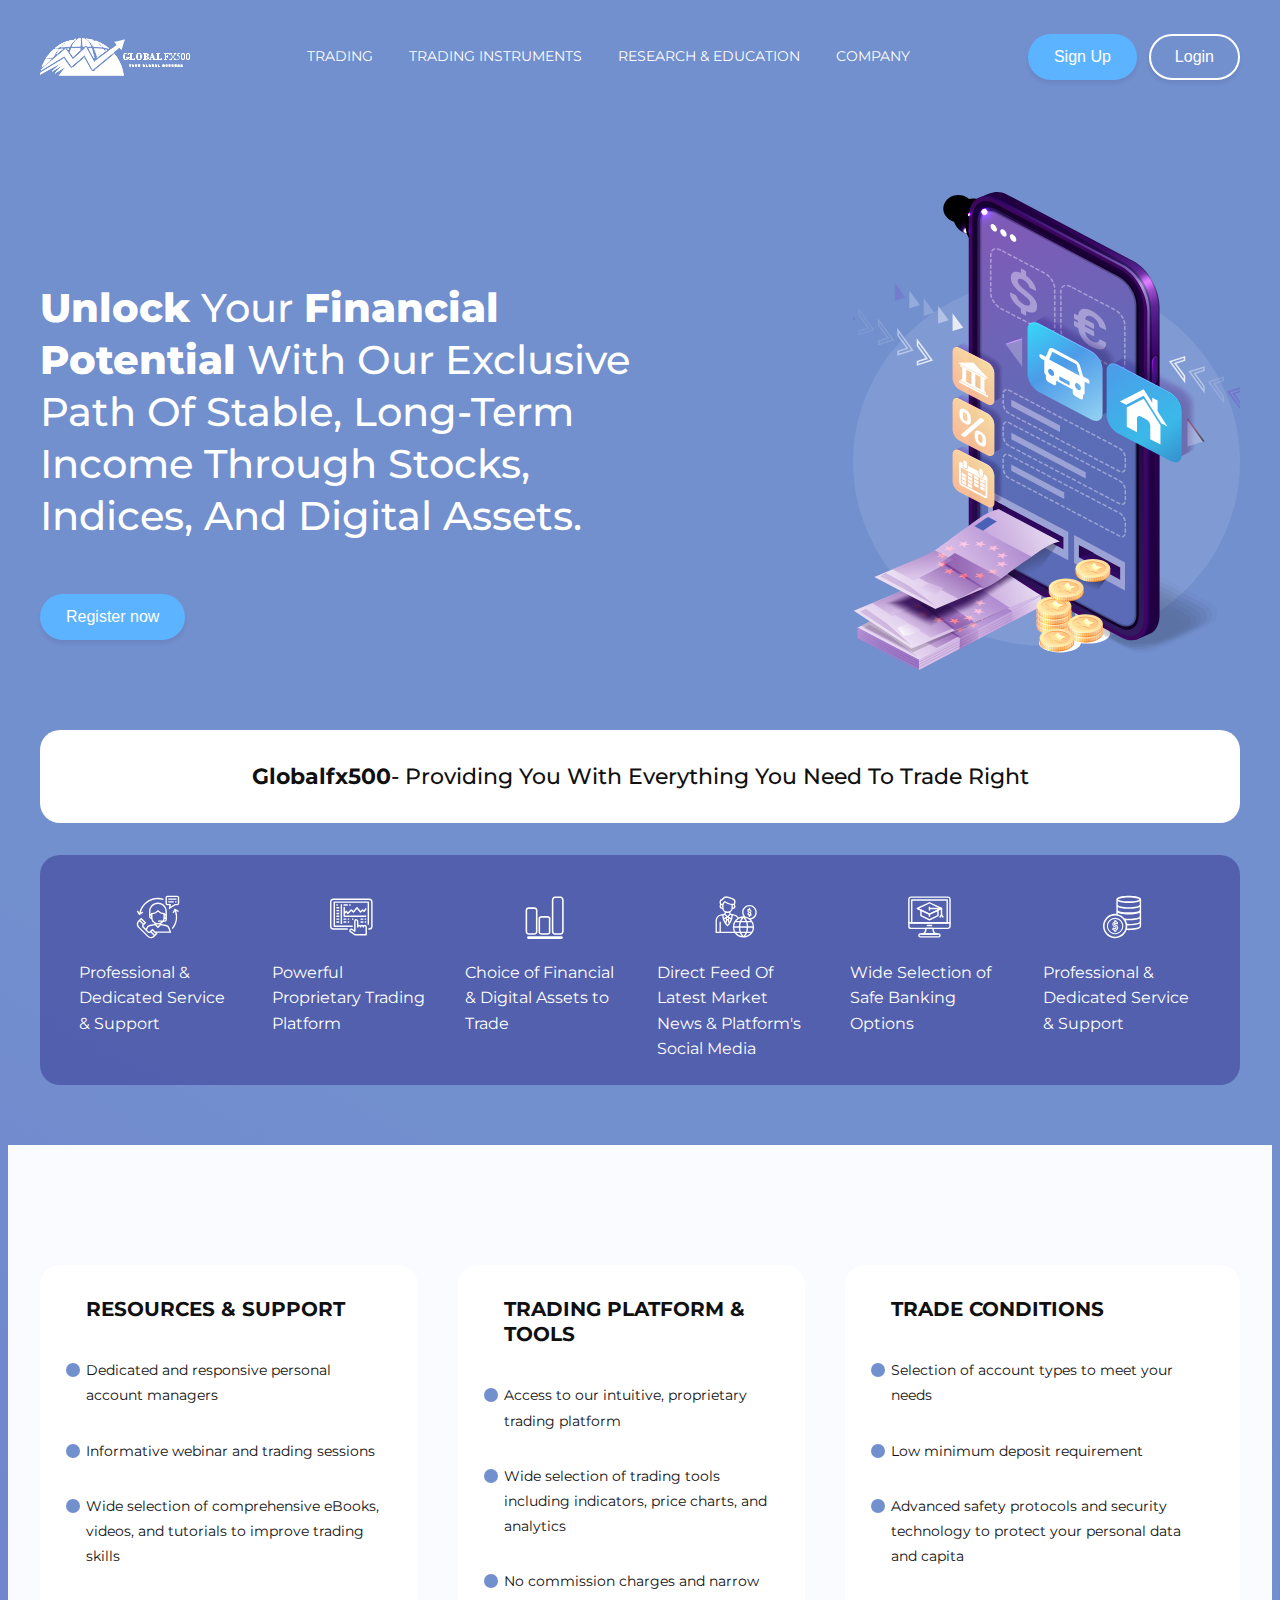
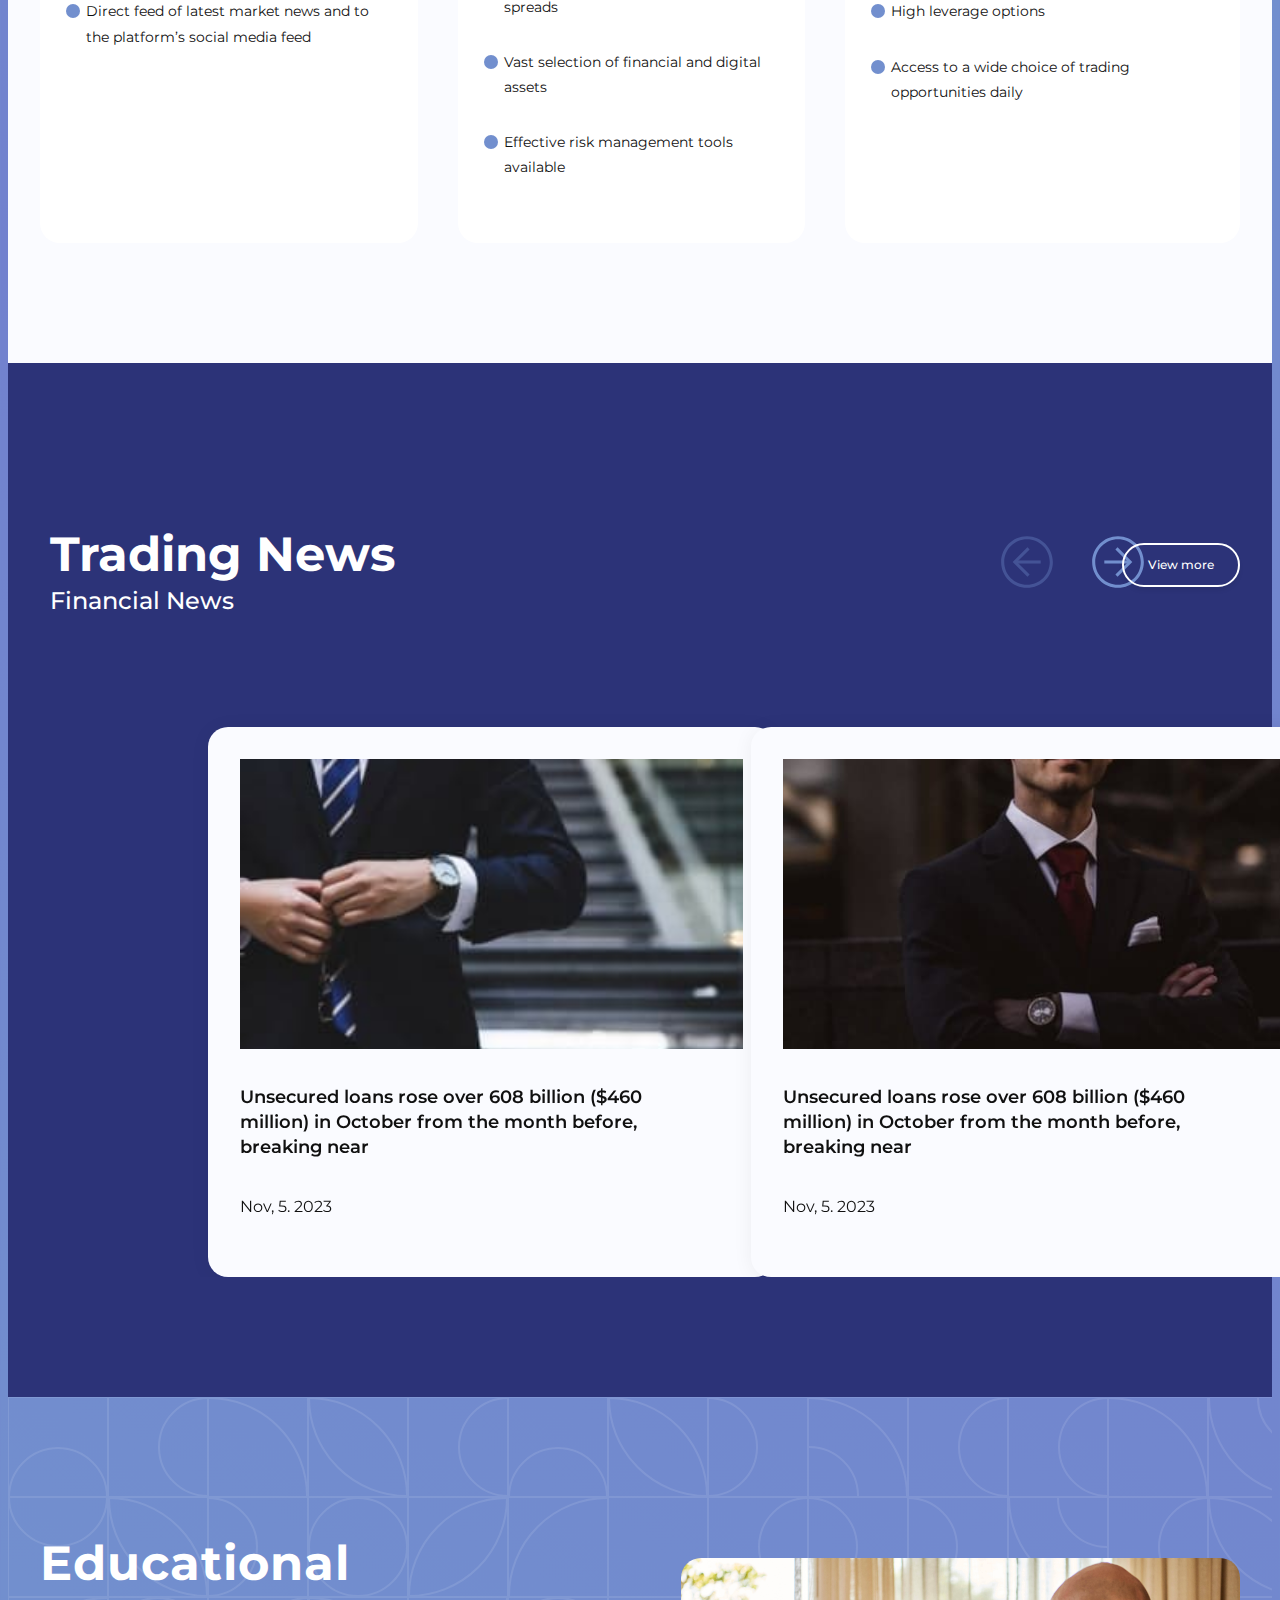
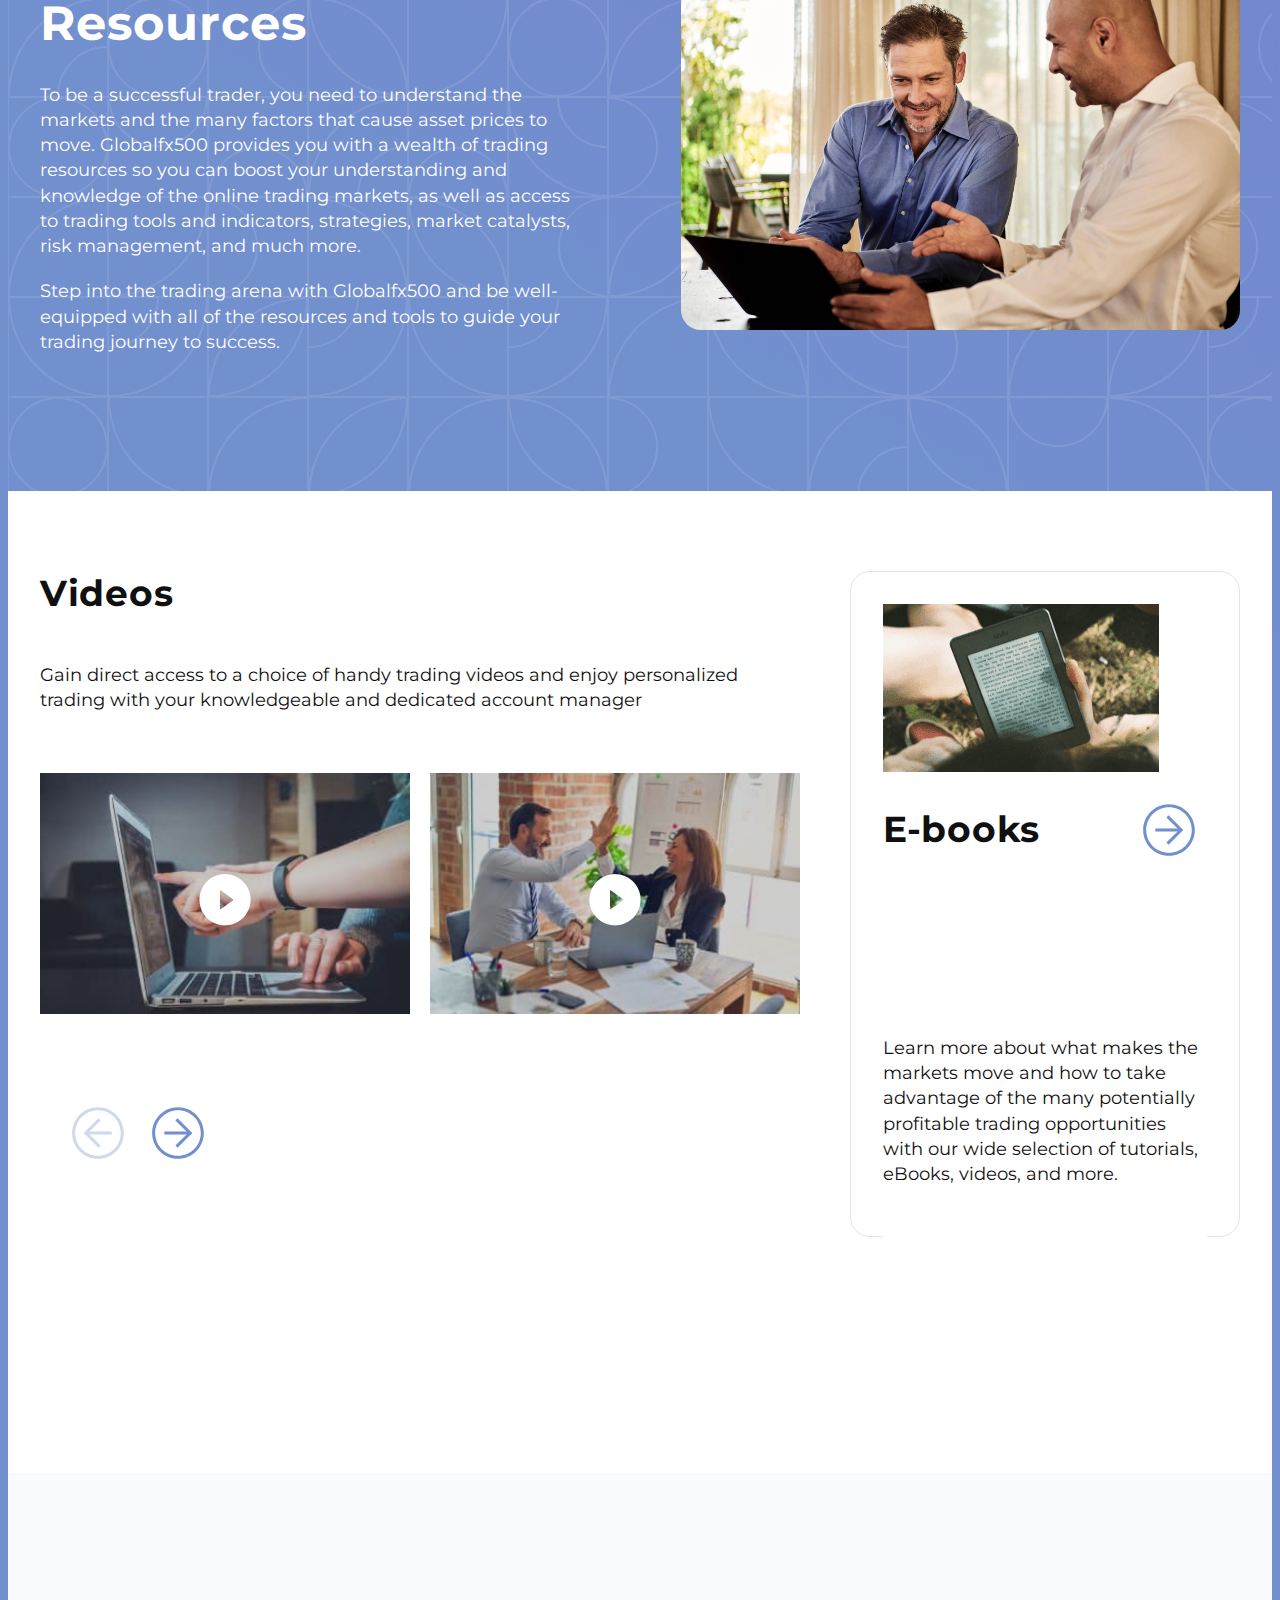
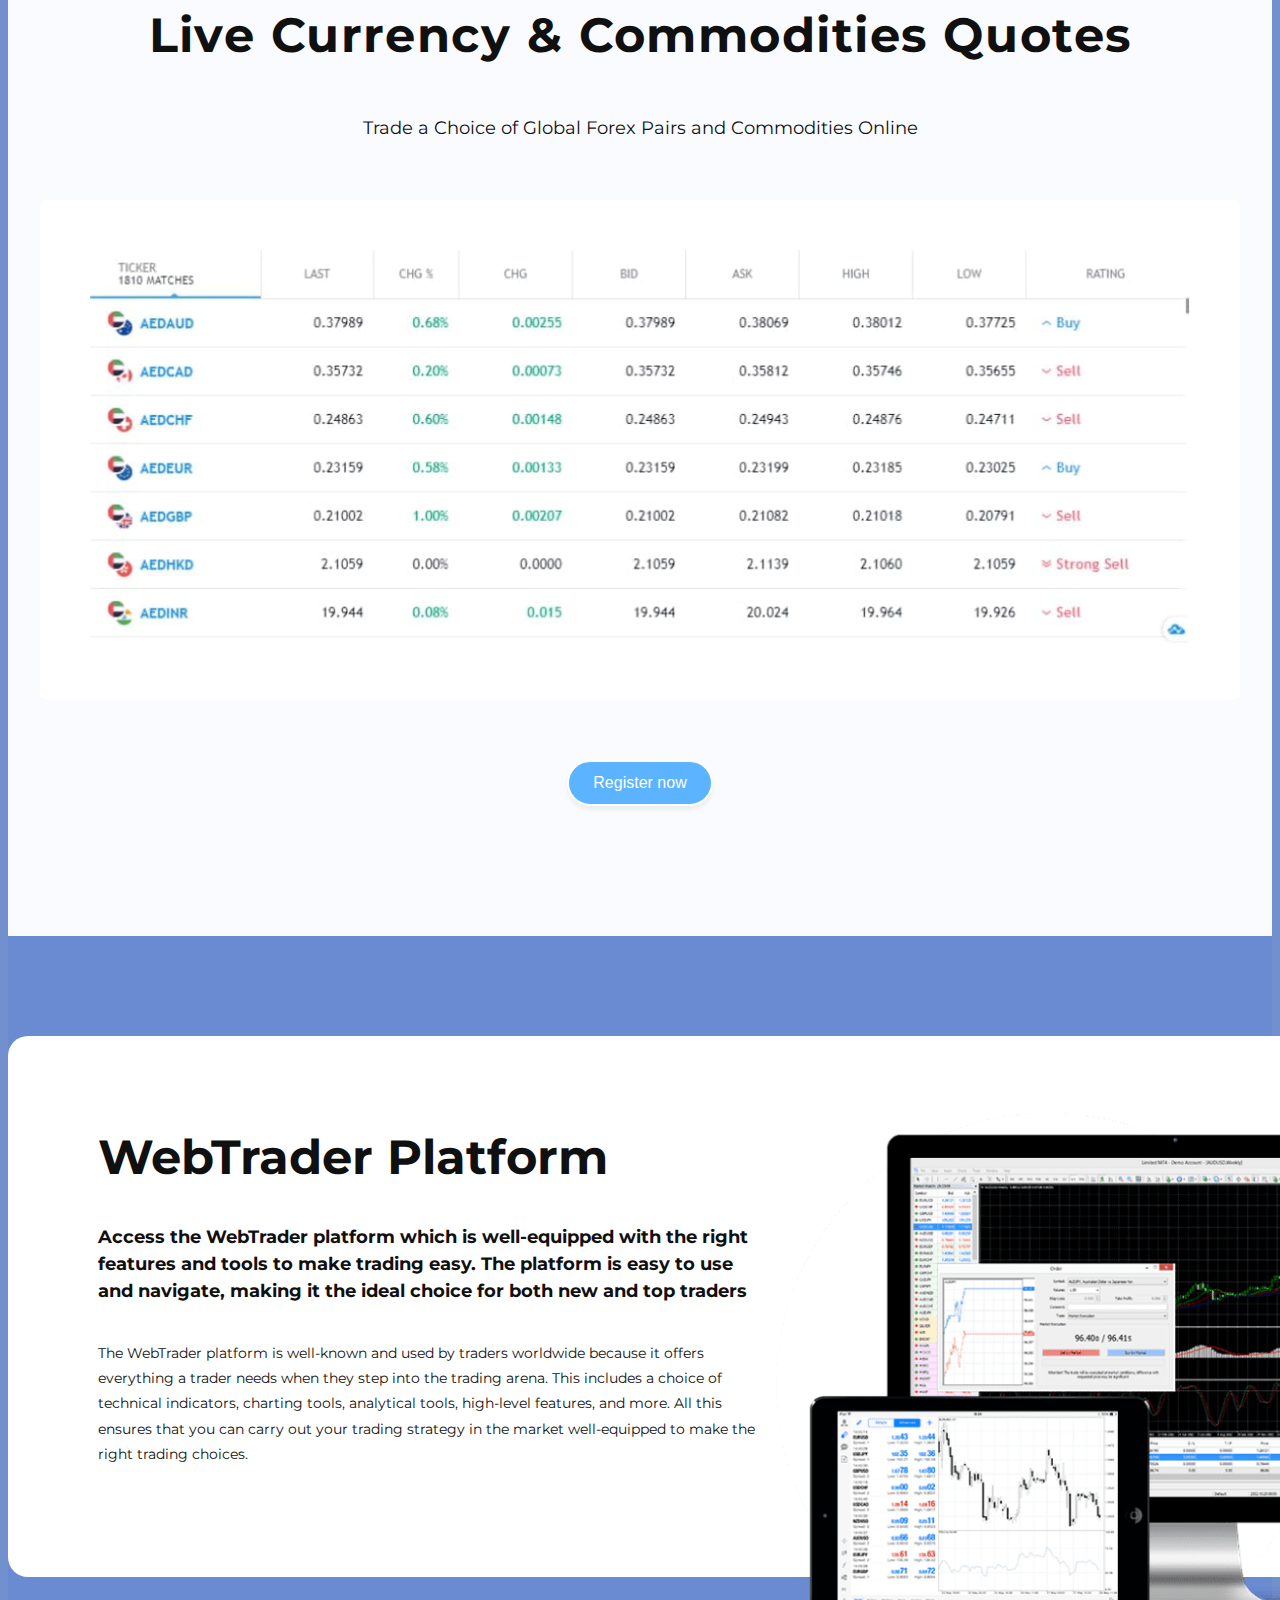
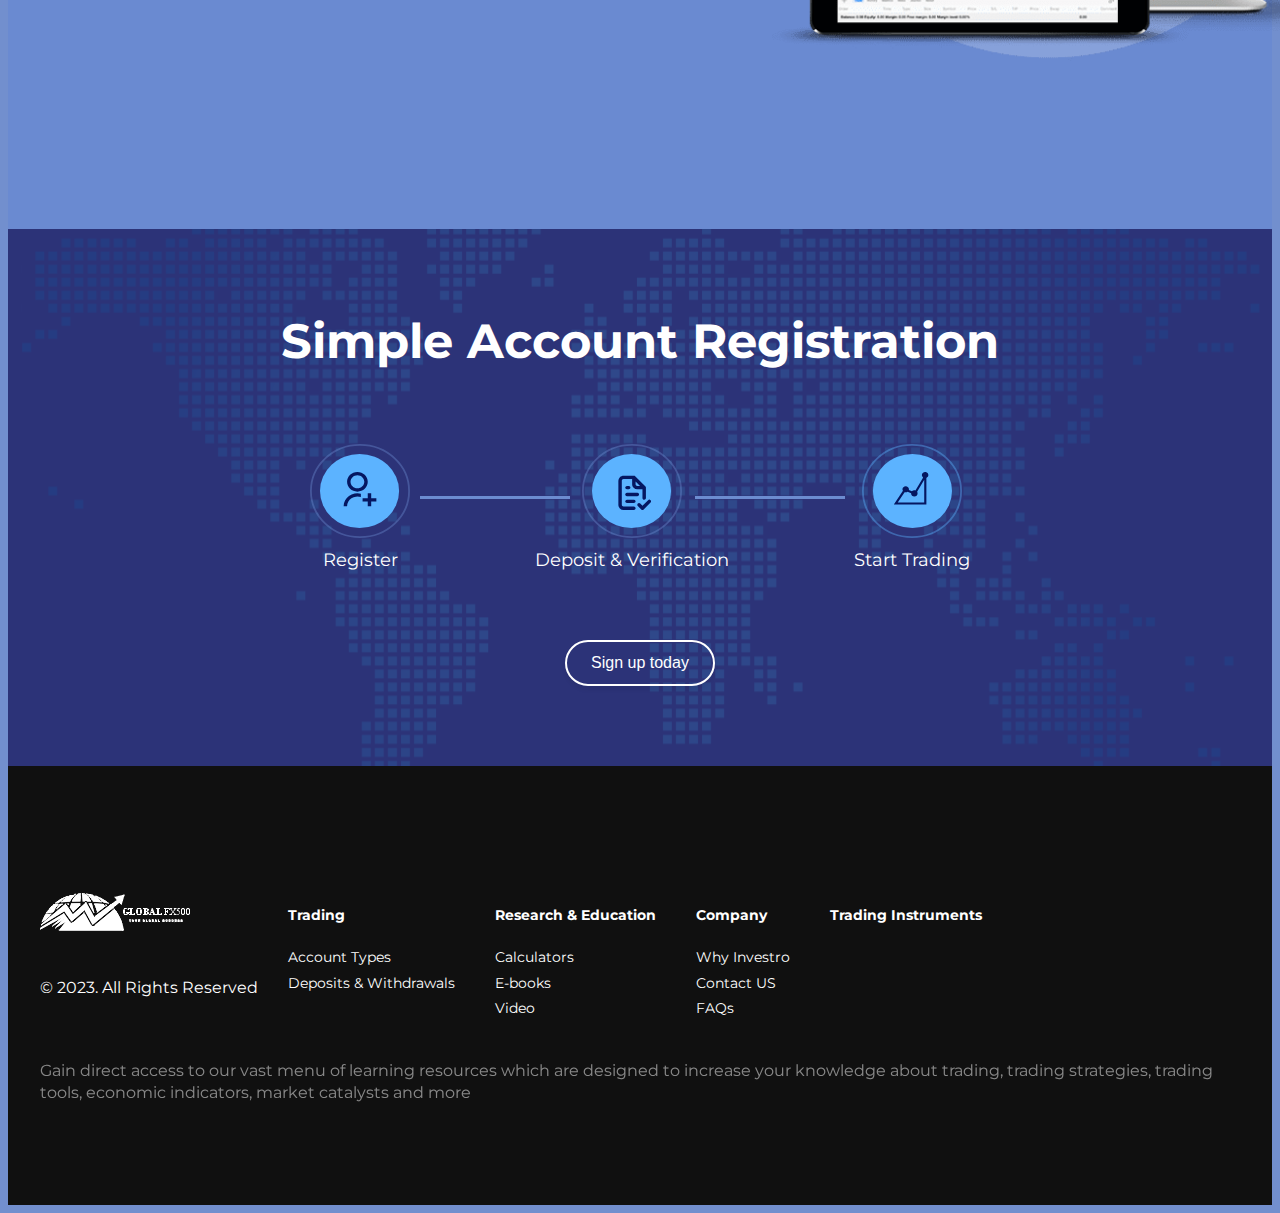
<file: index.html>
<!DOCTYPE html>
<html lang="en">
  <head>
    <meta charset="UTF-8">
    <meta http-equiv="X-UA-Compatible" content="IE=edge">
    <meta name="viewport" content="width=device-width, initial-scale=1.0">
    <link type="Image/x-icon" href="/img/fav-icon.png" rel="icon">
    <!-- фавікон -->
    <link
      rel="stylesheet"
      href="https://cdnjs.cloudflare.com/ajax/libs/modern-normalize/1.1.0/modern-normalize.min.css"
      integrity="sha512-wpPYUAdjBVSE4KJnH1VR1HeZfpl1ub8YT/NKx4PuQ5NmX2tKuGu6U/JRp5y+Y8XG2tV+wKQpNHVUX03MfMFn9Q=="
      crossorigin="anonymous"
      referrerpolicy="no-referrer"
    >
    <link rel="preconnect" href="https://fonts.googleapis.com" >
    <link rel="preconnect" href="https://fonts.gstatic.com" crossorigin>
    <link
      href="https://fonts.googleapis.com/css2?family=Montserrat:wght@400;500;600;700;800&display=swap"
      rel="stylesheet"
    >
    <link
      rel="stylesheet"
      href="https://cdn.jsdelivr.net/npm/swiper@8/swiper-bundle.min.css"
    >
    <link rel="stylesheet" href="./css/main.min.css" >
    <title>Home page</title>
  </head>

  <body>
    <header class="header">
      <div class="header__container container">
        <div class="logo">
          <a href="./index.html" class="logo__link"
            ><img src="./img/logo.png" alt="logo"
          ></a>
        </div>
        <nav class="nav">
          <ul class="nav__list list">
            <li class="nav__item">
              <a href="./pages/trading-platform.html" class="nav__link link">TRADING</a>
            </li>
            <li class="nav__item">
              <a href="./pages/trading-instruments-forex.html" class="nav__link link">TRADING INSTRUMENTS</a>
            </li>
            <li class="nav__item">
              <a href="./pages/trading-resources.html" class="nav__link link">RESEARCH & EDUCATION</a>
            </li>
            <li class="nav__item">
              <a href="./pages/about-us.html" class="nav__link link">COMPANY</a>
            </li>
          </ul>
        </nav>
        <div class="header__btn-wrp">
          <button class="header__btn btn btn__main">Sign Up</button>
          <button class="header__btn btn btn__secondary">Login</button>
        </div>
      </div>

      <div class="header-mob container">
        <div class="logo mob-logo">
          <a href="" class="logo__link"
            ><img src="./img/logo.png" alt="logo"
          ></a>
        </div>
        <button type="button" class="mob-menu__open-btn" data-menu-open>
          <svg class="mob-menu__icon" width="40" height="40">
            <use href="./img/icons.svg#icon-menu_open"></use>
          </svg>
        </button>
      </div>

      <div class="backdrop is-hidden" data-menu>
        <div class="mob-menu">
          <div class="container">
            <button type="button" class="mob-menu__close-btn" data-menu-close>
              <svg class="mob-menu__button-icon" width="40" height="40">
                <use href="./img/icons.svg#icon-menu_close"></use>
              </svg>
            </button>
            <nav class="mob-nav">
              <ul class="mob-nav__list list">
                <li class="mob-nav__item">
                  <a href="./pages/trading-platform.html" class="mob-nav__link link">TRADING</a>
                </li>
                <li class="mob-nav__item">
                  <a href="./pages/trading-instruments-forex.html" class="mob-nav__link link">TRADING INSTRUMENTS</a>
                </li>
                <li class="mob-nav__item">
                  <a href="./pages/trading-resources.html" class="mob-nav__link link">RESEARCH & EDUCATION</a>
                </li>
                <li class="mob-nav__item">
                  <a href="./pages/about-us.html" class="mob-nav__link link">COMPANY</a>
                </li>
              </ul>
            </nav>

            <div class="mob-header__btn-wrp">
              <button class="mob-header__btn btn btn__main">Sign Up</button>
              <button class="mob-header__btn btn btn__secondary">Login</button>
            </div>
          </div>
        </div>
      </div>
    </header>

    <main>
      <section class="hero hero-section">
        <div class="container">
          <div class="hero__top">
            <div class="hero__title-wrp">
              <h1 class="hero__title">
                <b>Unlock</b> Your <b>Financial Potential</b> with Our Exclusive
                Path of Stable, Long-term Income through Stocks, Indices, and
                Digital Assets.
              </h1>
              <button class="hero__btn btn btn__main">Register now</button>
            </div>
            <div class="hero__img-wrp">
              <img src="./img/hero.svg" alt="online-bank">
            </div>
          </div>

          <div class="hero__bottom">
            <p class="hero__slogan">
              <b> Globalfx500  </b>  -  Providing You With Everything You
              Need To Trade Right
            </p>
            <div class="hero__benefits">
              <ul class="hero__benefits-list list">
                <li class="hero__benefits-item">
                  <svg class="hero__benefits-icon" width="56" height="56">
                    <use href="./img/icons.svg#icon-benefit1"></use>
                  </svg>
                  <p class="hero__benefits-txt">
                    Professional & Dedicated Service & Support
                  </p>
                </li>

                <li class="hero__benefits-item">
                  <svg class="hero__benefits-icon" width="56" height="56">
                    <use href="./img/icons.svg#icon-benefit2"></use>
                  </svg>
                  <p class="hero__benefits-txt">
                    Powerful Proprietary Trading Platform
                  </p>
                </li>

                <li class="hero__benefits-item">
                  <svg class="hero__benefits-icon" width="56" height="56">
                    <use href="./img/icons.svg#icon-benefit3"></use>
                  </svg>
                  <p class="hero__benefits-txt">
                    Choice of Financial & Digital Assets to Trade
                  </p>
                </li>

                <li class="hero__benefits-item">
                  <svg class="hero__benefits-icon" width="56" height="56">
                    <use href="./img/icons.svg#icon-benefit4"></use>
                  </svg>
                  <p class="hero__benefits-txt">
                    Direct Feed Of Latest Market News & Platform's Social Media
                  </p>
                </li>

                <li class="hero__benefits-item">
                  <svg class="hero__benefits-icon" width="56" height="56">
                    <use href="./img/icons.svg#icon-benefit5"></use>
                  </svg>
                  <p class="hero__benefits-txt">
                    Wide Selection of Safe Banking Options
                  </p>
                </li>

                <li class="hero__benefits-item">
                  <svg class="hero__benefits-icon" width="56" height="56">
                    <use href="./img/icons.svg#icon-benefit6"></use>
                  </svg>
                  <p class="hero__benefits-txt">
                    Professional & Dedicated Service & Support
                  </p>
                </li>
              </ul>
            </div>
          </div>
        </div>
      </section>

      <section class="about about-section">
        <div class="container">
          <ul class="about__block-list list">
            <li class="about__block-item">
              <h2 class="about__block-title">RESOURCES & SUPPORT</h2>
              <ul class="about__benefits-list list">
                <li class="about__benefits-item">
                  Dedicated and responsive personal account managers
                </li>
                <li class="about__benefits-item">
                  Informative webinar and trading sessions
                </li>
                <li class="about__benefits-item">
                  Wide selection of comprehensive eBooks, videos, and tutorials
                  to improve trading skills
                </li>
                <li class="about__benefits-item">
                  Direct feed of latest market news and to the platform’s social
                  media feed
                </li>
              </ul>
            </li>

            <li class="about__block-item">
              <h2 class="about__block-title">TRADING PLATFORM & TOOLS</h2>
              <ul class="about__benefits-list list">
                <li class="about__benefits-item">
                  Access to our intuitive, proprietary trading platform
                </li>
                <li class="about__benefits-item">
                  Wide selection of trading tools including indicators, price
                  charts, and analytics
                </li>
                <li class="about__benefits-item">
                  No commission charges and narrow spreads
                </li>
                <li class="about__benefits-item">
                  Vast selection of financial and digital assets
                </li>
                <li class="about__benefits-item">
                  Effective risk management tools available
                </li>
              </ul>
            </li>

            <li class="about__block-item">
              <h2 class="about__block-title">TRADE CONDITIONS</h2>
              <ul class="about__benefits-list list">
                <li class="about__benefits-item">
                  Selection of account types to meet your needs
                </li>
                <li class="about__benefits-item">
                  Low minimum deposit requirement
                </li>
                <li class="about__benefits-item">
                  Advanced safety protocols and security technology to protect
                  your personal data and capita
                </li>
                <li class="about__benefits-item">High leverage options</li>
                <li class="about__benefits-item">
                  Access to a wide choice of trading opportunities daily
                </li>
              </ul>
            </li>
          </ul>
        </div>
      </section>

      <section class="news">
        <div class="container news__container">
          <div class="news__title-wrp">
            <h2 class="news__title">Trading News</h2>

            <p class="news__subtitle">Financial News</p>
          </div>

          <a href="" class="btn btn__secondary news__btn link">View more</a>
        </div>

        <div class="swiper" id="newsSwiper">
          <!-- Additional required wrapper -->
          <div class="swiper-wrapper">
            <!-- Slides -->
            <div class="swiper-slide">
              <a href="" class="link">
                <div class="news-item">
                  <div class="news__img">
                    <img src="./img/news-1.jpg" alt="news-cover-1">
                  </div>
                  <div class="news__text">
                    Unsecured loans rose over 608 billion ($460 million) in
                    October from the month before, breaking near
                  </div>
                  <p class="news__day">Nov, 5. 2023</p>
                </div>
              </a>
            </div>

            <div class="swiper-slide">
              <a href="" class="link">
                <div class="news-item">
                  <div class="news__img">
                    <img src="./img/news-2.jpg" alt="news-cover-2" >
                  </div>
                  <div class="news__text">
                    Unsecured loans rose over 608 billion ($460 million) in
                    October from the month before, breaking near
                  </div>
                  <p class="news__day">Nov, 5. 2023</p>
                </div>
              </a>
            </div>

            <div class="swiper-slide">
              <a href="" class="link">
                <div class="news-item">
                  <div class="news__img">
                    <img src="./img/news-3.jpg" alt="news-cover-3" >
                  </div>
                  <div class="news__text">
                    Unsecured loans rose over 608 billion ($460 million) in
                    October from the month before, breaking near
                  </div>
                  <p class="news__day">Nov, 5. 2023</p>
                </div>
              </a>
            </div>

            <div class="swiper-slide">
              <a href="" class="link">
                <div class="news-item">
                  <div class="news__img">
                    <img src="./img/news-4.jpg" alt="news-cover-4" >
                  </div>
                  <div class="news__text">
                    Unsecured loans rose over 608 billion ($460 million) in
                    October from the month before, breaking near
                  </div>
                  <p class="news__day">Nov, 5. 2023</p>
                </div>
              </a>
            </div>

            <div class="swiper-slide">
              <a href="" class="link">
                <div class="news-item">
                  <div class="news__img">
                    <img src="./img/news-1.jpg" alt="news-cover-1" >
                  </div>
                  <div class="news__text">
                    Unsecured loans rose over 608 billion ($460 million) in
                    October from the month before, breaking near
                  </div>
                  <p class="news__day">Nov, 5. 2023</p>
                </div>
              </a>
            </div>
          </div>

          <div class="swiper-button-prev news-btn-prev"></div>
          <div class="swiper-button-next news-btn-next"></div>
        </div>
      </section>

      <section class="description">
        <div class="container description__container">
          <div class="description__text-content">
            <h2 class="description__title">Educational Resources</h2>
            <p class="description__text">
              To be a successful trader, you need to understand the markets and
              the many factors that cause asset prices to move. Globalfx500
              provides you with a wealth of trading resources so you can boost
              your understanding and knowledge of the online trading markets, as
              well as access to trading tools and indicators, strategies, market
              catalysts, risk management, and much more.
            </p>
            <p class="description__text description__text--second">
              Step into the trading arena with Globalfx500 and be well-equipped
              with all of the resources and tools to guide your trading journey
              to success.
            </p>
          </div>

          <div class="description__image-wrp">
            <img src="./img/description-img.jpg" alt="Educational protect">
          </div>
        </div>
      </section>

      <section class="video">
        <div class="container video__container">
          <div class="video__slider-wrp">
            <h2 class="video__title">Videos</h2>
            <p class="video__txt">
              Gain direct access to a choice of handy trading videos and enjoy
              personalized trading with your knowledgeable and dedicated account
              manager
            </p>

              <div class="swiper" id="newVideoSwiper">

                <div class="swiper-wrapper">
                  <!-- Slides -->
                  <div class="swiper-slide">
                    <div class="swiper-slide-img">
                      <img
                      class="video-thumbnail"
                      src="./img/video-1.jpg"
                      alt="Video Thumbnail"
                      width="300"
                      height="200"
                      data-src="./img/video.mp4"
                    >
                    </div>

                  </div>
                  <div class="swiper-slide">
                    <div class="swiper-slide-img">
                      <img
                      class="video-thumbnail"
                      src="./img/video-2.jpg"
                      alt="Video Thumbnail"
                      width="300"
                      height="200"
                      data-src="./img/video.mp4"
                    >
                    </div>

                  </div>
                  <div class="swiper-slide">
                    <div class="swiper-slide-img">
                      <img
                      class="video-thumbnail"
                      src="./img/video-1.jpg"
                      alt="Video Thumbnail"
                      width="300"
                      height="200"
                      data-src="./img/video.mp4"
                    >
                    </div>

                  </div>
                  
                </div>


                <div class="swiper-button-prev video-btn-prev"></div>
                <div class="swiper-button-next video-btn-next"></div>

              </div>

          
            <!-- <div id="video-container" style="display: none">
              <video controls width="600" height="400" id="video">
                <source src="./img/video.mp4" type="video/mp4">
                Your browser does not support the video tag.
              </video>
            </div> -->
          </div>

          <div class="ebooks">
            <div class="ebooks__img-wrp">
              <img src="./img/ebooks.png" alt="e-book">
            </div>

            <div class="ebooks__title-wrp">
              <h3 class="ebooks__title">E-books</h3>
              <a class="ebooks__link" href=""><img src="./img/arrow-right.svg" alt="arrow"></a>
            </div>
            
            <p class="ebooks__text">Learn more about what makes the markets move and how to take advantage of the many potentially profitable trading opportunities with our wide selection of tutorials, eBooks, videos, and more. </p>
          </div>
        </div>
      </section>

      <section class="currency">
        <div class="container">
          <h2 class="currency__title">Live Currency & Commodities Quotes</h2>
          <p class="currency__text">
            Trade a Choice of Global Forex Pairs and Commodities Online
          </p>
          <div class="currency__img">
            <img src="./img/currency.jpg" alt="table">
          </div>
          <button class="currency__btn btn btn__main">Register now</button>
        </div>
      </section>

      <section class="trader">
        <div class="container trader__container">
          <div class="trader__text-content">
            <h2 class="trader__title">WebTrader Platform</h2>
            <p class="trader__text--bold">
              Access the WebTrader platform which is well-equipped with the
              right features and tools to make trading easy. The platform is
              easy to use and navigate, making it the ideal choice for both new
              and top traders
            </p>

            <p class="trader__text">
              The WebTrader platform is well-known and used by traders worldwide
              because it offers everything a trader needs when they step into
              the trading arena. This includes a choice of technical indicators,
              charting tools, analytical tools, high-level features, and more.
              All this ensures that you can carry out your trading strategy in
              the market well-equipped to make the right trading choices.
            </p>
          </div>

          <img class="trader-img" src="./img/trader.png" alt="gadgets">
        </div>
      </section>

      <section class="progress">
        <div class="container">
          <h2 class="progress__title">Simple Account Registration</h2>
          <ul class="progress__list list">
            <li class="progress__item progress__item--first">
              <img class="progress__img" src="./img/reg-1.svg" alt="icon">
              <p class="progress__text">Register</p>
            </li>

            <li class="progress__item progress__item--second">
              <img class="progress__img" src="./img/reg-2.svg" alt="icon">
              <p class="progress__text">Deposit & Verification </p>
            </li>

            <li class="progress__item">
              <img class="progress__img" src="./img/reg-3.svg" alt="icon">
              <p class="progress__text">Start Trading</p>
            </li>
          </ul>
          <button class="progress__btn btn btn__secondary">Sign up today</button>
        </div>
      </section>
    </main>

    <footer class="footer">
      <div class="container footer__container">
        <div class="footer__wrp">
          <div class="logo-wrap">
            <img src="./img/logo.png" alt="logo">
            <p class="privacy-text">© 2023. All Rights Reserved</p>
          </div>
  
            <nav class="footer__menu">
  
              <ul class="footer__menu-list footer__item list">
                <li class="footer__menu-item"><a href="./pages/trading-platform.html" class="link footer__link  footer__menu-item--title">Trading</a></li>
                <li class="footer__menu-item"><a href="./pages/account-types.html" class="link footer__link">Account Types</a></li>
                <li class="footer__menu-item"><a href="./pages/deposits.html" class="link footer__link">Deposits & Withdrawals</a></li>
              </ul>
  
              <ul class="footer__menu-list footer__item list">
                <li class="footer__menu-item"><a href="./pages/trading-platform.html" class="link footer__link footer__menu-item--title">Research & Education</a></li>
                <li class="footer__menu-item"><a href="./pages/trading-resources-calculator.html" class="link footer__link">Calculators</a></li>
                <li class="footer__menu-item"><a href="./pages/trading-resources.html" class="link footer__link">E-books</a></li>
                <li class="footer__menu-item"><a href="./pages/trading-platform.html" class="link footer__link">Video</a></li>

              </ul>
  
              <ul class="footer__menu-list footer__item list">
                <li class="footer__menu-item"><a href="./pages/about-us.html" class="link footer__link  footer__menu-item--title">Company</a></li>
                <li class="footer__menu-item"><a href="./pages/trading-instruments-forex.html" class="link footer__link">Why Investro</a></li>
                <li class="footer__menu-item"><a href="./pages/contact-us.html" class="link footer__link">Contact US</a></li>
                <li class="footer__menu-item"><a href="./pages/faq.html" class="link footer__link">FAQs</a></li>
              </ul>
  
              <ul class="footer__menu-list footer__item list">
                <li class="footer__menu-item"><a href="" class="link footer__link  footer__menu-item--title">Trading Instruments</a></li>
              </ul>
  
            </nav>
          
        </div>
        <p class="footer-txt">Gain direct access to our vast menu of learning resources which are designed to increase your knowledge about trading, trading strategies, trading tools, economic indicators, market catalysts and more</p>
      </div>
    </footer>

    <script src="https://cdn.jsdelivr.net/npm/swiper@8/swiper-bundle.min.js"></script>
    <script src="./js/menu.js"></script>
    <script src="./js/slider.js"></script>
    <script src="./js/video-slider.js"></script>
  </body>
</html>
</file>
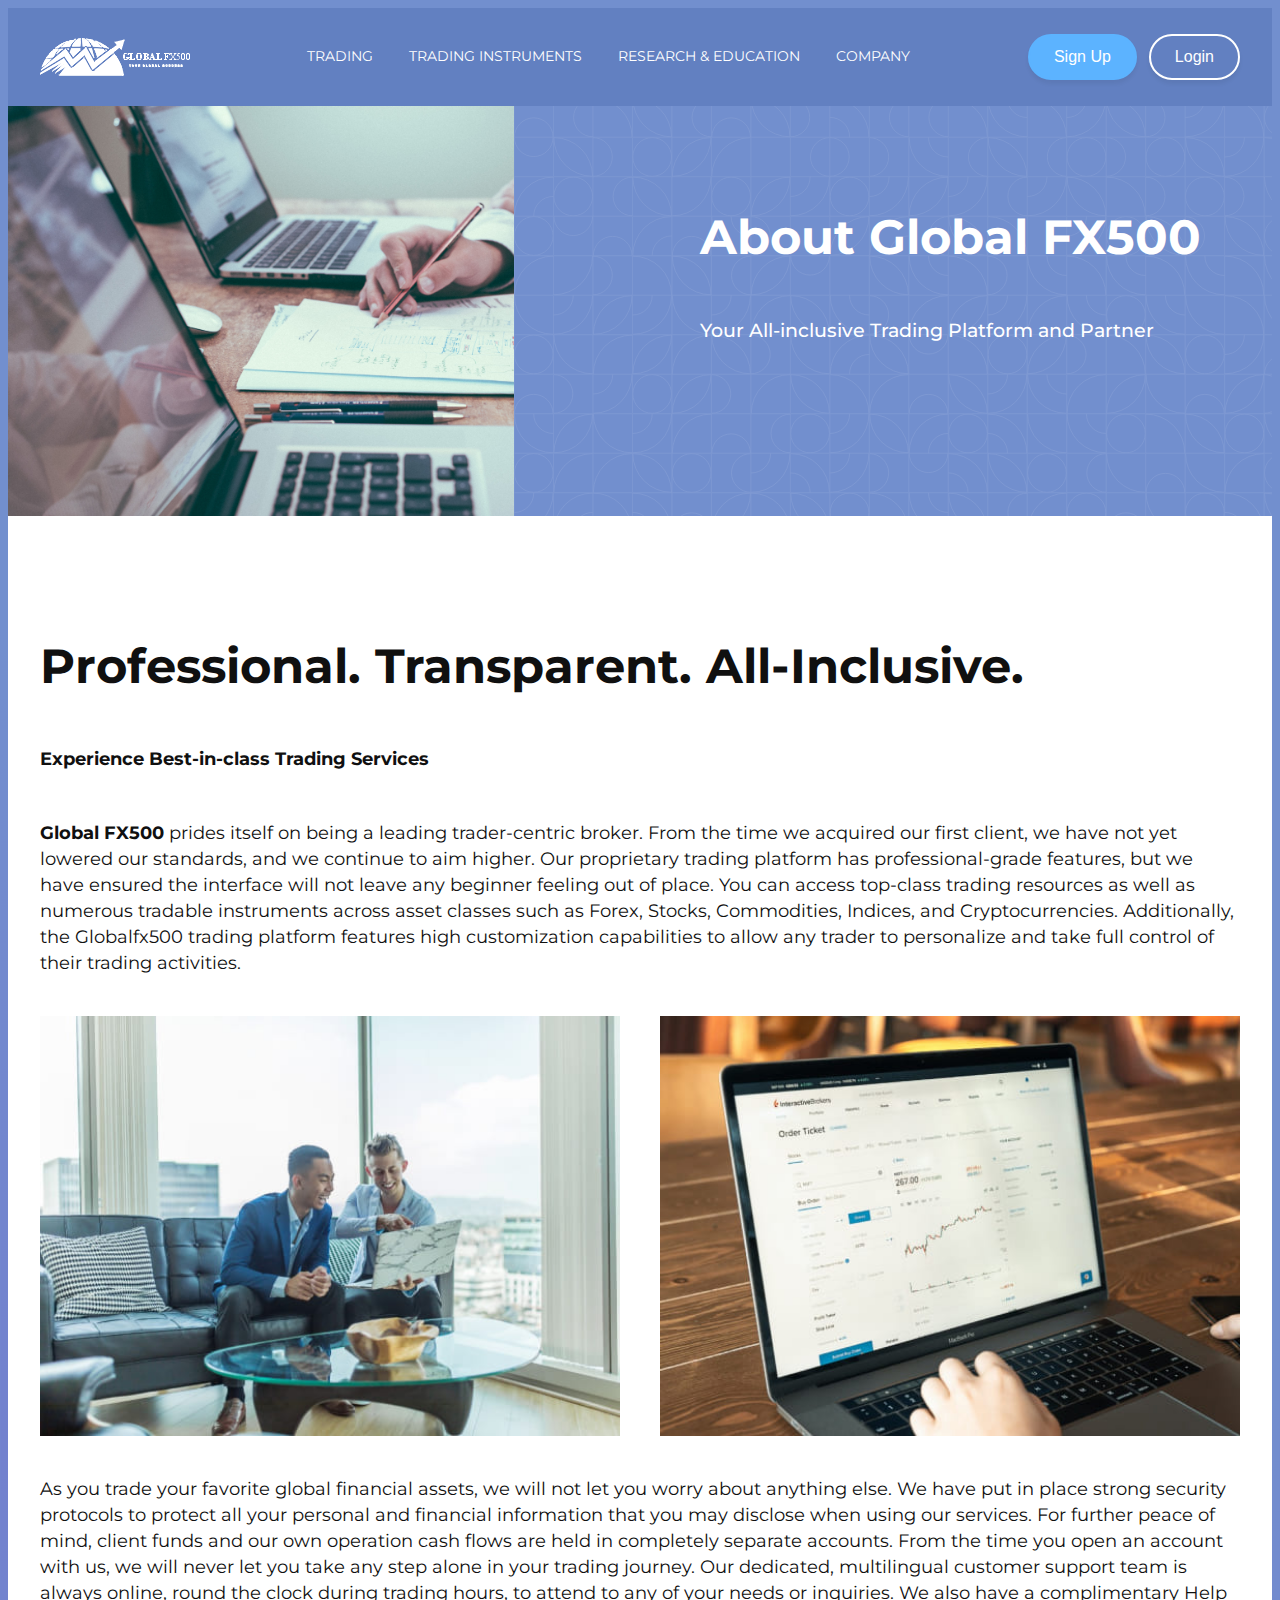
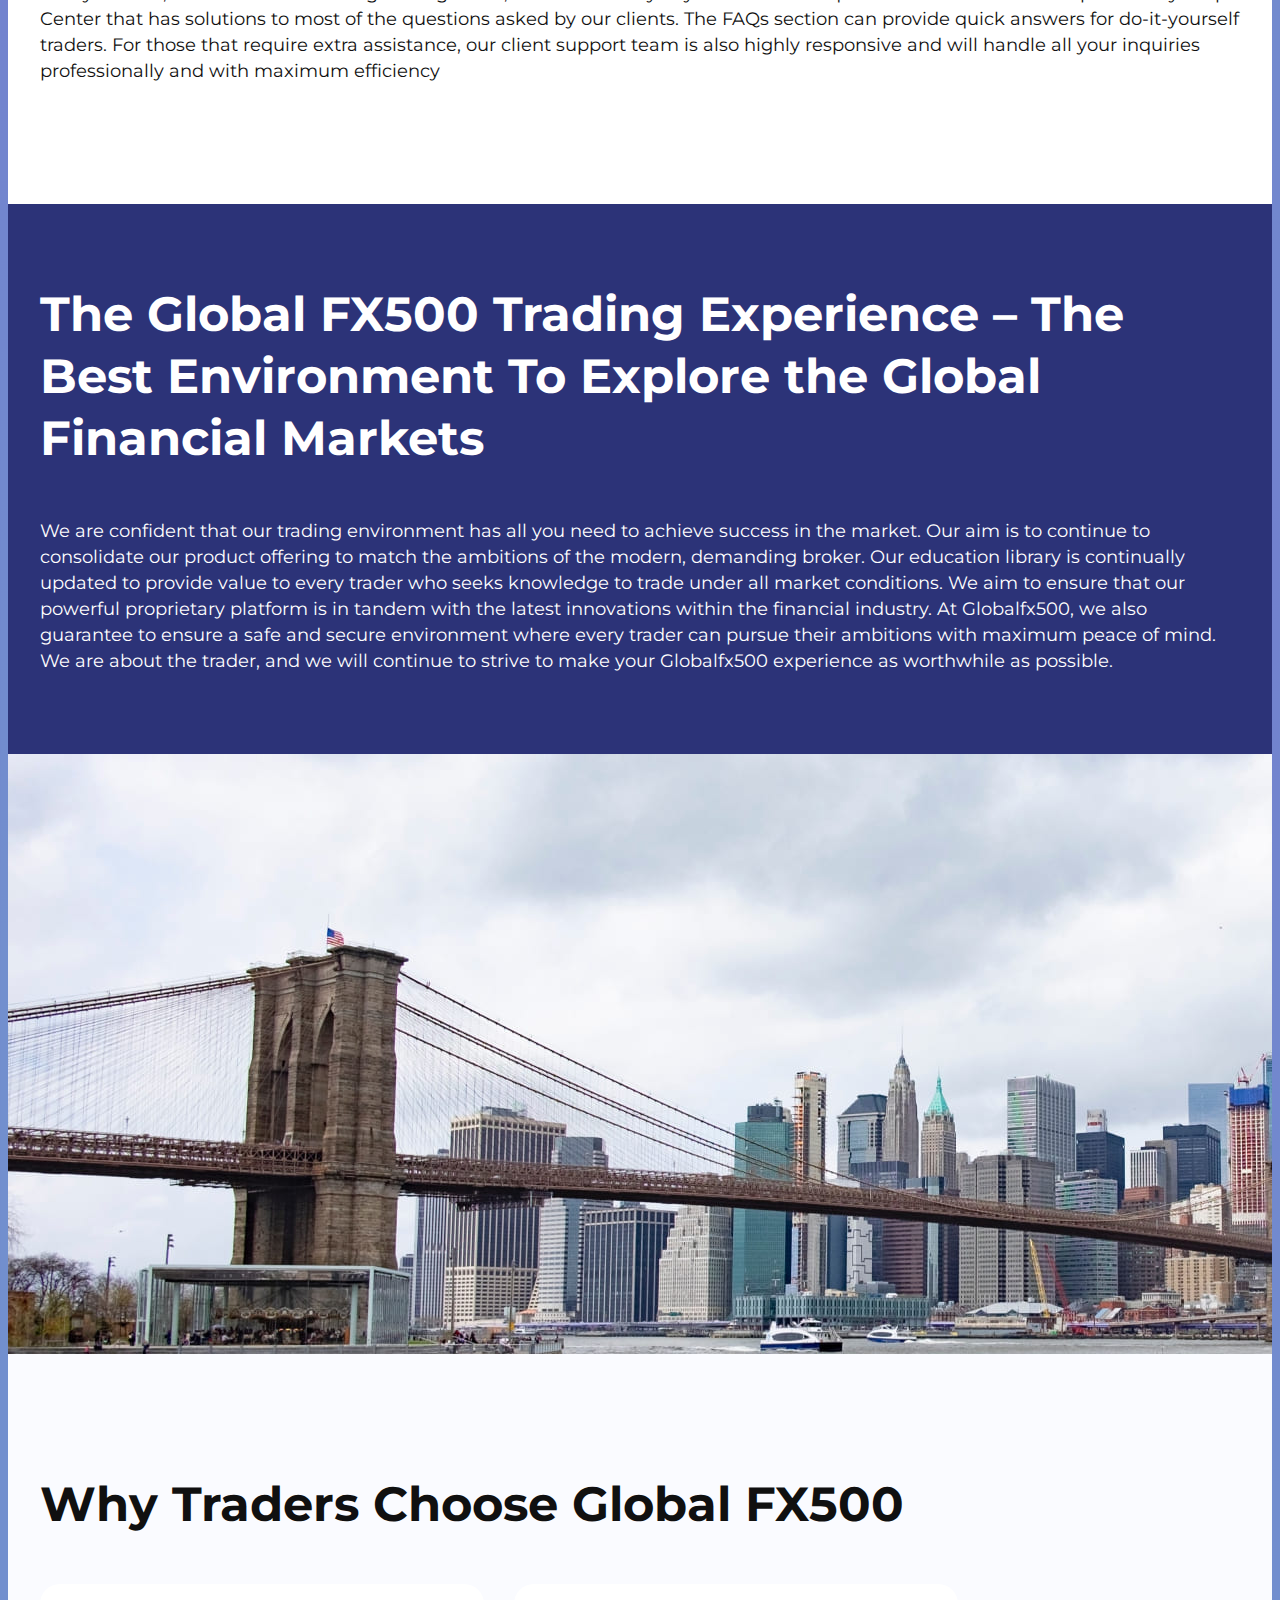
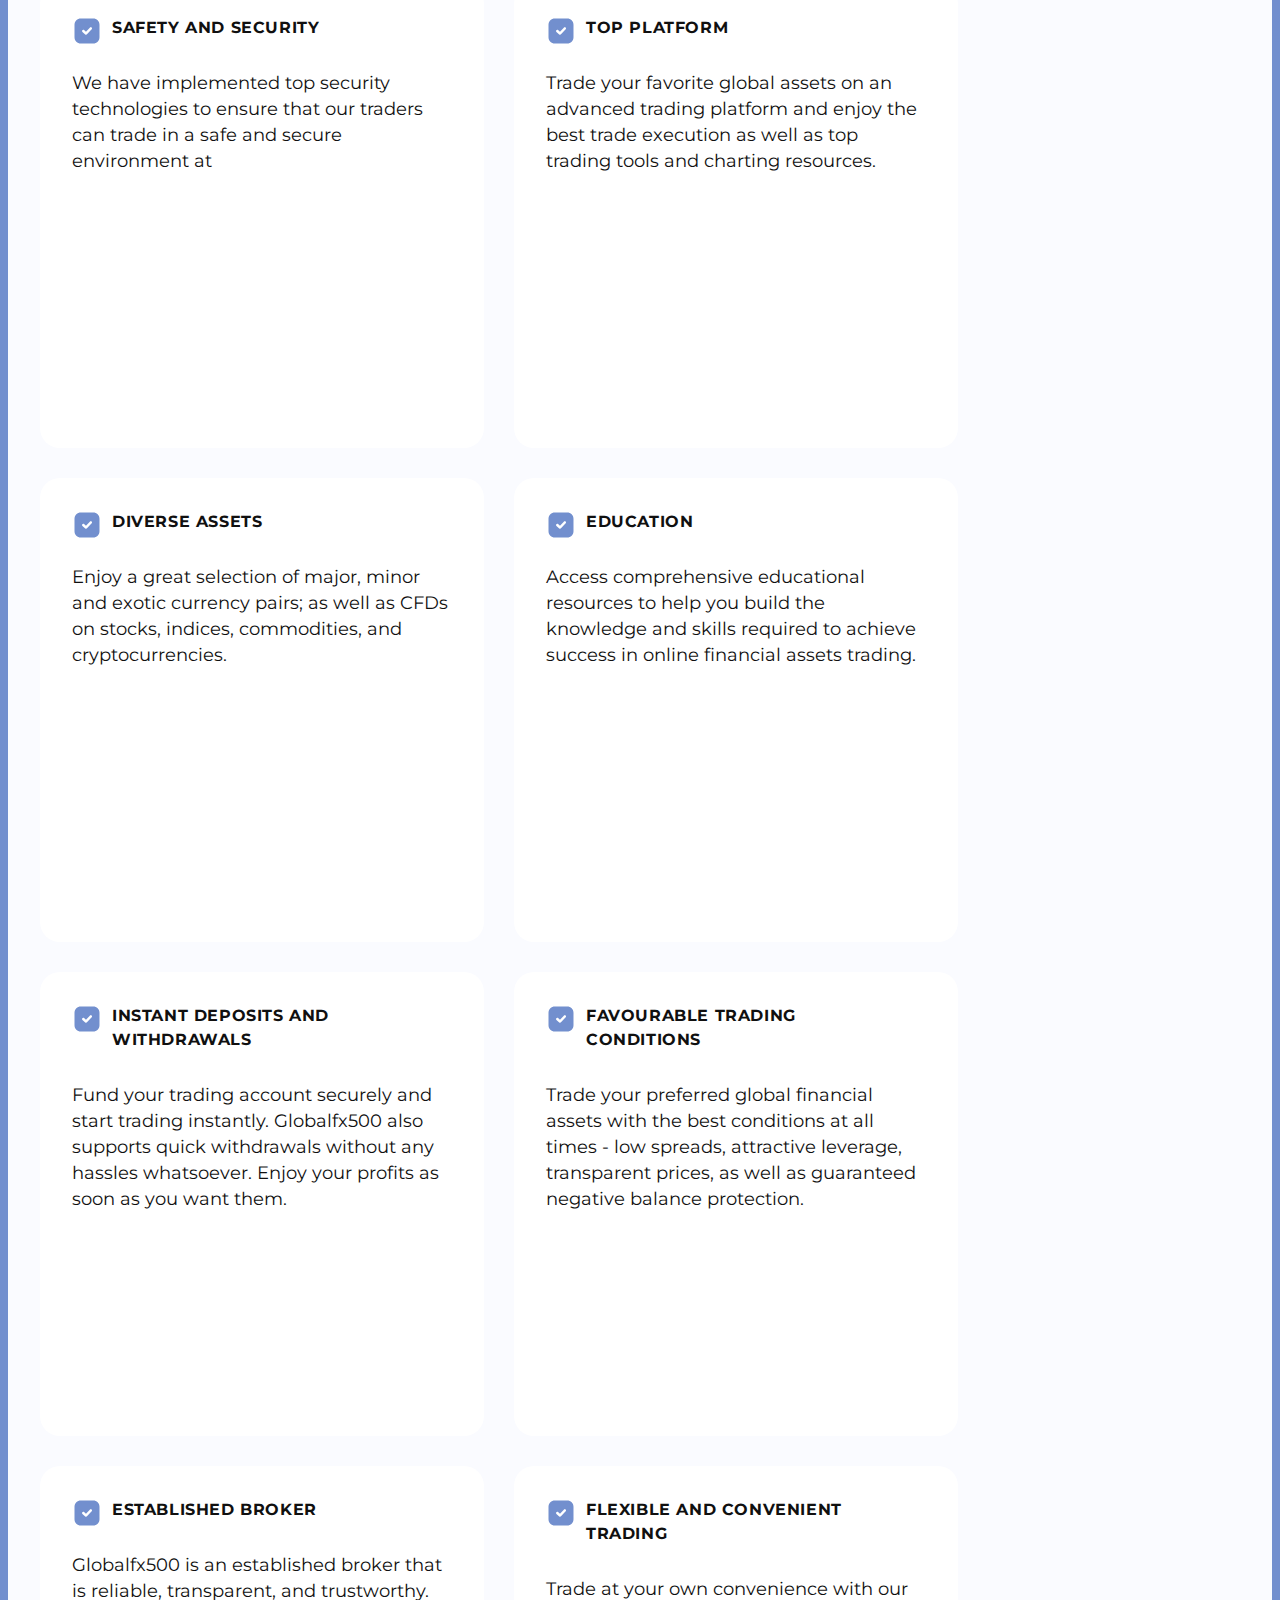
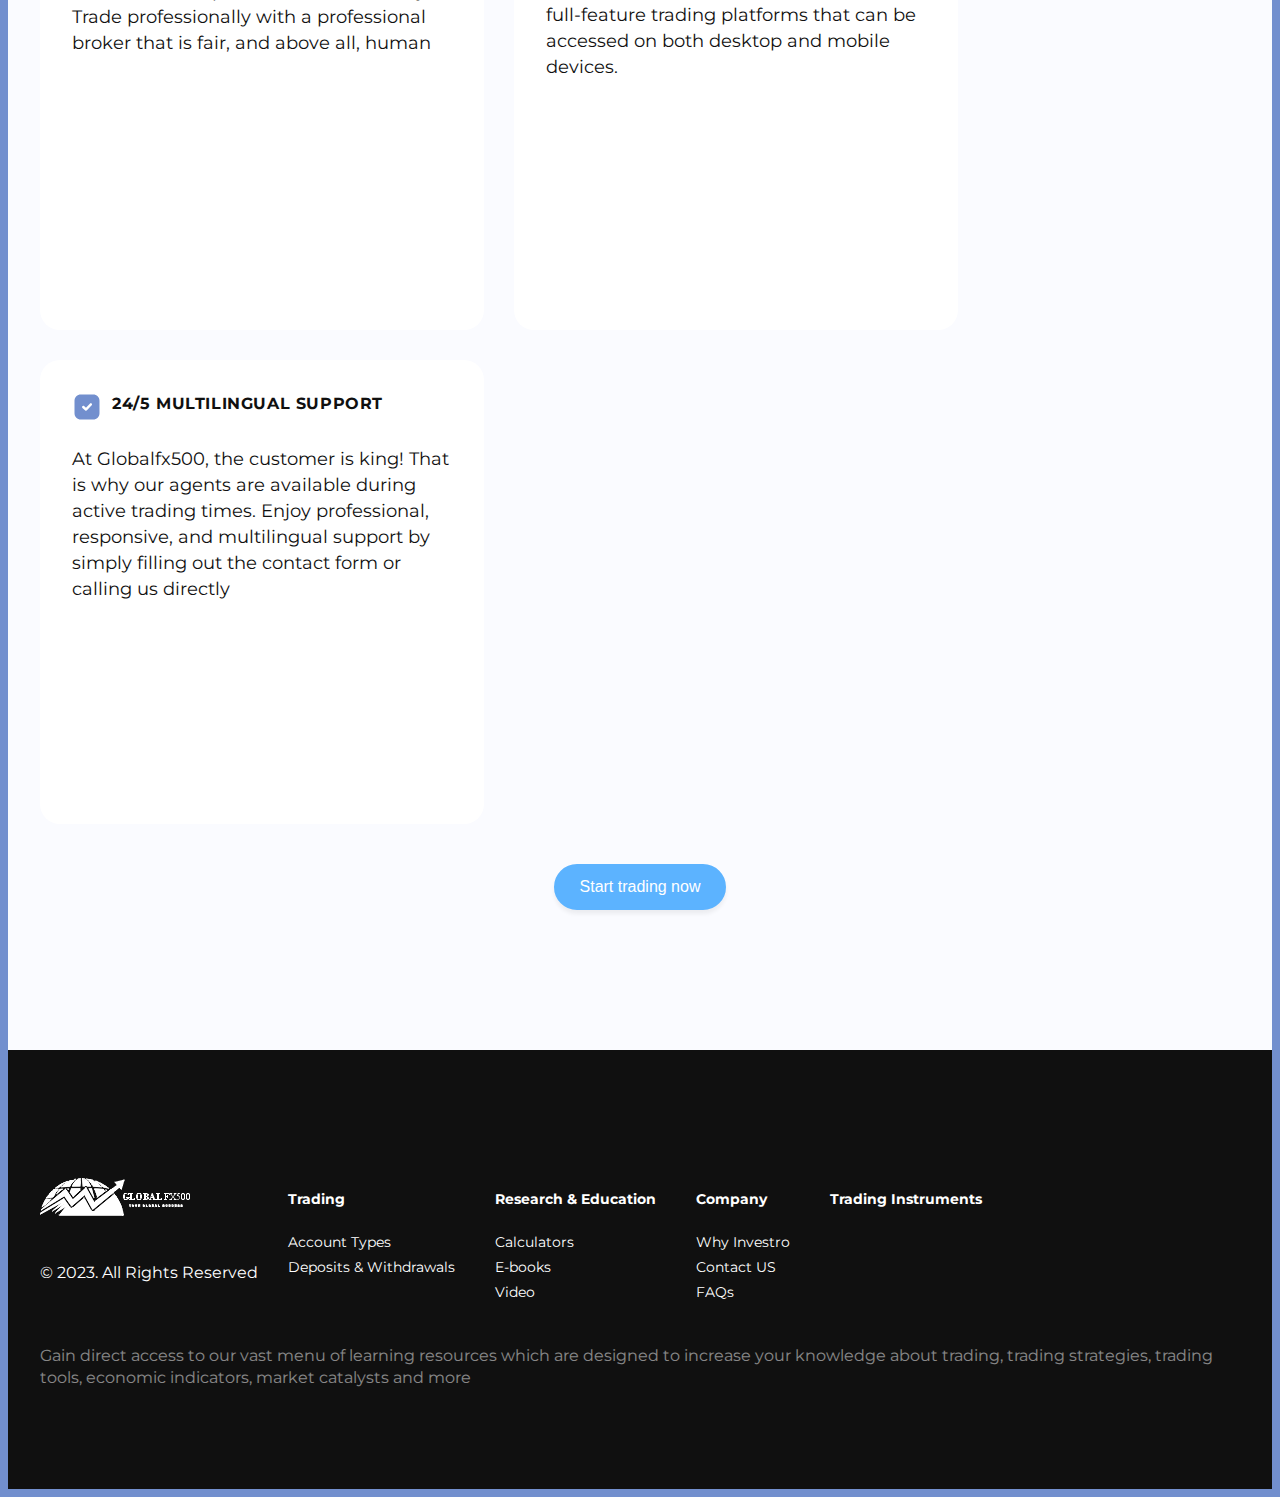
<file: pages/about-us.html>
<!DOCTYPE html>
<html lang="en">
  <head>
    <meta charset="UTF-8">
    <meta http-equiv="X-UA-Compatible" content="IE=edge">
    <meta name="viewport" content="width=device-width, initial-scale=1.0">
    <link type="Image/x-icon" href="../img/fav-icon.png" rel="icon">
    <!-- фавікон -->
    <link
      rel="stylesheet"
      href="https://cdnjs.cloudflare.com/ajax/libs/modern-normalize/1.1.0/modern-normalize.min.css"
      integrity="sha512-wpPYUAdjBVSE4KJnH1VR1HeZfpl1ub8YT/NKx4PuQ5NmX2tKuGu6U/JRp5y+Y8XG2tV+wKQpNHVUX03MfMFn9Q=="
      crossorigin="anonymous"
      referrerpolicy="no-referrer"
    >
    <link rel="preconnect" href="https://fonts.googleapis.com" >
    <link rel="preconnect" href="https://fonts.gstatic.com" crossorigin>
    <link
      href="https://fonts.googleapis.com/css2?family=Montserrat:wght@400;500;600;700;800&display=swap"
      rel="stylesheet"
    >
    <link
      rel="stylesheet"
      href="https://cdn.jsdelivr.net/npm/swiper@8/swiper-bundle.min.css"
    >
    <link rel="stylesheet" href="../css/main.min.css">
    <title>About Us</title>
  </head>

  <body>
    <header class="header header--page">
      <div class="header__container container">
        <div class="logo">
          <a href="../index.html" class="logo__link"
            ><img src="../img/logo.png" alt="logo"
          ></a>
        </div>
        <nav class="nav">
          <ul class="nav__list list">
            <li class="nav__item">
              <a href="./trading-platform.html" class="nav__link link">TRADING</a>
            </li>
            <li class="nav__item">
              <a href="./trading-instruments-forex.html" class="nav__link link">TRADING INSTRUMENTS</a>
            </li>
            <li class="nav__item">
              <a href="./trading-resources.html" class="nav__link link">RESEARCH & EDUCATION</a>
            </li>
            <li class="nav__item">
              <a href="./about-us.html" class="nav__link link">COMPANY</a>
            </li>
          </ul>
        </nav>
        <div class="header__btn-wrp">
          <button class="header__btn btn btn__main">Sign Up</button>
          <button class="header__btn btn btn__secondary">Login</button>
        </div>
      </div>

      <div class="header-mob container">
        <div class="logo mob-logo">
          <a href="" class="logo__link"
            ><img src="../img/logo.png" alt="logo"
          ></a>
        </div>
        <button type="button" class="mob-menu__open-btn" data-menu-open>
          <svg class="mob-menu__icon" width="40" height="40">
            <use href="../img/icons.svg#icon-menu_open"></use>
          </svg>
        </button>
      </div>

      <div class="backdrop is-hidden" data-menu>
        <div class="mob-menu">
          <div class="container">
            <button type="button" class="mob-menu__close-btn" data-menu-close>
              <svg class="mob-menu__button-icon" width="40" height="40">
                <use href="../img/icons.svg#icon-menu_close"></use>
              </svg>
            </button>
            <nav class="mob-nav">
              <ul class="mob-nav__list list">
                <li class="mob-nav__item">
                  <a href="./trading-platform.html" class="mob-nav__link link">TRADING</a>
                </li>
                <li class="mob-nav__item">
                  <a href="./trading-instruments-forex.html" class="mob-nav__link link">TRADING INSTRUMENTS</a>
                </li>
                <li class="mob-nav__item">
                  <a href="./trading-resources.html" class="mob-nav__link link">RESEARCH & EDUCATION</a>
                </li>
                <li class="mob-nav__item">
                  <a href="./about-us.html" class="mob-nav__link link">COMPANY</a>
                </li>
              </ul>
            </nav>>

            <div class="mob-header__btn-wrp">
              <button class="mob-header__btn btn btn__main">Sign Up</button>
              <button class="mob-header__btn btn btn__secondary">Login</button>
            </div>
          </div>
        </div>
      </div>
    </header>


    <main>
      <section class="banner banner--about-us">
        <div class="container banner__container">
          <div class="banner__text-content">
            <h1 class="banner__title">About Global FX500</h1>
            <p class="banner__text">
                Your All-inclusive Trading Platform and Partner
            </p>
          </div>
        </div>
      </section>

      <section class="company__first-block"> 
        <div class="container">
          <h2 class="title-48">Professional. Transparent. All-Inclusive.</h2>
          <p class="text-16 ebooks__text-block--subtitle">Experience Best-in-class Trading Services</p>
          <p class="text-16 company__first-block--text"> <strong>Global FX500</strong>  prides itself on being a leading trader-centric broker. From the time we acquired our first client, we have not yet lowered our standards, and we continue to aim higher. Our proprietary trading platform has professional-grade features, but we have ensured the interface will not leave any beginner feeling out of place. You can access top-class trading resources as well as numerous tradable instruments across asset classes such as Forex, Stocks, Commodities, Indices, and Cryptocurrencies. Additionally, the Globalfx500 trading platform features high customization capabilities to allow any trader to personalize and take full control of their trading activities.</p>
  
          <ul class="company__img-list list">
            <li>
              <img src="../img/about-1.jpg" alt="company">
            </li>
            <li>
              <img src="../img/about-2.jpg" alt="company">
            </li>
          </ul>
          <p class="text-16">As you trade your favorite global financial assets, we will not let you worry about anything else. We have put in place strong security protocols to protect all your personal and financial information that you may disclose when using our services. For further peace of mind, client funds and our own operation cash flows are held in completely separate accounts.
            From the time you open an account with us, we will never let you take any step alone in your trading journey. Our dedicated, multilingual customer support team is always online, round the clock during trading hours, to attend to any of your needs or inquiries. We also have a complimentary Help Center that has solutions to most of the questions asked by our clients. The FAQs section can provide quick answers for do-it-yourself traders. For those that require extra assistance, our client support team is also highly responsive and will handle all your inquiries professionally and with maximum efficiency</p>
        </div>
      </section>

      <section class="company__second-block"> 
        <div class="container">
          <h2 class="title-48">The Global FX500 Trading Experience – The Best Environment To Explore the Global Financial Markets</h2>
          <p class="text-16">We are confident that our trading environment has all you need to achieve success in the market. Our aim is to continue to consolidate our product offering to match the ambitions of the modern, demanding broker. Our education library is continually updated to provide value to every trader who seeks knowledge to trade under all market conditions. We aim to ensure that our powerful proprietary platform is in tandem with the latest innovations within the financial industry. At Globalfx500, we also guarantee to ensure a safe and secure environment where every trader can pursue their ambitions with maximum peace of mind. We are about the trader, and we will continue to strive to make your Globalfx500 experience as worthwhile as possible.</p>
        </div>
      </section>

      <section class="company__img-block">
        <h2 class="visually-hidden">The Global FX500</h2>
      </section>

      <section class="company__list-block">
        <div class="container">
          <h2 class="title-48">Why Traders Choose Global FX500</h2>
          <ul class="company-list list">
            <li class="company-item">
              <div class="item-title">
                <svg class="item__icon" width="30" height="30">
                  <use href="../img/icons.svg#icon-akar-icons_check-box-fill"></use>
                </svg>
                <h3 class="title-20 company__list-tittle"> Safety and Security</h3>

              </div>
              <p class="text-16">We have implemented top security technologies to ensure that our traders can trade in a safe and secure environment at </p>
            </li>

            <li class="company-item">
              <div class="item-title">
                <svg class="item__icon" width="30" height="30">
                  <use href="../img/icons.svg#icon-akar-icons_check-box-fill"></use>
                </svg>
                <h3 class="title-20 company__list-tittle"> Top Platform</h3>

              </div>
              <p class="text-16">Trade your favorite global assets on an advanced trading platform and enjoy the best trade execution as well as top trading tools and charting resources.</p>
            </li>

            <li class="company-item">
              <div class="item-title">
                <svg class="item__icon" width="30" height="30">
                  <use href="../img/icons.svg#icon-akar-icons_check-box-fill"></use>
                </svg>
                <h3 class="title-20 company__list-tittle">Diverse Assets</h3>

              </div>
              <p class="text-16">Enjoy a great selection of major, minor and exotic currency pairs; as well as CFDs on stocks, indices, commodities, and cryptocurrencies.</p>
            </li>

            <li class="company-item">
              <div class="item-title">
                <svg class="item__icon" width="30" height="30">
                  <use href="../img/icons.svg#icon-akar-icons_check-box-fill"></use>
                </svg>
                <h3 class="title-20 company__list-tittle"> Education</h3>

              </div>
              <p class="text-16">Access comprehensive educational resources to help you build the knowledge and skills required to achieve success in online financial assets trading.</p>
            </li>

            <li class="company-item">
              <div class="item-title">
                <svg class="item__icon" width="30" height="30">
                  <use href="../img/icons.svg#icon-akar-icons_check-box-fill"></use>
                </svg>
                <h3 class="title-20 company__list-tittle">Instant Deposits and Withdrawals</h3>

              </div>
              <p class="text-16">Fund your trading account securely and start trading instantly. Globalfx500 also supports quick withdrawals without any hassles whatsoever. Enjoy your profits as soon as you want them.</p>
            </li>

            <li class="company-item">
              <div class="item-title">
                <svg class="item__icon" width="30" height="30">
                  <use href="../img/icons.svg#icon-akar-icons_check-box-fill"></use>
                </svg>
                <h3 class="title-20 company__list-tittle">Favourable Trading Conditions</h3>

              </div>
              <p class="text-16">Trade your preferred global financial assets with the best conditions at all times - low spreads, attractive leverage, transparent prices, as well as guaranteed negative balance protection.</p>
            </li>

            <li class="company-item">
              <div class="item-title">
                <svg class="item__icon" width="30" height="30">
                  <use href="../img/icons.svg#icon-akar-icons_check-box-fill"></use>
                </svg>
                <h3 class="title-20 company__list-tittle">Established Broker</h3>

              </div>
              <p class="text-16">Globalfx500 is an established broker that is reliable, transparent, and trustworthy. Trade professionally with a professional broker that is fair, and above all, human</p>
            </li>

            <li class="company-item">
              <div class="item-title">
                <svg class="item__icon" width="30" height="30">
                  <use href="../img/icons.svg#icon-akar-icons_check-box-fill"></use>
                </svg>
                <h3 class="title-20 company__list-tittle">Flexible and Convenient Trading</h3>

              </div>
              <p class="text-16">Trade at your own convenience with our full-feature trading platforms that can be accessed on both desktop and mobile devices.</p>
            </li>

            <li class="company-item">
              <div class="item-title">
                <svg class="item__icon" width="30" height="30">
                  <use href="../img/icons.svg#icon-akar-icons_check-box-fill"></use>
                </svg>
                <h3 class="title-20 company__list-tittle">24/5 Multilingual Support</h3>

              </div>
              <p class="text-16">At Globalfx500, the customer is king! That is why our agents are available during active trading times. Enjoy professional, responsive, and multilingual support by simply filling out the contact form or calling us directly</p>
            </li>
          </ul>
          <button class="company__btn btn btn__main">Start trading now</button>
        </div>

      </section>
        
    </main>  

    <footer class="footer">
      <div class="container footer__container">
        <div class="footer__wrp">
          <div class="logo-wrap">
            <img src="../img/logo.png" alt="logo">
            <p class="privacy-text">© 2023. All Rights Reserved</p>
          </div>
  
          <nav class="footer__menu">
  
            <ul class="footer__menu-list footer__item list">
              <li class="footer__menu-item"><a href="./trading-platform.html" class="link footer__link  footer__menu-item--title">Trading</a></li>
              <li class="footer__menu-item"><a href="./account-types.html" class="link footer__link">Account Types</a></li>
              <li class="footer__menu-item"><a href="./deposits.html" class="link footer__link">Deposits & Withdrawals</a></li>
            </ul>

            <ul class="footer__menu-list footer__item list">
              <li class="footer__menu-item"><a href="./trading-platform.html" class="link footer__link footer__menu-item--title">Research & Education</a></li>
              <li class="footer__menu-item"><a href="./trading-resources-calculator.html" class="link footer__link">Calculators</a></li>
              <li class="footer__menu-item"><a href="./trading-resources.html" class="link footer__link">E-books</a></li>
              <li class="footer__menu-item"><a href="./trading-platform.html" class="link footer__link">Video</a></li>

            </ul>

            <ul class="footer__menu-list footer__item list">
              <li class="footer__menu-item"><a href="./about-us.html" class="link footer__link  footer__menu-item--title">Company</a></li>
              <li class="footer__menu-item"><a href="./trading-instruments-forex.html" class="link footer__link">Why Investro</a></li>
              <li class="footer__menu-item"><a href="./contact-us.html" class="link footer__link">Contact US</a></li>
              <li class="footer__menu-item"><a href="./faq.html" class="link footer__link">FAQs</a></li>
            </ul>

            <ul class="footer__menu-list footer__item list">
              <li class="footer__menu-item"><a href="" class="link footer__link  footer__menu-item--title">Trading Instruments</a></li>
            </ul>

          </nav>
          
        </div>
        <p class="footer-txt">Gain direct access to our vast menu of learning resources which are designed to increase your knowledge about trading, trading strategies, trading tools, economic indicators, market catalysts and more</p>
      </div>
    </footer>

    <script src="../js/menu.js"></script>
  </body>
</html>
</file>
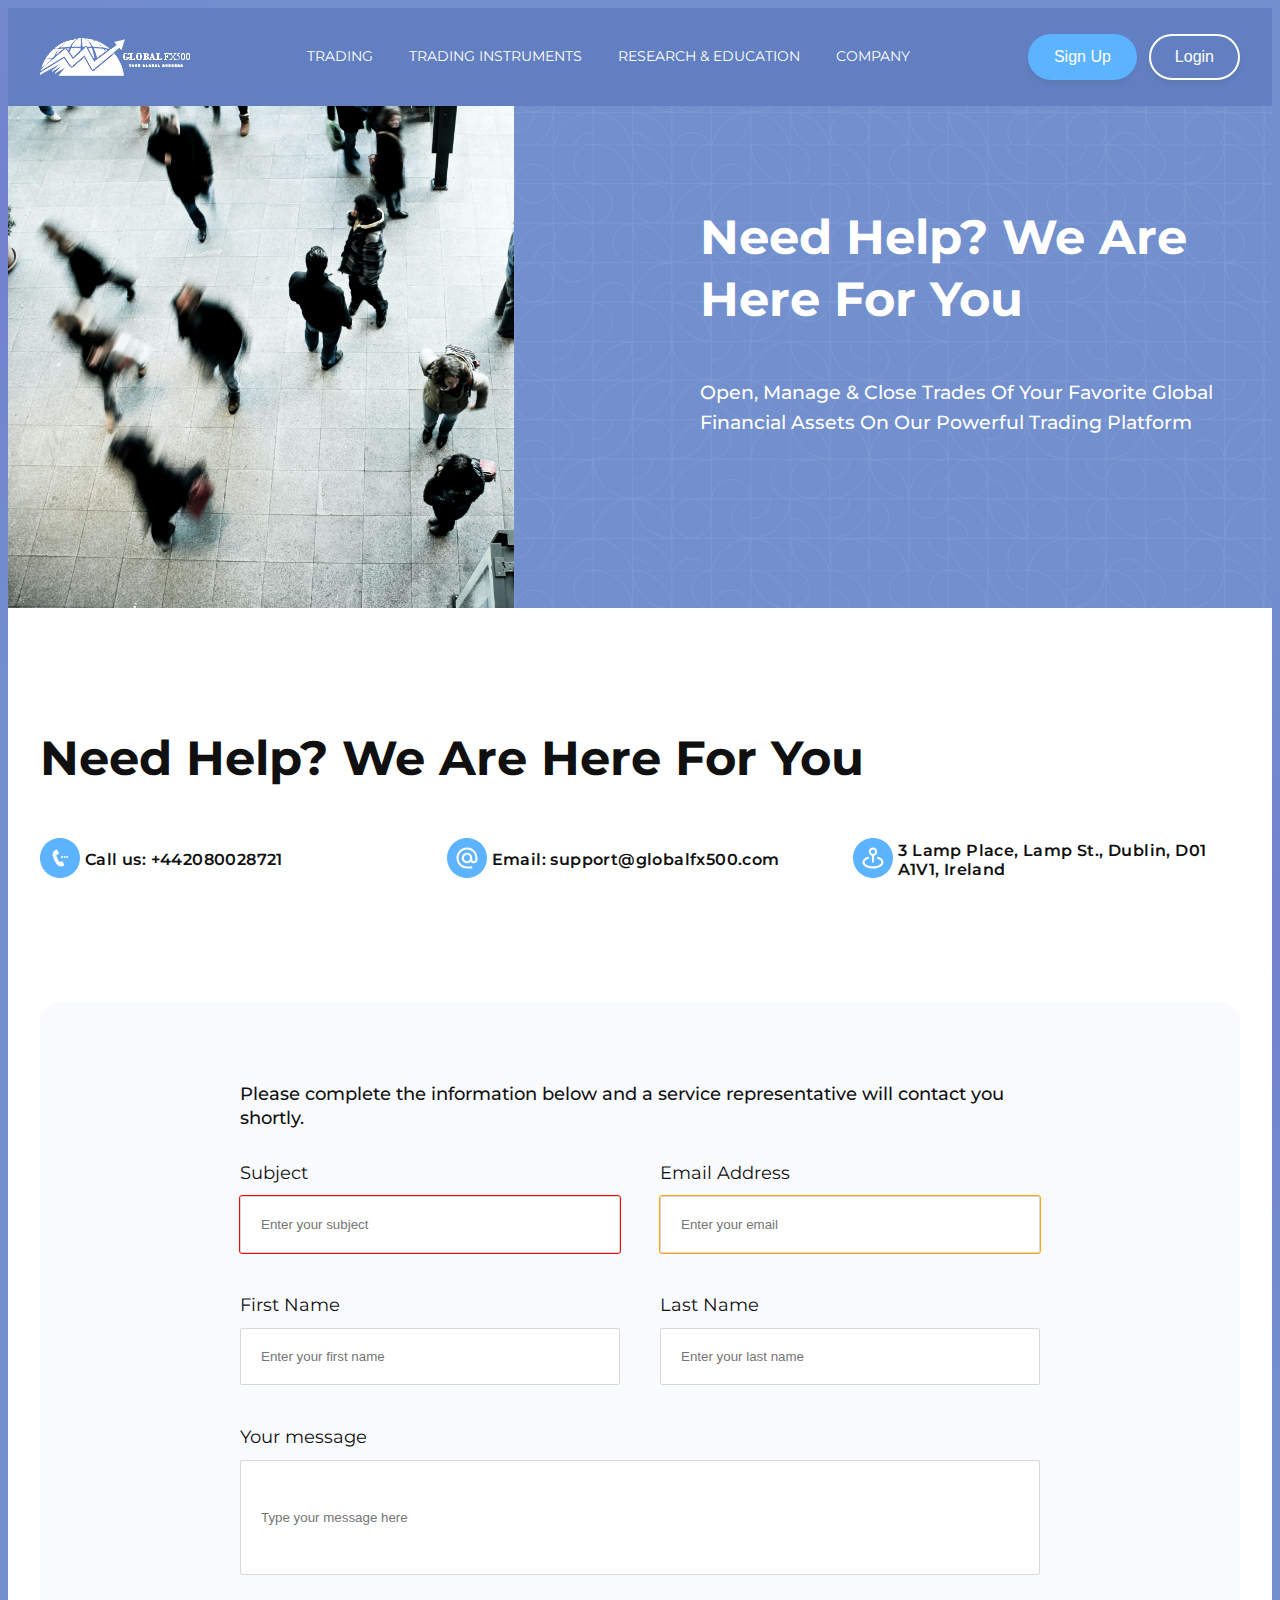
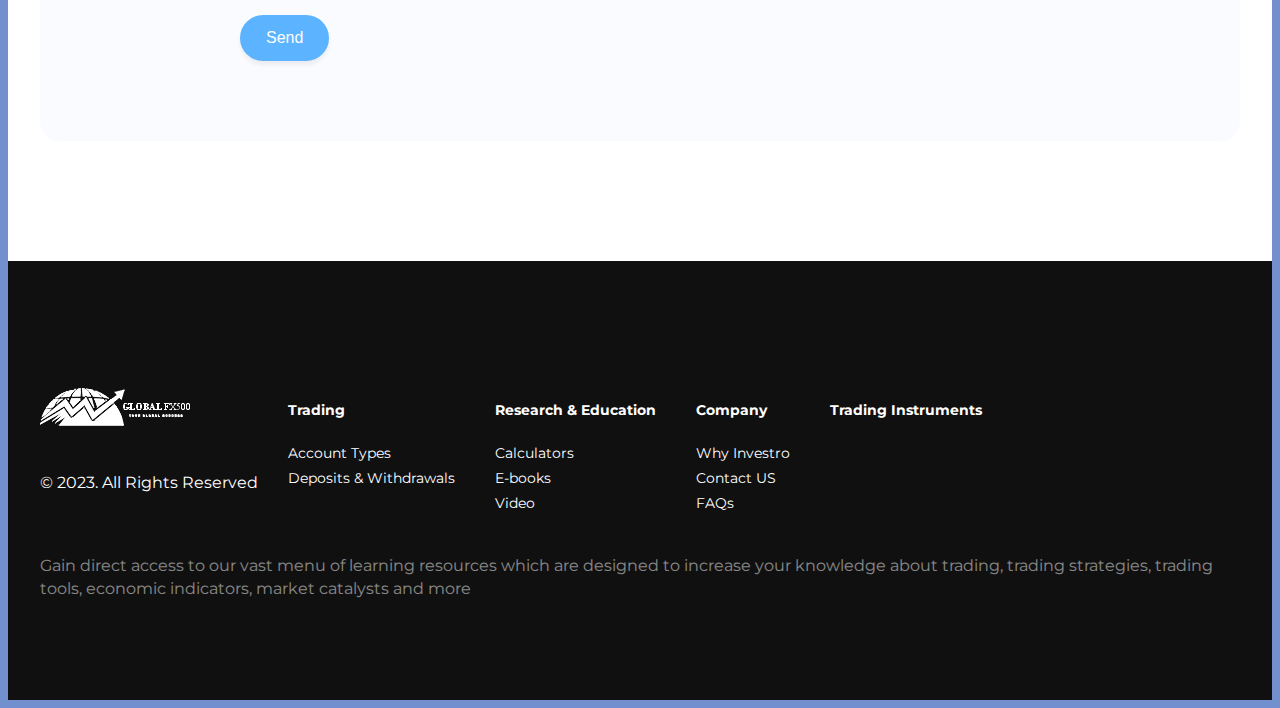
<file: pages/contact-us.html>
<!DOCTYPE html>
<html lang="en">
  <head>
    <meta charset="UTF-8">
    <meta http-equiv="X-UA-Compatible" content="IE=edge">
    <meta name="viewport" content="width=device-width, initial-scale=1.0">
    <link type="Image/x-icon" href="../img/fav-icon.png" rel="icon">
    <!-- фавікон -->
    <link
      rel="stylesheet"
      href="https://cdnjs.cloudflare.com/ajax/libs/modern-normalize/1.1.0/modern-normalize.min.css"
      integrity="sha512-wpPYUAdjBVSE4KJnH1VR1HeZfpl1ub8YT/NKx4PuQ5NmX2tKuGu6U/JRp5y+Y8XG2tV+wKQpNHVUX03MfMFn9Q=="
      crossorigin="anonymous"
      referrerpolicy="no-referrer"
    >
    <link rel="preconnect" href="https://fonts.googleapis.com" >
    <link rel="preconnect" href="https://fonts.gstatic.com" crossorigin>
    <link
      href="https://fonts.googleapis.com/css2?family=Montserrat:wght@400;500;600;700;800&display=swap"
      rel="stylesheet"
    >
    <link
      rel="stylesheet"
      href="https://cdn.jsdelivr.net/npm/swiper@8/swiper-bundle.min.css"
    >
    <link rel="stylesheet" href="../css/main.min.css">
    <title>Contact us</title>
  </head>

  <body>
    <header class="header header--page">
      <div class="header__container container">
        <div class="logo">
          <a href="../index.html" class="logo__link"
            ><img src="../img/logo.png" alt="logo"
          ></a>
        </div>
        <nav class="nav">
          <ul class="nav__list list">
            <li class="nav__item">
              <a href="./trading-platform.html" class="nav__link link">TRADING</a>
            </li>
            <li class="nav__item">
              <a href="./trading-instruments-forex.html" class="nav__link link">TRADING INSTRUMENTS</a>
            </li>
            <li class="nav__item">
              <a href="./trading-resources.html" class="nav__link link">RESEARCH & EDUCATION</a>
            </li>
            <li class="nav__item">
              <a href="./about-us.html" class="nav__link link">COMPANY</a>
            </li>
          </ul>
        </nav>
        <div class="header__btn-wrp">
          <button class="header__btn btn btn__main">Sign Up</button>
          <button class="header__btn btn btn__secondary">Login</button>
        </div>
      </div>

      <div class="header-mob container">
        <div class="logo mob-logo">
          <a href="" class="logo__link"
            ><img src="../img/logo.png" alt="logo"
          ></a>
        </div>
        <button type="button" class="mob-menu__open-btn" data-menu-open>
          <svg class="mob-menu__icon" width="40" height="40">
            <use href="../img/icons.svg#icon-menu_open"></use>
          </svg>
        </button>
      </div>

      <div class="backdrop is-hidden" data-menu>
        <div class="mob-menu">
          <div class="container">
            <button type="button" class="mob-menu__close-btn" data-menu-close>
              <svg class="mob-menu__button-icon" width="40" height="40">
                <use href="../img/icons.svg#icon-menu_close"></use>
              </svg>
            </button>
            <nav class="mob-nav">
              <ul class="mob-nav__list list">
                <li class="mob-nav__item">
                  <a href="./trading-platform.html" class="mob-nav__link link">TRADING</a>
                </li>
                <li class="mob-nav__item">
                  <a href="./trading-instruments-forex.html" class="mob-nav__link link">TRADING INSTRUMENTS</a>
                </li>
                <li class="mob-nav__item">
                  <a href="./trading-resources.html" class="mob-nav__link link">RESEARCH & EDUCATION</a>
                </li>
                <li class="mob-nav__item">
                  <a href="./about-us.html" class="mob-nav__link link">COMPANY</a>
                </li>
              </ul>
            </nav>

            <div class="mob-header__btn-wrp">
              <button class="mob-header__btn btn btn__main">Sign Up</button>
              <button class="mob-header__btn btn btn__secondary">Login</button>
            </div>
          </div>
        </div>
      </div>
    </header>


    <main>
      <section class="banner banner--contact-us">
        <div class="container banner__container">
          <div class="banner__text-content">
            <h1 class="banner__title">Need Help? We Are Here For You</h1>
            <p class="banner__text">
              Open, Manage & Close Trades Of Your Favorite Global Financial Assets On Our Powerful Trading Platform
            </p>
          </div>
        </div>
      </section>

      <section class="contact-us">
        <div class="container ">
          <h2 class="title-48">
            Need Help? We Are Here For You
          </h2>
          <address>
            <ul class="address-list list">
              <li class="address-item">
                <a href="tell:+442080028721" class="link">
                  <svg class="item__icon" width="40" height="40">
                    <use href="../img/icons.svg#icon-phone"></use>
                  </svg>
                </a>
                Call us: +442080028721
              </li>

              <li class="address-item">
                <a href="mail-to:support@globalfx500.com" class="link">
                  <svg class="item__icon" width="40" height="40">
                    <use href="../img/icons.svg#icon-email"></use>
                  </svg>
                </a>
                Email: support@globalfx500.com
              </li>

              <li class="address-item">
                <a href="tell:+442080028721" class="link">
                  <svg class="item__icon" width="40" height="40">
                    <use href="../img/icons.svg#icon-location"></use>
                  </svg>
                </a>
                3 Lamp Place, Lamp St., Dublin, D01 A1V1, Ireland
              </li>
            </ul>
          </address>

          <div class="form-container">
            <form class="form">
              <p class="text-18 form-text">Please complete the information below and a service representative will contact you shortly. 
              </p>
              <div class="form-wrp">
                <div class="input-wrap">
                  <label class="label" for="subject">Subject</label>
                <input class="input  input-error" type="text" id="subject" name="subject" placeholder="Enter your subject">
                </div>
                
                <div class="input-wrap">
                  <label class="label" for="email">Email Address</label>
                <input class="input input-warning" type="email" id="email" name="email" placeholder="Enter your email">
                </div>
                
                <div class="input-wrap">
                  <label class="label" for="firstName">First Name</label>
                <input class="input" type="text" id="firstName" name="firstName" placeholder="Enter your first name">
                </div>
                
                <div class="input-wrap">
                  <label class="label" for="lastName">Last Name</label>
                <input class="input" type="text" id="lastName" name="lastName" placeholder="Enter your last name">
                </div>
                
                <div class="input-wrap"><label class="label" for="message">Your message</label>
                  <input class="input" type="text" id="message" name="message" placeholder="Type your message here"></div>
                
              </div>

        
              <button type="submit" class="btn btn__main form-btn">Send</button>
            </form>
          </div>
        </div>
        
      </section>
        
    </main>

    <footer class="footer">
      <div class="container footer__container">
        <div class="footer__wrp">
          <div class="logo-wrap">
            <img src="../img/logo.png" alt="logo">
            <p class="privacy-text">© 2023. All Rights Reserved</p>
          </div>
  
          <nav class="footer__menu">
  
            <ul class="footer__menu-list footer__item list">
              <li class="footer__menu-item"><a href="./trading-platform.html" class="link footer__link  footer__menu-item--title">Trading</a></li>
              <li class="footer__menu-item"><a href="./account-types.html" class="link footer__link">Account Types</a></li>
              <li class="footer__menu-item"><a href="./deposits.html" class="link footer__link">Deposits & Withdrawals</a></li>
            </ul>

            <ul class="footer__menu-list footer__item list">
              <li class="footer__menu-item"><a href="./trading-platform.html" class="link footer__link footer__menu-item--title">Research & Education</a></li>
              <li class="footer__menu-item"><a href="./trading-resources-calculator.html" class="link footer__link">Calculators</a></li>
              <li class="footer__menu-item"><a href="./trading-resources.html" class="link footer__link">E-books</a></li>
              <li class="footer__menu-item"><a href="./trading-platform.html" class="link footer__link">Video</a></li>

            </ul>

            <ul class="footer__menu-list footer__item list">
              <li class="footer__menu-item"><a href="./about-us.html" class="link footer__link  footer__menu-item--title">Company</a></li>
              <li class="footer__menu-item"><a href="./trading-instruments-forex.html" class="link footer__link">Why Investro</a></li>
              <li class="footer__menu-item"><a href="./contact-us.html" class="link footer__link">Contact US</a></li>
              <li class="footer__menu-item"><a href="./faq.html" class="link footer__link">FAQs</a></li>
            </ul>

            <ul class="footer__menu-list footer__item list">
              <li class="footer__menu-item"><a href="" class="link footer__link  footer__menu-item--title">Trading Instruments</a></li>
            </ul>

          </nav>
          
        </div>
        <p class="footer-txt">Gain direct access to our vast menu of learning resources which are designed to increase your knowledge about trading, trading strategies, trading tools, economic indicators, market catalysts and more</p>
      </div>
    </footer>

    <script src="../js/menu.js"></script>
  </body>
</html>
</file>
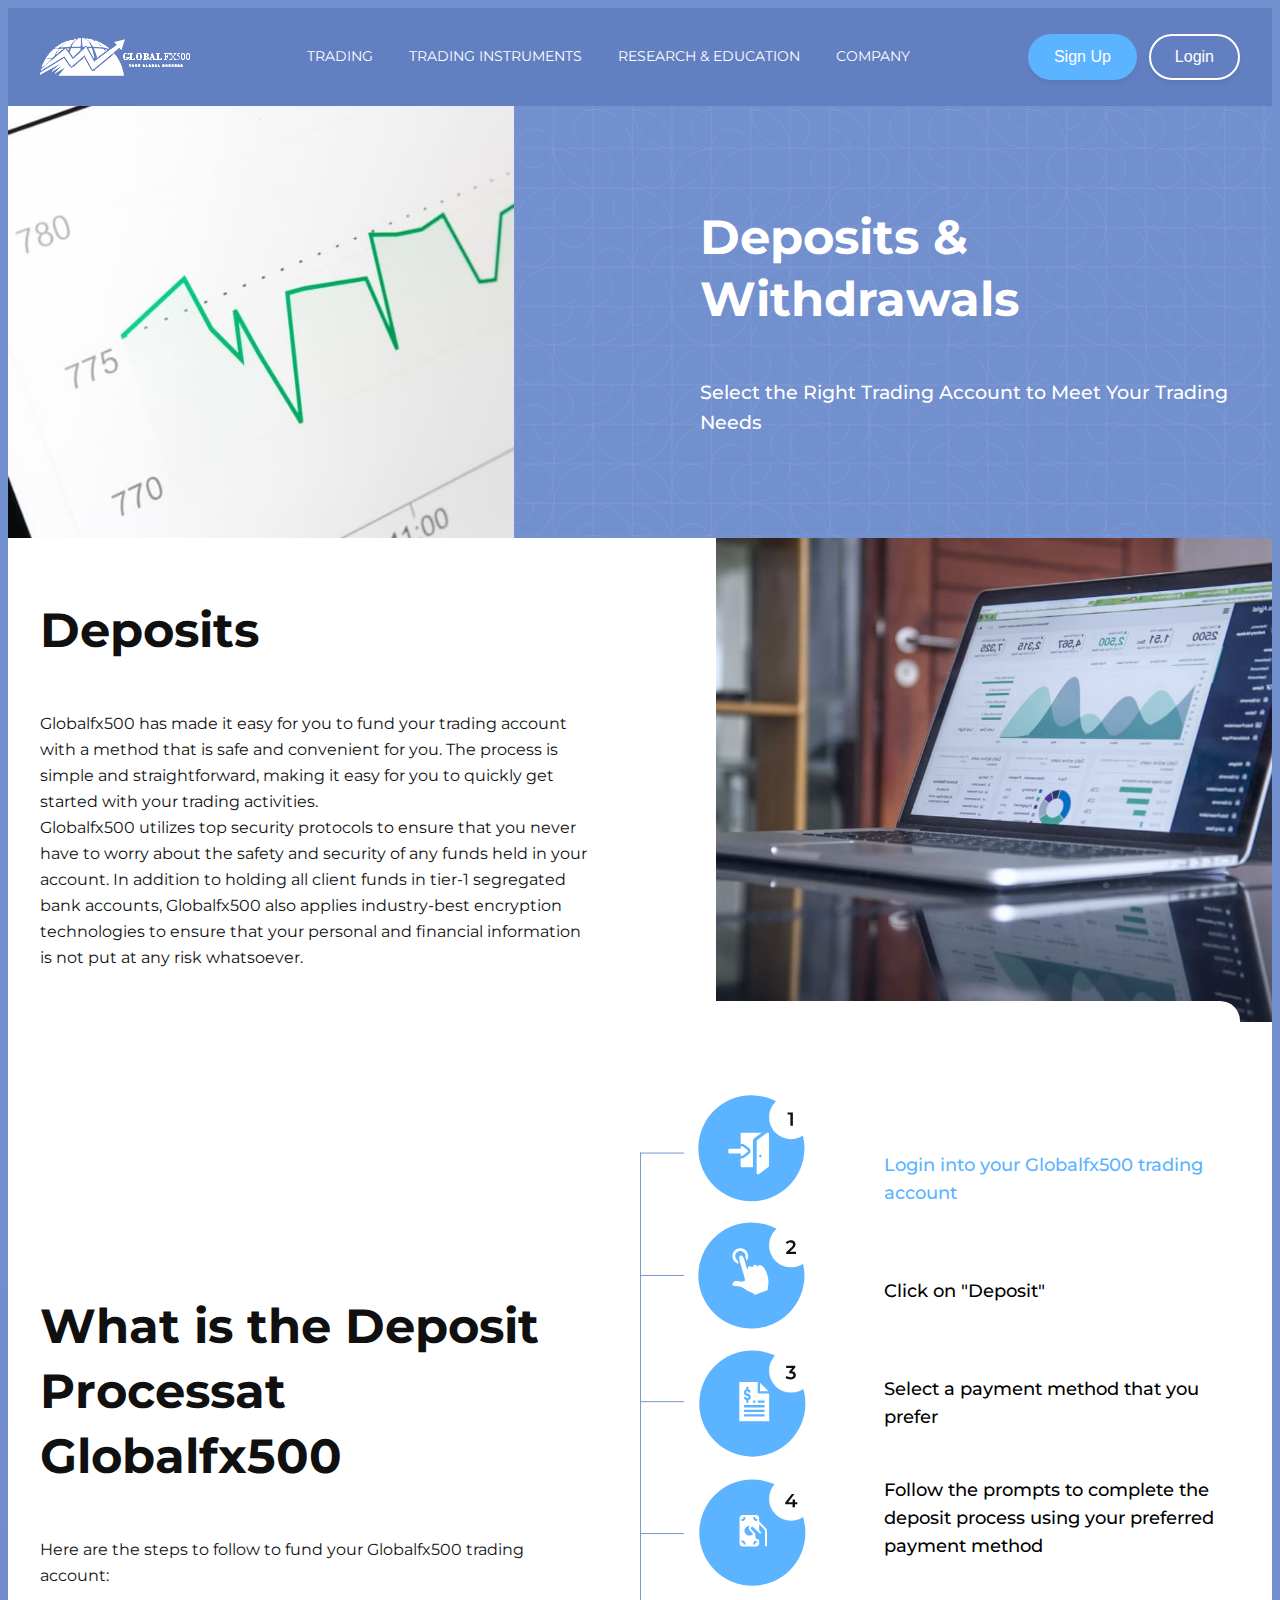
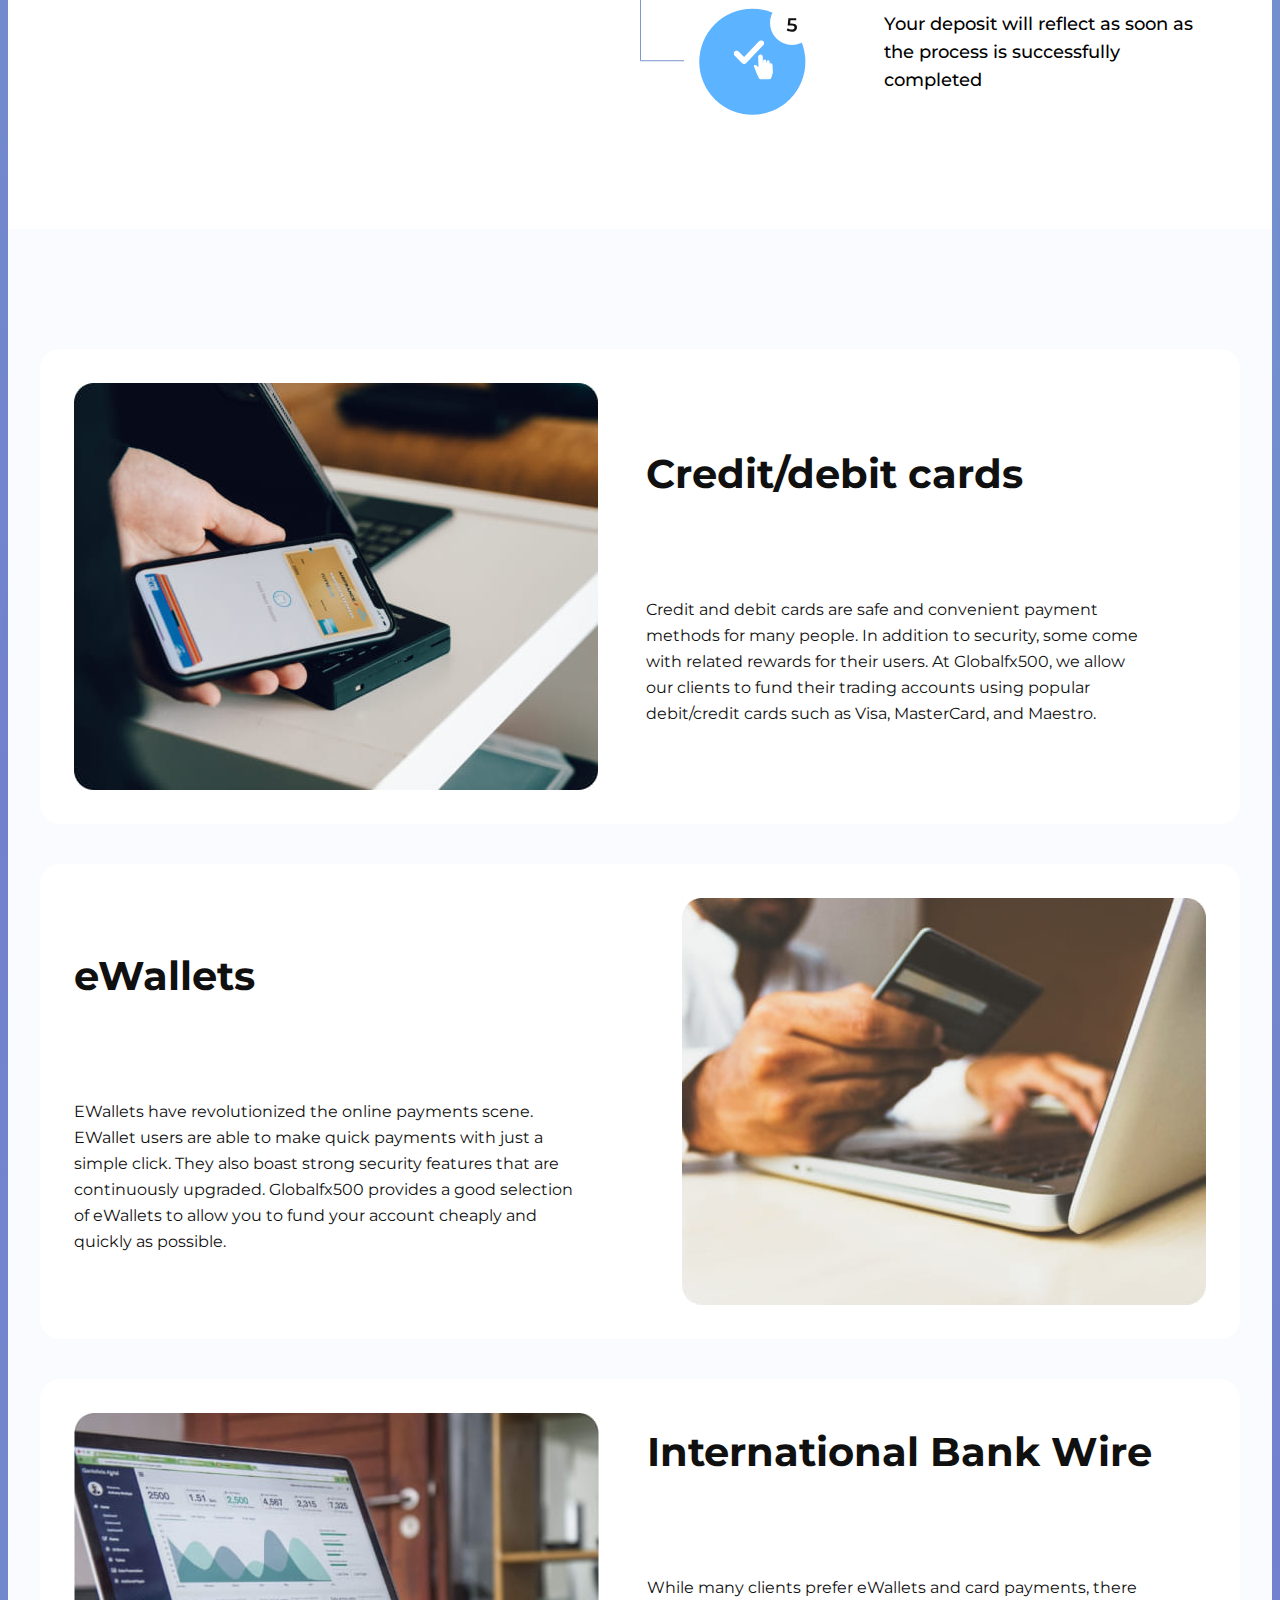
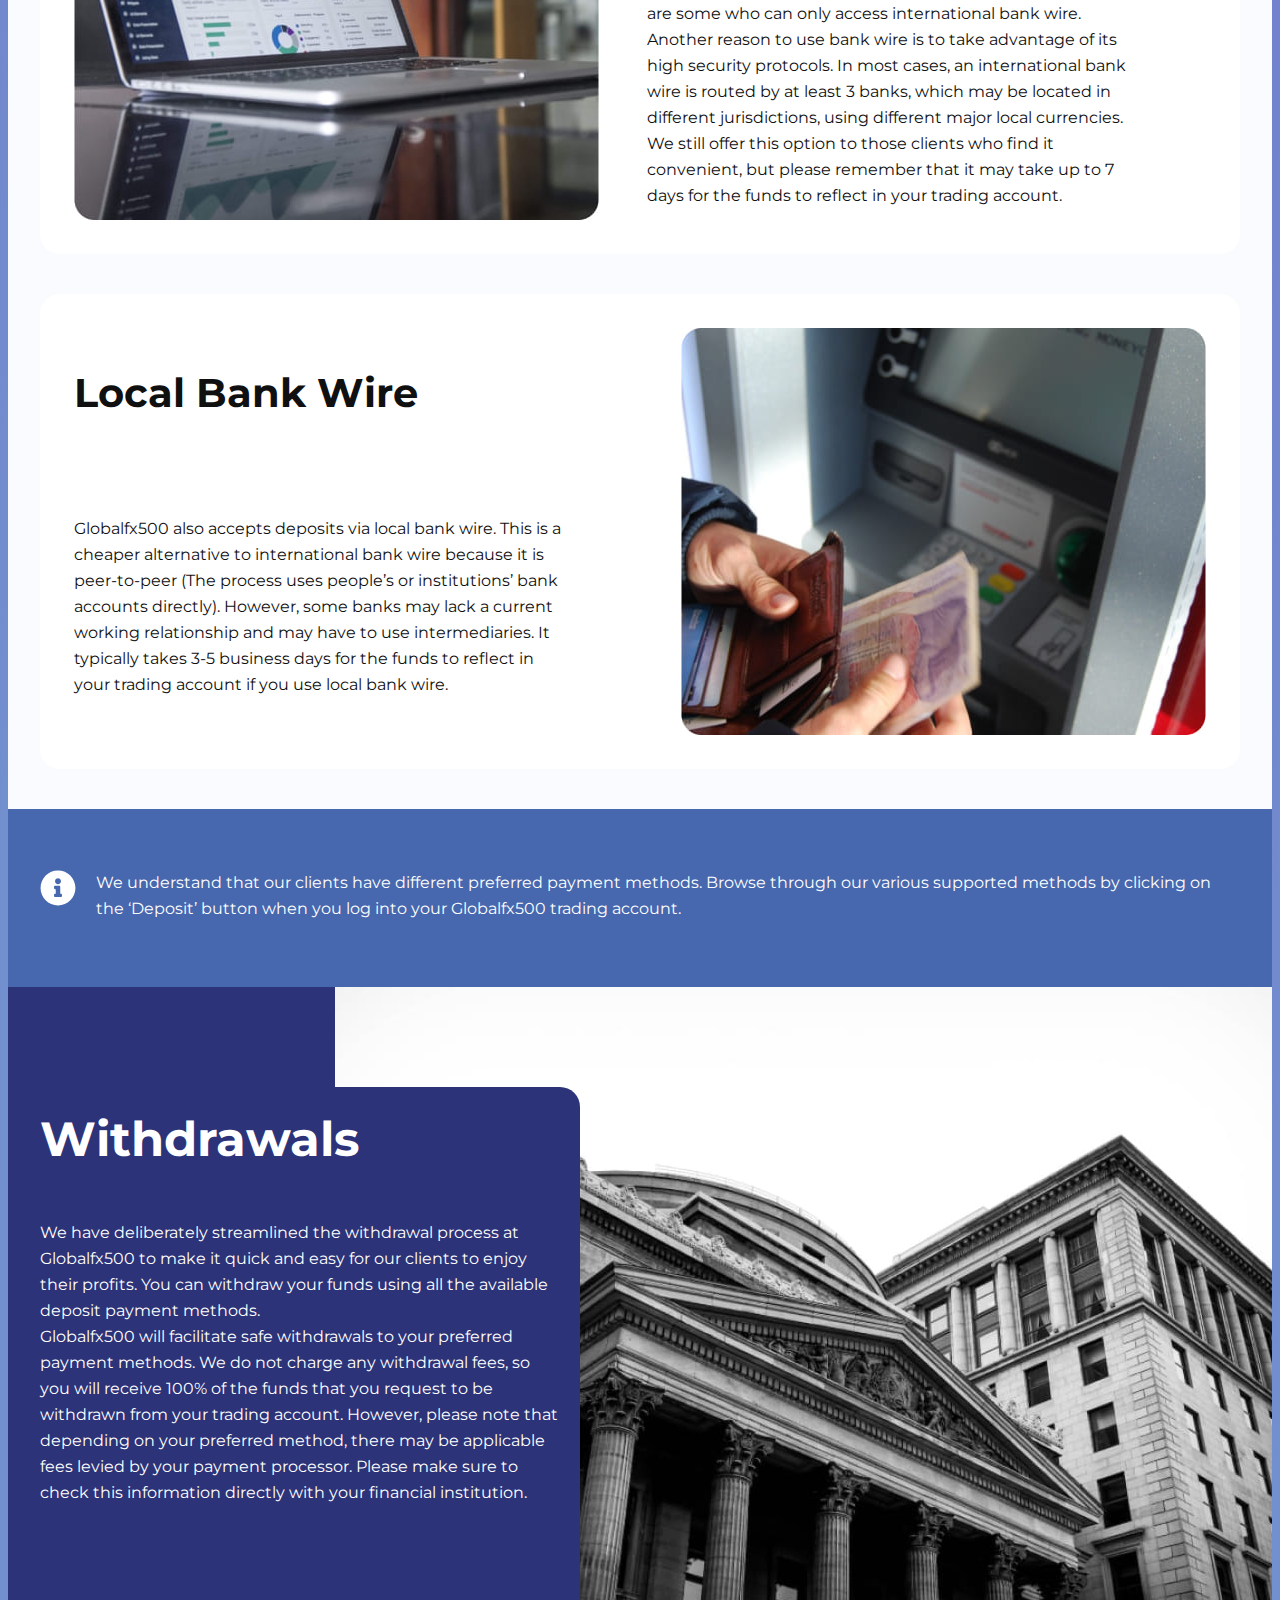
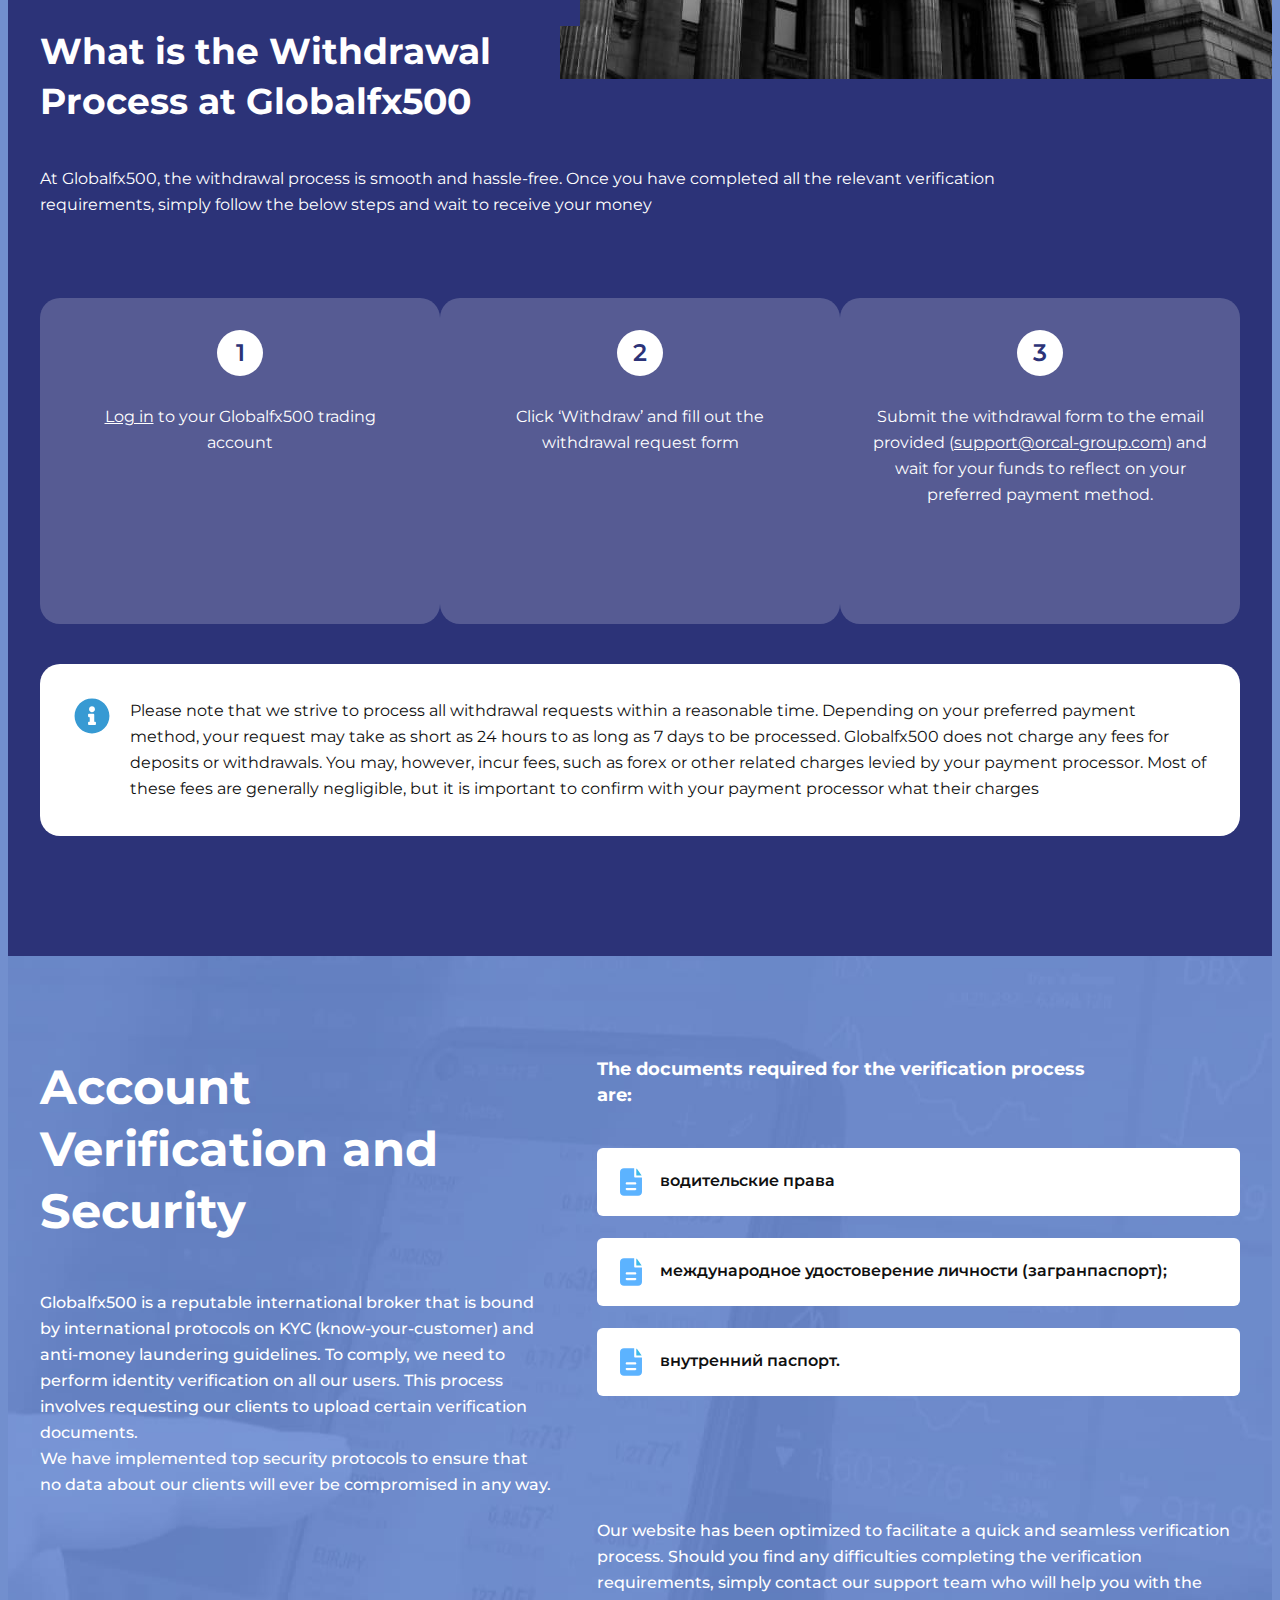
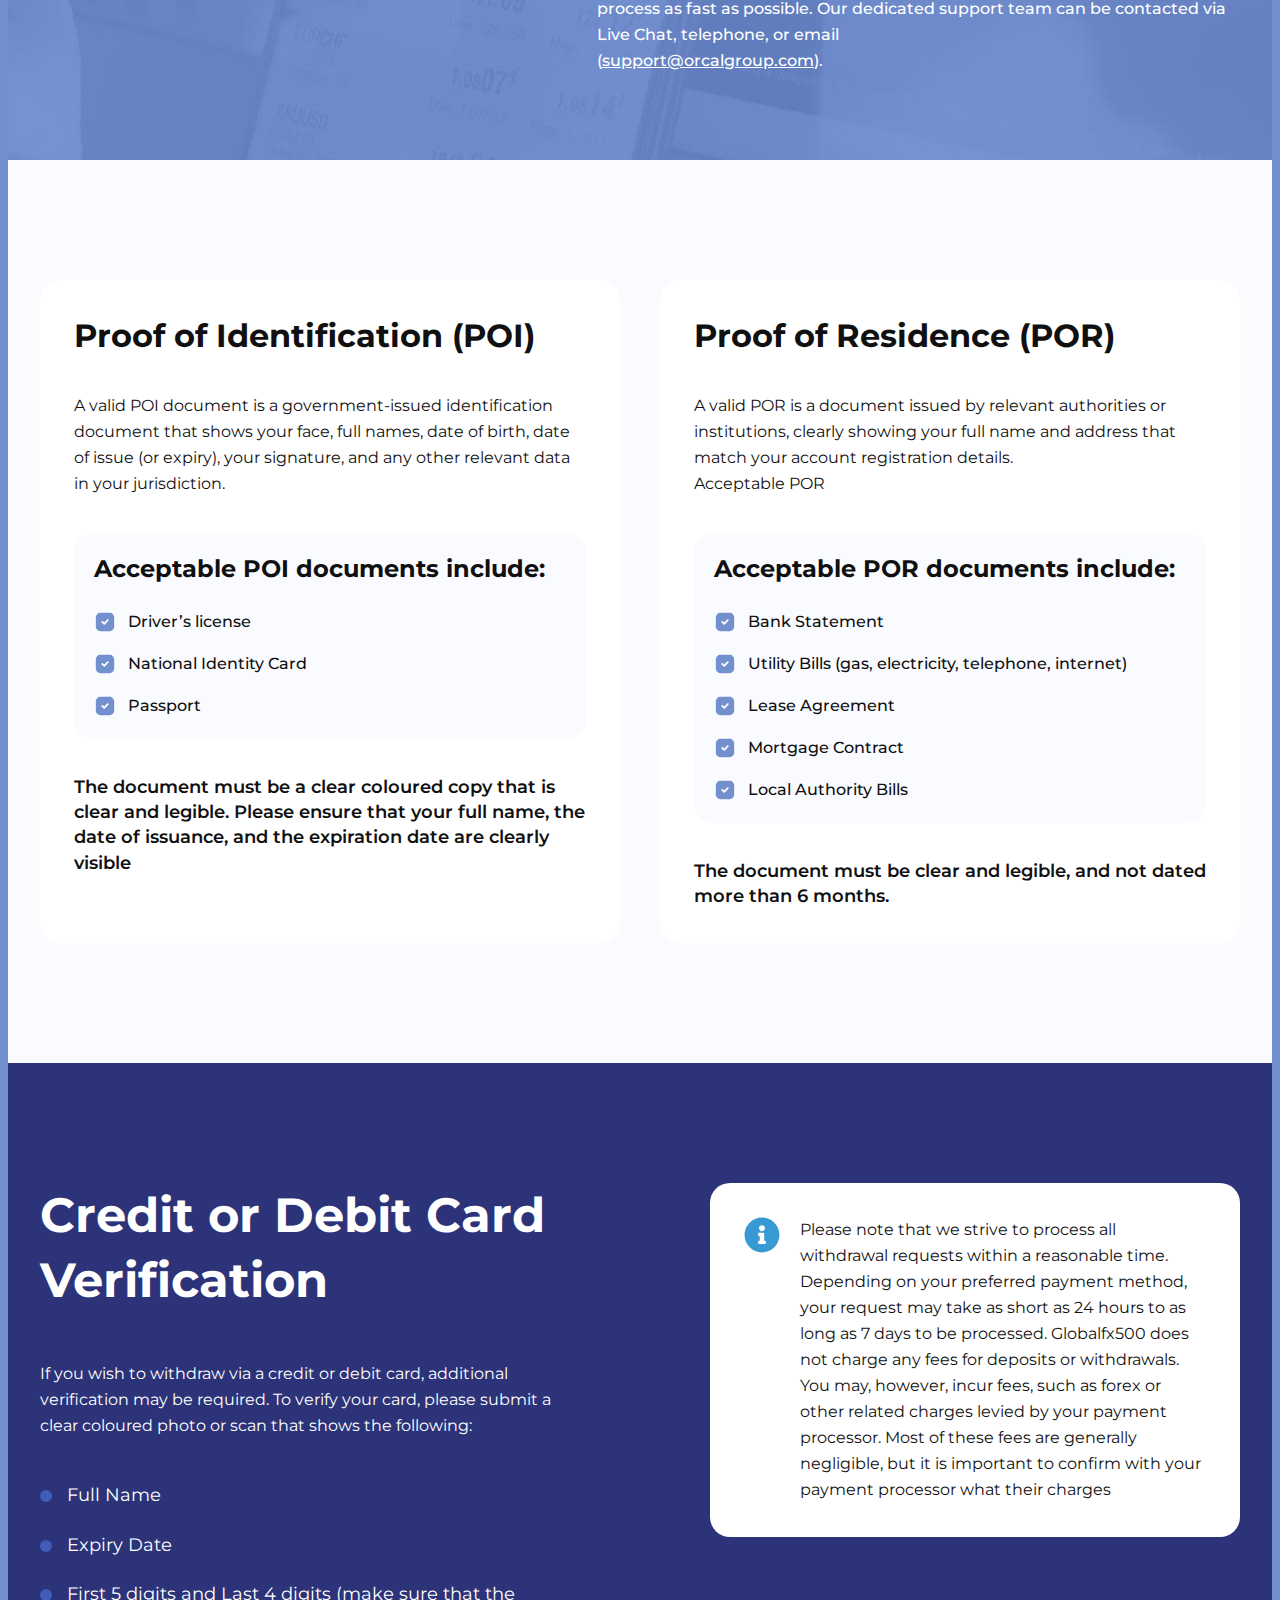
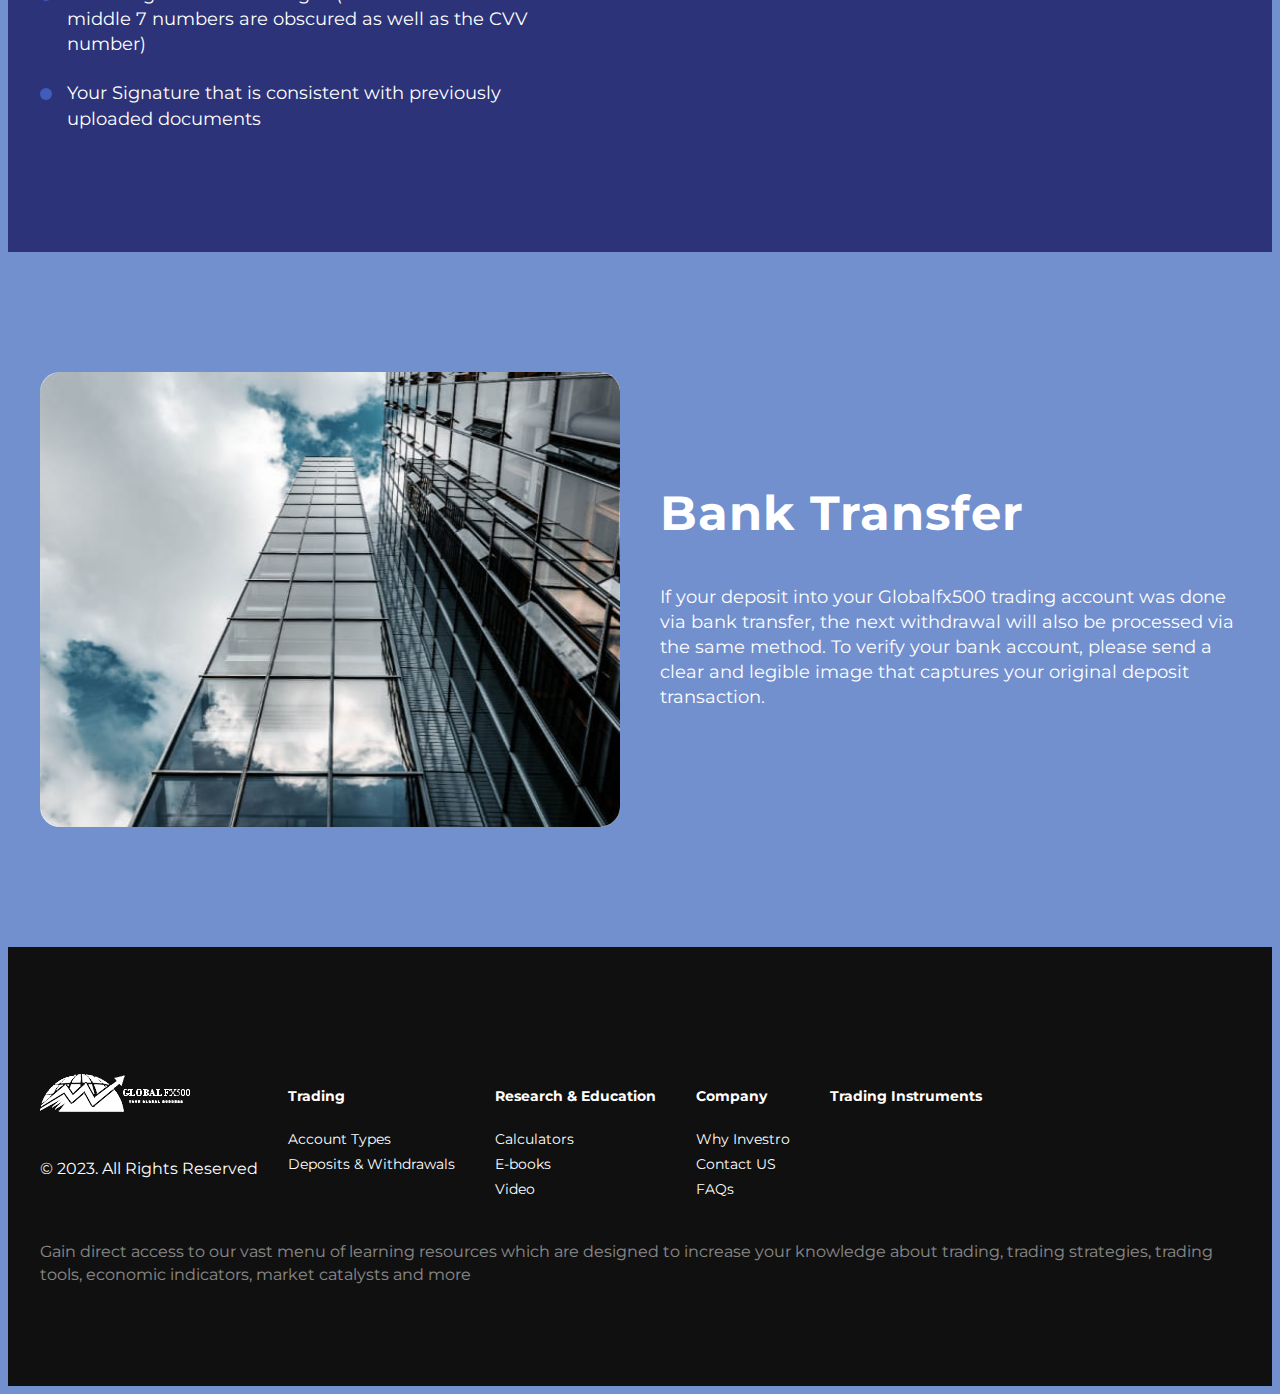
<file: pages/deposits.html>
<!DOCTYPE html>
<html lang="en">
  <head>
    <meta charset="UTF-8" >
    <meta http-equiv="X-UA-Compatible" content="IE=edge" >
    <meta name="viewport" content="width=device-width, initial-scale=1.0" >
    <link type="Image/x-icon" href="../img/fav-icon.png" rel="icon" >
    <!-- фавікон -->
    <link
      rel="stylesheet"
      href="https://cdnjs.cloudflare.com/ajax/libs/modern-normalize/1.1.0/modern-normalize.min.css"
      integrity="sha512-wpPYUAdjBVSE4KJnH1VR1HeZfpl1ub8YT/NKx4PuQ5NmX2tKuGu6U/JRp5y+Y8XG2tV+wKQpNHVUX03MfMFn9Q=="
      crossorigin="anonymous"
      referrerpolicy="no-referrer"
    >
    <link rel="preconnect" href="https://fonts.googleapis.com" >
    <link rel="preconnect" href="https://fonts.gstatic.com" crossorigin >
    <link
      href="https://fonts.googleapis.com/css2?family=Montserrat:wght@400;500;600;700;800&display=swap"
      rel="stylesheet"
    >
    <link
      rel="stylesheet"
      href="https://cdn.jsdelivr.net/npm/swiper@8/swiper-bundle.min.css"
    >
    <link rel="stylesheet" href="../css/main.min.css" >
    <title>Deposits & Withdrawals</title>
  </head>
  <body>
    <header class="header header--page">
      <div class="header__container container">
        <div class="logo">
          <a href="../index.html" class="logo__link"
            ><img src="../img/logo.png" alt="logo"
          ></a>
        </div>
        <nav class="nav">
          <ul class="nav__list list">
            <li class="nav__item">
              <a href="./trading-platform.html" class="nav__link link">TRADING</a>
            </li>
            <li class="nav__item">
              <a href="./trading-instruments-forex.html" class="nav__link link">TRADING INSTRUMENTS</a>
            </li>
            <li class="nav__item">
              <a href="./trading-resources.html" class="nav__link link">RESEARCH & EDUCATION</a>
            </li>
            <li class="nav__item">
              <a href="./about-us.html" class="nav__link link">COMPANY</a>
            </li>
          </ul>
        </nav>
        <div class="header__btn-wrp">
          <button class="header__btn btn btn__main">Sign Up</button>
          <button class="header__btn btn btn__secondary">Login</button>
        </div>
      </div>

      <div class="header-mob container">
        <div class="logo mob-logo">
          <a href="" class="logo__link"
            ><img src="../img/logo.png" alt="logo"
          ></a>
        </div>
        <button type="button" class="mob-menu__open-btn" data-menu-open>
          <svg class="mob-menu__icon" width="40" height="40">
            <use href="../img/icons.svg#icon-menu_open"></use>
          </svg>
        </button>
      </div>

      <div class="backdrop is-hidden" data-menu>
        <div class="mob-menu">
          <div class="container">
            <button type="button" class="mob-menu__close-btn" data-menu-close>
              <svg class="mob-menu__button-icon" width="40" height="40">
                <use href="../img/icons.svg#icon-menu_close"></use>
              </svg>
            </button>
            <nav class="mob-nav">
              <ul class="mob-nav__list list">
                <li class="mob-nav__item">
                  <a href="./trading-platform.html" class="mob-nav__link link">TRADING</a>
                </li>
                <li class="mob-nav__item">
                  <a href="./trading-instruments-forex.html" class="mob-nav__link link">TRADING INSTRUMENTS</a>
                </li>
                <li class="mob-nav__item">
                  <a href="./trading-resources.html" class="mob-nav__link link">RESEARCH & EDUCATION</a>
                </li>
                <li class="mob-nav__item">
                  <a href="./about-us.html" class="mob-nav__link link">COMPANY</a>
                </li>
              </ul>
            </nav>

            <div class="mob-header__btn-wrp">
              <button class="mob-header__btn btn btn__main">Sign Up</button>
              <button class="mob-header__btn btn btn__secondary">Login</button>
            </div>
          </div>
        </div>
      </div>
    </header>
    <main>
      <section class="banner banner--deposits deposits__hero">
        <div class="container banner__container">
          <div class="banner__text-content">
            <h1 class="banner__title">Deposits & Withdrawals</h1>
            <p class="banner__text">
              Select the Right Trading Account to Meet Your Trading Needs
            </p>
          </div>
        </div>
      </section>
      <section class="description-deposits">
        <div class="description-deposits__wrap">
          <div class="container description-deposits__container">
            <div class="description-deposits__wrap-left">
              <div class="description-deposits__text-wrap">
                <h2 class="description-deposits__title">Deposits</h2>
                <div class="desctiption-img">
                  <img src="../img/deposDescr.jpeg" alt="laptop">
                </div>
                <p class="description-deposits__text">
                  Globalfx500 has made it easy for you to fund your trading
                  account with a method that is safe and convenient for you. The
                  process is simple and straightforward, making it easy for you
                  to quickly get started with your trading activities. <br >
                  Globalfx500 utilizes top security protocols to ensure that you
                  never have to worry about the safety and security of any funds
                  held in your account. In addition to holding all client funds
                  in tier-1 segregated bank accounts, Globalfx500 also applies
                  industry-best encryption technologies to ensure that your
                  personal and financial information is not put at any risk
                  whatsoever.
                </p>
              </div>
              <div class="description-deposits__text-wrap">
                <h2 class="description-deposits__title">
                  What is the Deposit Processat Globalfx500
                </h2>
                <p class="description-deposits__text">
                  Here are the steps to follow to fund your Globalfx500 trading
                  account:
                </p>
              </div>
            </div>
            <div class="description-deposits__wrap-right">
              <img src="../img/icons-descr-depos.svg" alt="icons" >
              <ul class="description-deposits__list">
                <li class="item-1 deposits-item">
                  <a class="link deposits-link" href="#">Login into your Globalfx500 trading account</a>
                </li>
                <li class="item-2 deposits-item">Click on "Deposit"</li>
                <li class="item-3 deposits-item">Select a payment method that you prefer</li>
                <li class="item-4 deposits-item">
                  Follow the prompts to complete the deposit process using your
                  preferred payment method
                </li>
                <li class="item-5 deposits-item">
                  Your deposit will reflect as soon as the process is
                  successfully completed
                </li>
              </ul>
            </div>
          </div>
          <div class="description-deposits__img"></div>
        </div>
      </section>
      <section class="features-deposits">
        <div class="container">
          <ul class="features-deposits__list">
            <li class="features-deposits__item">
              <img src="../img/features-deposits1.jpeg" alt="iphone">
              <div class="features-deposits__text-wrap">
                <h3 class="title-40">Credit/debit cards</h3>
                <p>
                  Credit and debit cards are safe and convenient payment methods
                  for many people. In addition to security, some come with
                  related rewards for their users. At Globalfx500, we allow our
                  clients to fund their trading accounts using popular
                  debit/credit cards such as Visa, MasterCard, and Maestro.
                </p>
              </div>
            </li>
            <li class="features-deposits__item features-deposits__item-odd">
              <div class="features-deposits__text-wrap">
                <h3 class="title-40">eWallets</h3>
                <p>
                  EWallets have revolutionized the online payments scene.
                  EWallet users are able to make quick payments with just a
                  simple click. They also boast strong security features that
                  are continuously upgraded. Globalfx500 provides a good
                  selection of eWallets to allow you to fund your account
                  cheaply and quickly as possible.
                </p>
              </div>
              <img src="../img/features-deposits2.jpeg" alt="card" >
            </li>
            <li class="features-deposits__item">
              <img src="../img/features-deposits3.jpeg" alt="macbook" >
              <div class="features-deposits__text-wrap">
                <h3 class="title-40">International Bank Wire</h3>
                <p>
                  While many clients prefer eWallets and card payments, there
                  are some who can only access international bank wire. Another
                  reason to use bank wire is to take advantage of its high
                  security protocols. In most cases, an international bank wire
                  is routed by at least 3 banks, which may be located in
                  different jurisdictions, using different major local
                  currencies. We still offer this option to those clients who
                  find it convenient, but please remember that it may take up to
                  7 days for the funds to reflect in your trading account.
                </p>
              </div>
            </li>
            <li class="features-deposits__item features-deposits__item-odd">
              <div class="features-deposits__text-wrap">
                <h3 class="title-40">Local Bank Wire</h3>
                <p>
                  Globalfx500 also accepts deposits via local bank wire. This is
                  a cheaper alternative to international bank wire because it is
                  peer-to-peer (The process uses people’s or institutions’ bank
                  accounts directly). However, some banks may lack a current
                  working relationship and may have to use intermediaries. It
                  typically takes 3-5 business days for the funds to reflect in
                  your trading account if you use local bank wire.
                </p>
              </div>
              <img src="../img/features-deposits4.jpeg" alt="money" >
            </li>
          </ul>
        </div>
      </section>
      <section class="info-deposits">
        <h2 class="visually-hidden">Globalfx500</h2>
        <div class="container info-deposits__container">
          <img src="../img/i.svg" alt="i" >
          <p>
            We understand that our clients have different preferred payment
            methods. Browse through our various supported methods by clicking on
            the ‘Deposit’ button when you log into your Globalfx500 trading
            account.
          </p>
        </div>
      </section>
      <section class="withdrawals">
        <div class="withdrawals__wrap">
          <div class="container withdrawals__container">
            <div class="withdrawals__desription">
              <h2 class="title-h1-48">Withdrawals</h2>
              <div class="desctiption-img">
                <img src="../img/withdrawals.jpeg"" alt="laptop">
              </div>
              <p>
                We have deliberately streamlined the withdrawal process at
                Globalfx500 to make it quick and easy for our clients to enjoy
                their profits. You can withdraw your funds using all the
                available deposit payment methods. <br >Globalfx500 will
                facilitate safe withdrawals to your preferred payment methods.
                We do not charge any withdrawal fees, so you will receive 100%
                of the funds that you request to be withdrawn from your trading
                account. However, please note that depending on your preferred
                method, there may be applicable fees levied by your payment
                processor. Please make sure to check this information directly
                with your financial institution.
              </p>
            </div>
            <div class="withdrawals__is">
              <h3>What is the Withdrawal Process at Globalfx500</h3>
              <p>
                At Globalfx500, the withdrawal process is smooth and
                hassle-free. Once you have completed all the relevant
                verification requirements, simply follow the below steps and
                wait to receive your money
              </p>
              <ul class="withdrawals__cards">
                <li class="withdrawals__card">
                  <h4>1</h4>
                  <p>
                    <a href="#">Log in</a> to your Globalfx500 trading account
                  </p>
                </li>
                <li class="withdrawals__card">
                  <h4>2</h4>
                  <p>
                    Click ‘Withdraw’ and fill out the withdrawal request form
                  </p>
                </li>
                <li class="withdrawals__card">
                  <h4>3</h4>
                  <p>
                    Submit the withdrawal form to the email provided (<a
                      href="#"
                      >support@orcal-group.com</a
                    >) and wait for your funds to reflect on your preferred
                    payment method.
                  </p>
                </li>
              </ul>
              <div class="withdrawals__info">
                <img src="../img/iblue.svg" alt="icon" >
                <p>
                  Please note that we strive to process all withdrawal requests
                  within a reasonable time. Depending on your preferred payment
                  method, your request may take as short as 24 hours to as long
                  as 7 days to be processed. Globalfx500 does not charge any
                  fees for deposits or withdrawals. You may, however, incur
                  fees, such as forex or other related charges levied by your
                  payment processor. Most of these fees are generally
                  negligible, but it is important to confirm with your payment
                  processor what their charges
                </p>
              </div>
            </div>
          </div>
        </div>
      </section>
      <section class="verification">
        <div class="container verification__container">
          <div class="verification__wrap-left">
            <h2>Account Verification and Security</h2>
            <p>
              Globalfx500 is a reputable international broker that is bound by
              international protocols on KYC (know-your-customer) and anti-money
              laundering guidelines. To comply, we need to perform identity
              verification on all our users. This process involves requesting
              our clients to upload certain verification documents.<br >We have
              implemented top security protocols to ensure that no data about
              our clients will ever be compromised in any way.
            </p>
          </div>
          <div class="verification__wrap-right">
            <h3>The documents required for the verification process are:</h3>
            <ul>
              <li class="verification__card">
                <img src="../img/document.svg" alt="document" >
                <span>водительские права</span>
              </li>
              <li class="verification__card">
                <img src="../img/document.svg" alt="document" >
                <span
                  >международное удостоверение личности (загранпаспорт);</span
                >
              </li>
              <li class="verification__card">
                <img src="../img/document.svg" alt="document" >
                <span>внутренний паспорт.</span>
              </li>
            </ul>
            <p>
              Our website has been optimized to facilitate a quick and seamless
              verification process. Should you find any difficulties completing
              the verification requirements, simply contact our support team who
              will help you with the process as fast as possible. Our dedicated
              support team can be contacted via Live Chat, telephone, or
              email<br >(<a href="#">support@orcalgroup.com</a>).
            </p>
          </div>
        </div>
      </section>
      <section class="poof">
        <div class="container">
          <ul class="poof__cards">
            <li class="poof__card">
              <h2>Proof of Identification (POI)</h2>
              <p>
                A valid POI document is a government-issued identification
                document that shows your face, full names, date of birth, date
                of issue (or expiry), your signature, and any other relevant
                data in your jurisdiction.
              </p>
              <div>
                <h3>Acceptable POI documents include:</h3>
                <ul class="poof__checkbox">
                  <li>
                    <img src="../img/checkbox.svg" alt="checkbox" >
                    <span>Driver’s license</span>
                  </li>
                  <li>
                    <img src="../img/checkbox.svg" alt="checkbox" >
                    <span>National Identity Card</span>
                  </li>
                  <li>
                    <img src="../img/checkbox.svg" alt="checkbox" >
                    <span>Passport</span>
                  </li>
                </ul>
              </div>
              <strong
                >The document must be a clear coloured copy that is clear and
                legible. Please ensure that your full name, the date of
                issuance, and the expiration date are clearly visible</strong
              >
            </li>
            <li class="poof__card">
              <h2>Proof of Residence (POR)</h2>
              <p>
                A valid POR is a document issued by relevant authorities or
                institutions, clearly showing your full name and address that
                match your account registration details. <br >
                Acceptable POR
              </p>
              <div>
                <h3>Acceptable POR documents include:</h3>
                <ul class="poof__checkbox">
                  <li>
                    <img src="../img/checkbox.svg" alt="checkbox" >
                    <span>Bank Statement</span>
                  </li>
                  <li>
                    <img src="../img/checkbox.svg" alt="checkbox" >
                    <span
                      >Utility Bills (gas, electricity, telephone,
                      internet)</span
                    >
                  </li>
                  <li>
                    <img src="../img/checkbox.svg" alt="checkbox" >
                    <span>Lease Agreement</span>
                  </li>
                  <li>
                    <img src="../img/checkbox.svg" alt="checkbox" >
                    <span>Mortgage Contract</span>
                  </li>
                  <li>
                    <img src="../img/checkbox.svg" alt="checkbox" >
                    <span>Local Authority Bills</span>
                  </li>
                </ul>
              </div>
              <strong
                >The document must be clear and legible, and not dated more than
                6 months.</strong
              >
            </li>
          </ul>
        </div>
      </section>
      <section class="card-verify">
        <div class="container card-verify__container">
          <div class="card-verify__wrap-left">
            <h2>Credit or Debit Card Verification</h2>
            <p>
              If you wish to withdraw via a credit or debit card, additional
              verification may be required. To verify your card, please submit a
              clear coloured photo or scan that shows the following:
            </p>
            <ul class="card-verify__list">
              <li class="card-verify__item">Full Name</li>
              <li class="card-verify__item">Expiry Date</li>
              <li class="card-verify__item">
                First 5 digits and Last 4 digits (make sure that the middle 7
                numbers are obscured as well as the CVV number)
              </li>
              <li class="card-verify__item">
                Your Signature that is consistent with previously uploaded
                documents
              </li>
            </ul>
          </div>
          <div class="card-verify__wrap-right">
            <div class="card-verify__info">
              <img src="../img/iblue.svg" alt="i" >
              <p>
                Please note that we strive to process all withdrawal requests
                within a reasonable time. Depending on your preferred payment
                method, your request may take as short as 24 hours to as long as
                7 days to be processed. Globalfx500 does not charge any fees for
                deposits or withdrawals. You may, however, incur fees, such as
                forex or other related charges levied by your payment processor.
                Most of these fees are generally negligible, but it is important
                to confirm with your payment processor what their charges
              </p>
            </div>
          </div>
        </div>
      </section>
      <section class="transfer">
        <div class="container transfer__container">
          <img class="transfer-bg" src="../img/transfer.jpeg" alt="" >
          <div class="transfer__wrap">
            <h2>Bank Transfer</h2>
            <div class="desctiption-img">
              <img src="../img/transfer.jpeg" alt="laptop">
            </div>
            <p>
              If your deposit into your Globalfx500 trading account was done via
              bank transfer, the next withdrawal will also be processed via the
              same method. To verify your bank account, please send a clear and
              legible image that captures your original deposit transaction.
            </p>
          </div>
        </div>
      </section>
    </main>
    <footer class="footer">
      <div class="container footer__container">
        <div class="footer__wrp">
          <div class="logo-wrap">
            <img src="../img/logo.png" alt="logo">
            <p class="privacy-text">© 2023. All Rights Reserved</p>
          </div>
  
          <nav class="footer__menu">
  
            <ul class="footer__menu-list footer__item list">
              <li class="footer__menu-item"><a href="./trading-platform.html" class="link footer__link  footer__menu-item--title">Trading</a></li>
              <li class="footer__menu-item"><a href="./account-types.html" class="link footer__link">Account Types</a></li>
              <li class="footer__menu-item"><a href="./deposits.html" class="link footer__link">Deposits & Withdrawals</a></li>
            </ul>

            <ul class="footer__menu-list footer__item list">
              <li class="footer__menu-item"><a href="./trading-platform.html" class="link footer__link footer__menu-item--title">Research & Education</a></li>
              <li class="footer__menu-item"><a href="./trading-resources-calculator.html" class="link footer__link">Calculators</a></li>
              <li class="footer__menu-item"><a href="./trading-resources.html" class="link footer__link">E-books</a></li>
              <li class="footer__menu-item"><a href="./trading-platform.html" class="link footer__link">Video</a></li>

            </ul>

            <ul class="footer__menu-list footer__item list">
              <li class="footer__menu-item"><a href="./about-us.html" class="link footer__link  footer__menu-item--title">Company</a></li>
              <li class="footer__menu-item"><a href="./trading-instruments-forex.html" class="link footer__link">Why Investro</a></li>
              <li class="footer__menu-item"><a href="./contact-us.html" class="link footer__link">Contact US</a></li>
              <li class="footer__menu-item"><a href="./faq.html" class="link footer__link">FAQs</a></li>
            </ul>

            <ul class="footer__menu-list footer__item list">
              <li class="footer__menu-item"><a href="" class="link footer__link  footer__menu-item--title">Trading Instruments</a></li>
            </ul>

          </nav>
          
        </div>
        <p class="footer-txt">Gain direct access to our vast menu of learning resources which are designed to increase your knowledge about trading, trading strategies, trading tools, economic indicators, market catalysts and more</p>
      </div>
    </footer>

    <script src="../js/menu.js"></script>
  </body>
</html>
</file>
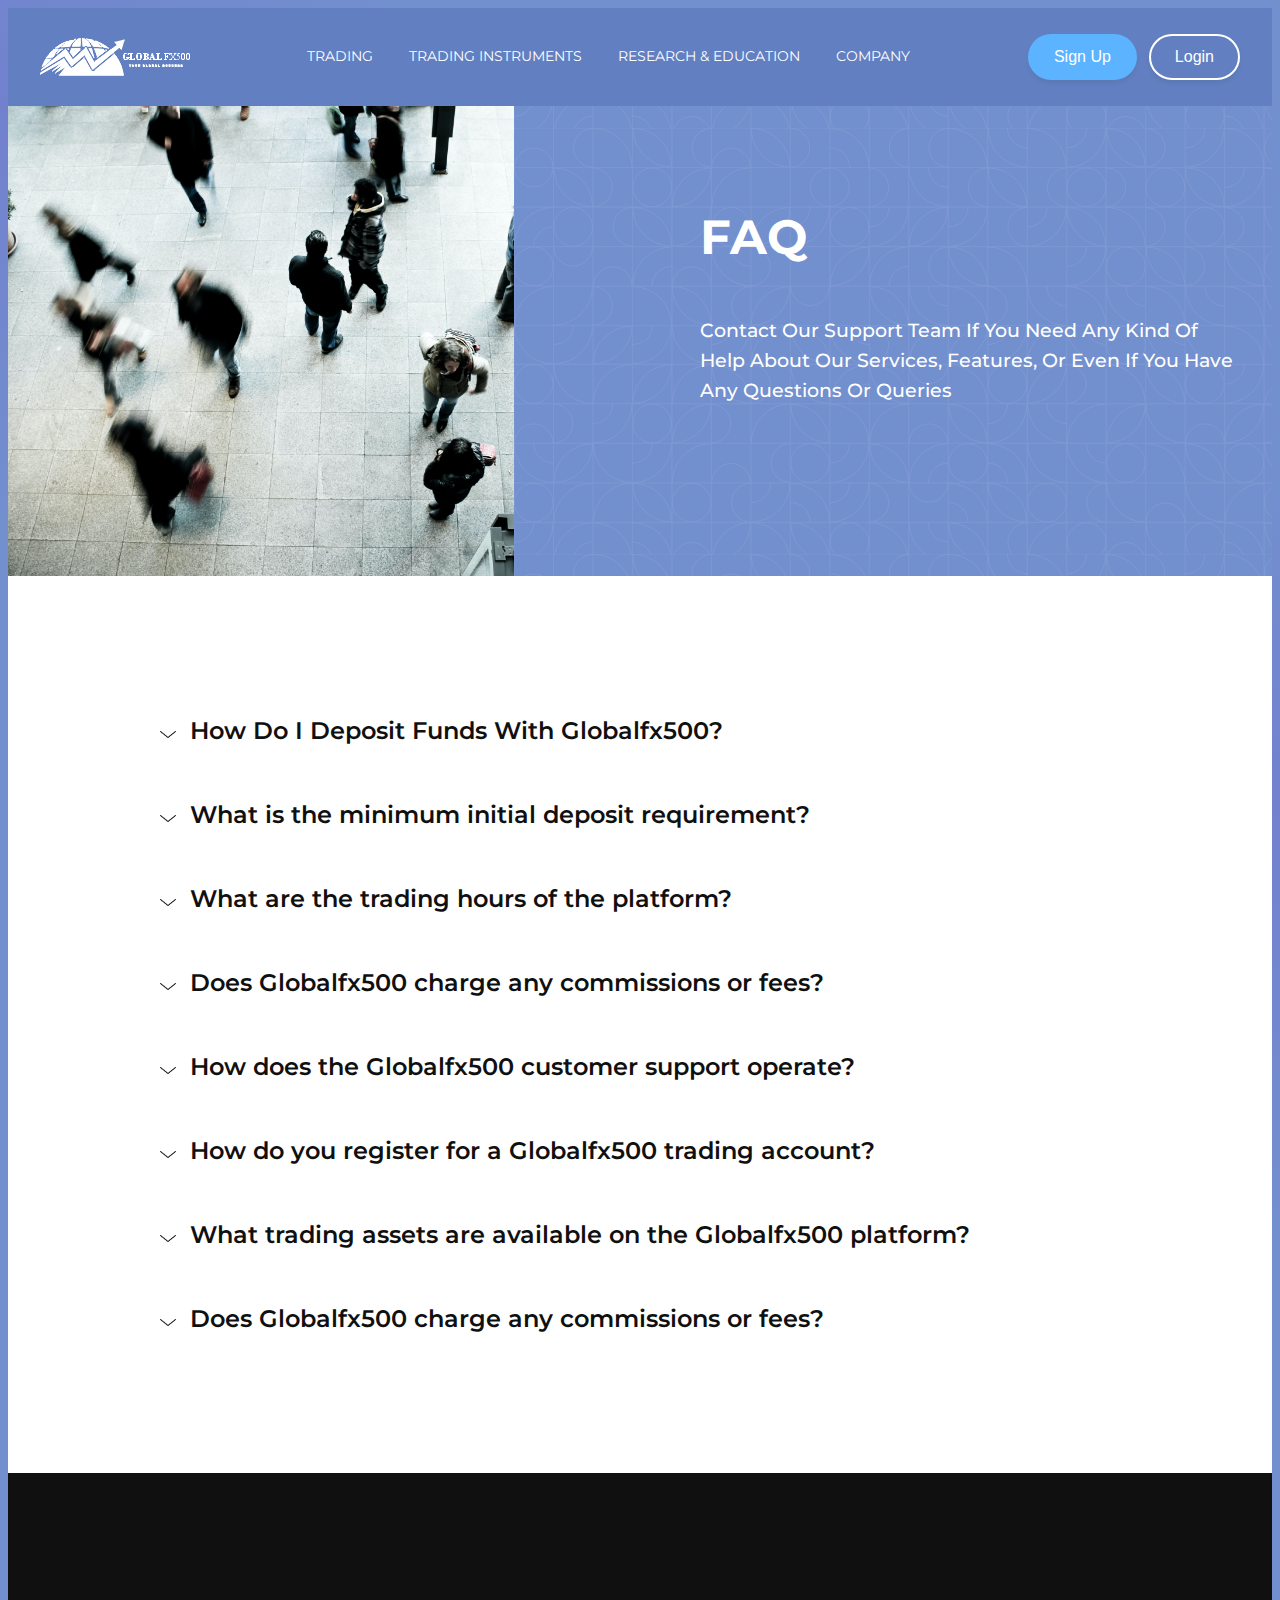
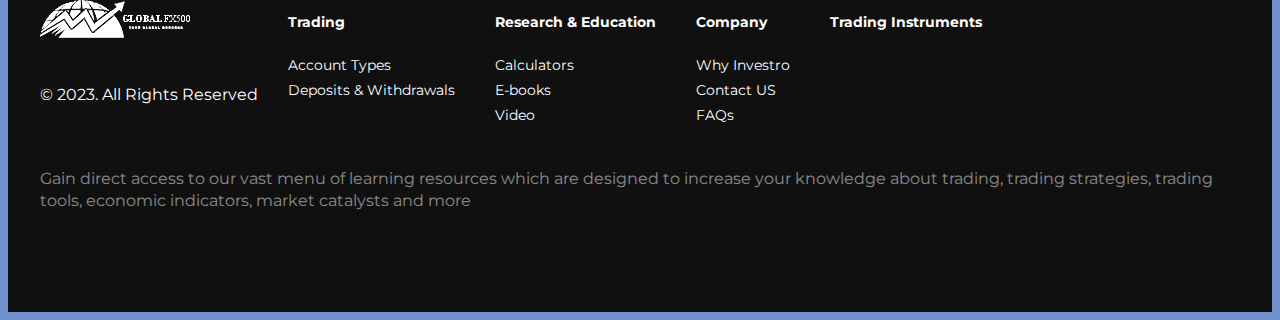
<file: pages/faq.html>
<!DOCTYPE html>
<html lang="en">
  <head>
    <meta charset="UTF-8">
    <meta http-equiv="X-UA-Compatible" content="IE=edge">
    <meta name="viewport" content="width=device-width, initial-scale=1.0">
    <link type="Image/x-icon" href="../img/fav-icon.png" rel="icon">
    <!-- фавікон -->
    <link
      rel="stylesheet"
      href="https://cdnjs.cloudflare.com/ajax/libs/modern-normalize/1.1.0/modern-normalize.min.css"
      integrity="sha512-wpPYUAdjBVSE4KJnH1VR1HeZfpl1ub8YT/NKx4PuQ5NmX2tKuGu6U/JRp5y+Y8XG2tV+wKQpNHVUX03MfMFn9Q=="
      crossorigin="anonymous"
      referrerpolicy="no-referrer"
    >
    <link rel="preconnect" href="https://fonts.googleapis.com" >
    <link rel="preconnect" href="https://fonts.gstatic.com" crossorigin>
    <link
      href="https://fonts.googleapis.com/css2?family=Montserrat:wght@400;500;600;700;800&display=swap"
      rel="stylesheet"
    >
    <link
      rel="stylesheet"
      href="https://cdn.jsdelivr.net/npm/swiper@8/swiper-bundle.min.css"
    >
    <link rel="stylesheet" href="../css/main.min.css">
    <title>Faq</title>
  </head>

  <body>
    <header class="header header--page">
      <div class="header__container container">
        <div class="logo">
          <a href="../index.html" class="logo__link"
            ><img src="../img/logo.png" alt="logo"
          ></a>
        </div>
        <nav class="nav">
          <ul class="nav__list list">
            <li class="nav__item">
              <a href="./trading-platform.html" class="nav__link link">TRADING</a>
            </li>
            <li class="nav__item">
              <a href="./trading-instruments-forex.html" class="nav__link link">TRADING INSTRUMENTS</a>
            </li>
            <li class="nav__item">
              <a href="./trading-resources.html" class="nav__link link">RESEARCH & EDUCATION</a>
            </li>
            <li class="nav__item">
              <a href="./about-us.html" class="nav__link link">COMPANY</a>
            </li>
          </ul>
        </nav>
        <div class="header__btn-wrp">
          <button class="header__btn btn btn__main">Sign Up</button>
          <button class="header__btn btn btn__secondary">Login</button>
        </div>
      </div>

      <div class="header-mob container">
        <div class="logo mob-logo">
          <a href="" class="logo__link"
            ><img src="../img/logo.png" alt="logo"
          ></a>
        </div>
        <button type="button" class="mob-menu__open-btn" data-menu-open>
          <svg class="mob-menu__icon" width="40" height="40">
            <use href="../img/icons.svg#icon-menu_open"></use>
          </svg>
        </button>
      </div>

      <div class="backdrop is-hidden" data-menu>
        <div class="mob-menu">
          <div class="container">
            <button type="button" class="mob-menu__close-btn" data-menu-close>
              <svg class="mob-menu__button-icon" width="40" height="40">
                <use href="../img/icons.svg#icon-menu_close"></use>
              </svg>
            </button>
            <nav class="mob-nav">
              <ul class="mob-nav__list list">
                <li class="mob-nav__item">
                  <a href="./trading-platform.html" class="mob-nav__link link">TRADING</a>
                </li>
                <li class="mob-nav__item">
                  <a href="./trading-instruments-forex.html" class="mob-nav__link link">TRADING INSTRUMENTS</a>
                </li>
                <li class="mob-nav__item">
                  <a href="./trading-resources.html" class="mob-nav__link link">RESEARCH & EDUCATION</a>
                </li>
                <li class="mob-nav__item">
                  <a href="./about-us.html" class="mob-nav__link link">COMPANY</a>
                </li>
              </ul>
            </nav>

            <div class="mob-header__btn-wrp">
              <button class="mob-header__btn btn btn__main">Sign Up</button>
              <button class="mob-header__btn btn btn__secondary">Login</button>
            </div>
          </div>
        </div>
      </div>
    </header>


    <main>
      <section class="banner banner--faq platform__hero">
        <div class="container banner__container">
          <div class="banner__text-content">
            <h1 class="banner__title">FAQ</h1>
            <p class="banner__text">
                Contact Our Support Team If You Need Any Kind Of Help About Our Services, Features, Or Even If You Have Any Questions Or Queries
            </p>
          </div>
        </div>
      </section>

      <section class="faq_section">
        <div class="container">
          <div class="faq">
            <div class="faq__one">
              <h3 class="faq__question">How Do I Deposit Funds With Globalfx500?</h3>
              <div class="faq__answer">
                  <p>Depositing funds into your Globalfx500 account is simple and takes just a few minutes to complete. To fund your trading account, log into the account and locate the section labeled "My Account." Find the "Deposit Funds" button and click on it. Proceed to complete the deposit form and provide the necessary details, such as the amount to deposit and the preferred deposit method. Click on the "Deposit" button. Once you deposit funds, you can start trading your favorite assets on the Globalfx500 platform. Please note that the funds will reflect in your account within a few minutes or days, depending on the payment method you choose. Important: You cannot change your account base currency once you select this during the registration process. Also, Globalfx500 does not charge any deposit and withdrawal fees. Keep in mind that your banking institution may charge its own transaction fees, so contact them directly for this information</p>
              </div>
            </div>
            <div class="faq__two">
              <h3 class="faq__question">What is the minimum initial deposit requirement?</h3>
              <div class="faq__answer">
                  <p>Aliquam vel sem lacinia, pretium velit sed, efficitur risus. Morbi vehicula gravida enim, vel consequat nulla mollis et. Phasellus porta ullamcorper tincidunt. In laoreet condimentum ex, non imperdiet nulla lacinia a. Cras volutpat, erat eu pretium porta, lectus tortor vulputate ipsum, vehicula lacinia eros sem nec ipsum. Suspendisse efficitur nibh ut placerat placerat. Morbi dapibus ornare turpis vitae tempus cras metus quis a lacus.</p>
              </div>
            </div>
            <div class="faq__three">
              <h3 class="faq__question">What are the trading hours of the platform?</h3>
              <div class="faq__answer">
                  <p>Aliquam vel sem lacinia, pretium velit sed, efficitur risus. Morbi vehicula gravida enim, vel consequat nulla mollis et. Phasellus porta ullamcorper tincidunt. In laoreet condimentum ex, non imperdiet nulla lacinia a. Cras volutpat, erat eu pretium porta, lectus tortor vulputate ipsum, vehicula lacinia eros sem nec ipsum. Suspendisse efficitur nibh ut placerat placerat. Morbi dapibus ornare turpis vitae tempus cras metus quis a lacus.</p>
              </div>
            </div>
            <div class="faq__four">
              <h3 class="faq__question">Does Globalfx500 charge any commissions or fees?</h3>
              <div class="faq__answer">
                  <p>Aliquam vel sem lacinia, pretium velit sed, efficitur risus. Morbi vehicula gravida enim, vel consequat nulla mollis et. Phasellus porta ullamcorper tincidunt. In laoreet condimentum ex, non imperdiet nulla lacinia a. Cras volutpat, erat eu pretium porta, lectus tortor vulputate ipsum, vehicula lacinia eros sem nec ipsum. Suspendisse efficitur nibh ut placerat placerat. Morbi dapibus ornare turpis vitae tempus cras metus quis a lacus.</p>
              </div>
            </div>
            <div class="faq__fifth">
              <h3 class="faq__question">How does the Globalfx500 customer support operate?</h3>
              <div class="faq__answer">
                  <p>Aliquam vel sem lacinia, pretium velit sed, efficitur risus. Morbi vehicula gravida enim, vel consequat nulla mollis et. Phasellus porta ullamcorper tincidunt. In laoreet condimentum ex, non imperdiet nulla lacinia a. Cras volutpat, erat eu pretium porta, lectus tortor vulputate ipsum, vehicula lacinia eros sem nec ipsum. Suspendisse efficitur nibh ut placerat placerat. Morbi dapibus ornare turpis vitae tempus cras metus quis a lacus.</p>
              </div>
            </div>
            <div class="faq__sixth">
              <h3 class="faq__question">How do you register for a Globalfx500 trading account?</h3>
              <div class="faq__answer">
                  <p>Aliquam vel sem lacinia, pretium velit sed, efficitur risus. Morbi vehicula gravida enim, vel consequat nulla mollis et. Phasellus porta ullamcorper tincidunt. In laoreet condimentum ex, non imperdiet nulla lacinia a. Cras volutpat, erat eu pretium porta, lectus tortor vulputate ipsum, vehicula lacinia eros sem nec ipsum. Suspendisse efficitur nibh ut placerat placerat. Morbi dapibus ornare turpis vitae tempus cras metus quis a lacus.</p>
              </div>
            </div>
            <div class="faq__seventh">
              <h3 class="faq__question">What trading assets are available on the Globalfx500 platform?</h3>
              <div class="faq__answer">
                  <p>Aliquam vel sem lacinia, pretium velit sed, efficitur risus. Morbi vehicula gravida enim, vel consequat nulla mollis et. Phasellus porta ullamcorper tincidunt. In laoreet condimentum ex, non imperdiet nulla lacinia a. Cras volutpat, erat eu pretium porta, lectus tortor vulputate ipsum, vehicula lacinia eros sem nec ipsum. Suspendisse efficitur nibh ut placerat placerat. Morbi dapibus ornare turpis vitae tempus cras metus quis a lacus.</p>
              </div>
            </div>
            <div class="faq__eighth">
              <h3 class="faq__question">Does Globalfx500 charge any commissions or fees?</h3>
              <div class="faq__answer">
                  <p>Aliquam vel sem lacinia, pretium velit sed, efficitur risus. Morbi vehicula gravida enim, vel consequat nulla mollis et. Phasellus porta ullamcorper tincidunt. In laoreet condimentum ex, non imperdiet nulla lacinia a. Cras volutpat, erat eu pretium porta, lectus tortor vulputate ipsum, vehicula lacinia eros sem nec ipsum. Suspendisse efficitur nibh ut placerat placerat. Morbi dapibus ornare turpis vitae tempus cras metus quis a lacus.</p>
              </div>
            </div>
          </div>
        </div>

      </section>
        
    </main>

    <footer class="footer">
      <div class="container footer__container">
        <div class="footer__wrp">
          <div class="logo-wrap">
            <img src="../img/logo.png" alt="logo">
            <p class="privacy-text">© 2023. All Rights Reserved</p>
          </div>
  
          <nav class="footer__menu">
  
            <ul class="footer__menu-list footer__item list">
              <li class="footer__menu-item"><a href="./trading-platform.html" class="link footer__link  footer__menu-item--title">Trading</a></li>
              <li class="footer__menu-item"><a href="./account-types.html" class="link footer__link">Account Types</a></li>
              <li class="footer__menu-item"><a href="./deposits.html" class="link footer__link">Deposits & Withdrawals</a></li>
            </ul>

            <ul class="footer__menu-list footer__item list">
              <li class="footer__menu-item"><a href="./trading-platform.html" class="link footer__link footer__menu-item--title">Research & Education</a></li>
              <li class="footer__menu-item"><a href="./trading-resources-calculator.html" class="link footer__link">Calculators</a></li>
              <li class="footer__menu-item"><a href="./trading-resources.html" class="link footer__link">E-books</a></li>
              <li class="footer__menu-item"><a href="./trading-platform.html" class="link footer__link">Video</a></li>

            </ul>

            <ul class="footer__menu-list footer__item list">
              <li class="footer__menu-item"><a href="./about-us.html" class="link footer__link  footer__menu-item--title">Company</a></li>
              <li class="footer__menu-item"><a href="./trading-instruments-forex.html" class="link footer__link">Why Investro</a></li>
              <li class="footer__menu-item"><a href="./contact-us.html" class="link footer__link">Contact US</a></li>
              <li class="footer__menu-item"><a href="./faq.html" class="link footer__link">FAQs</a></li>
            </ul>

            <ul class="footer__menu-list footer__item list">
              <li class="footer__menu-item"><a href="" class="link footer__link  footer__menu-item--title">Trading Instruments</a></li>
            </ul>

          </nav>
          
        </div>
        <p class="footer-txt">Gain direct access to our vast menu of learning resources which are designed to increase your knowledge about trading, trading strategies, trading tools, economic indicators, market catalysts and more</p>
      </div>
    </footer>

    <script src="../js/menu.js"></script>
    <script src="../js/faq.js"></script>
  </body>
</html>
</file>
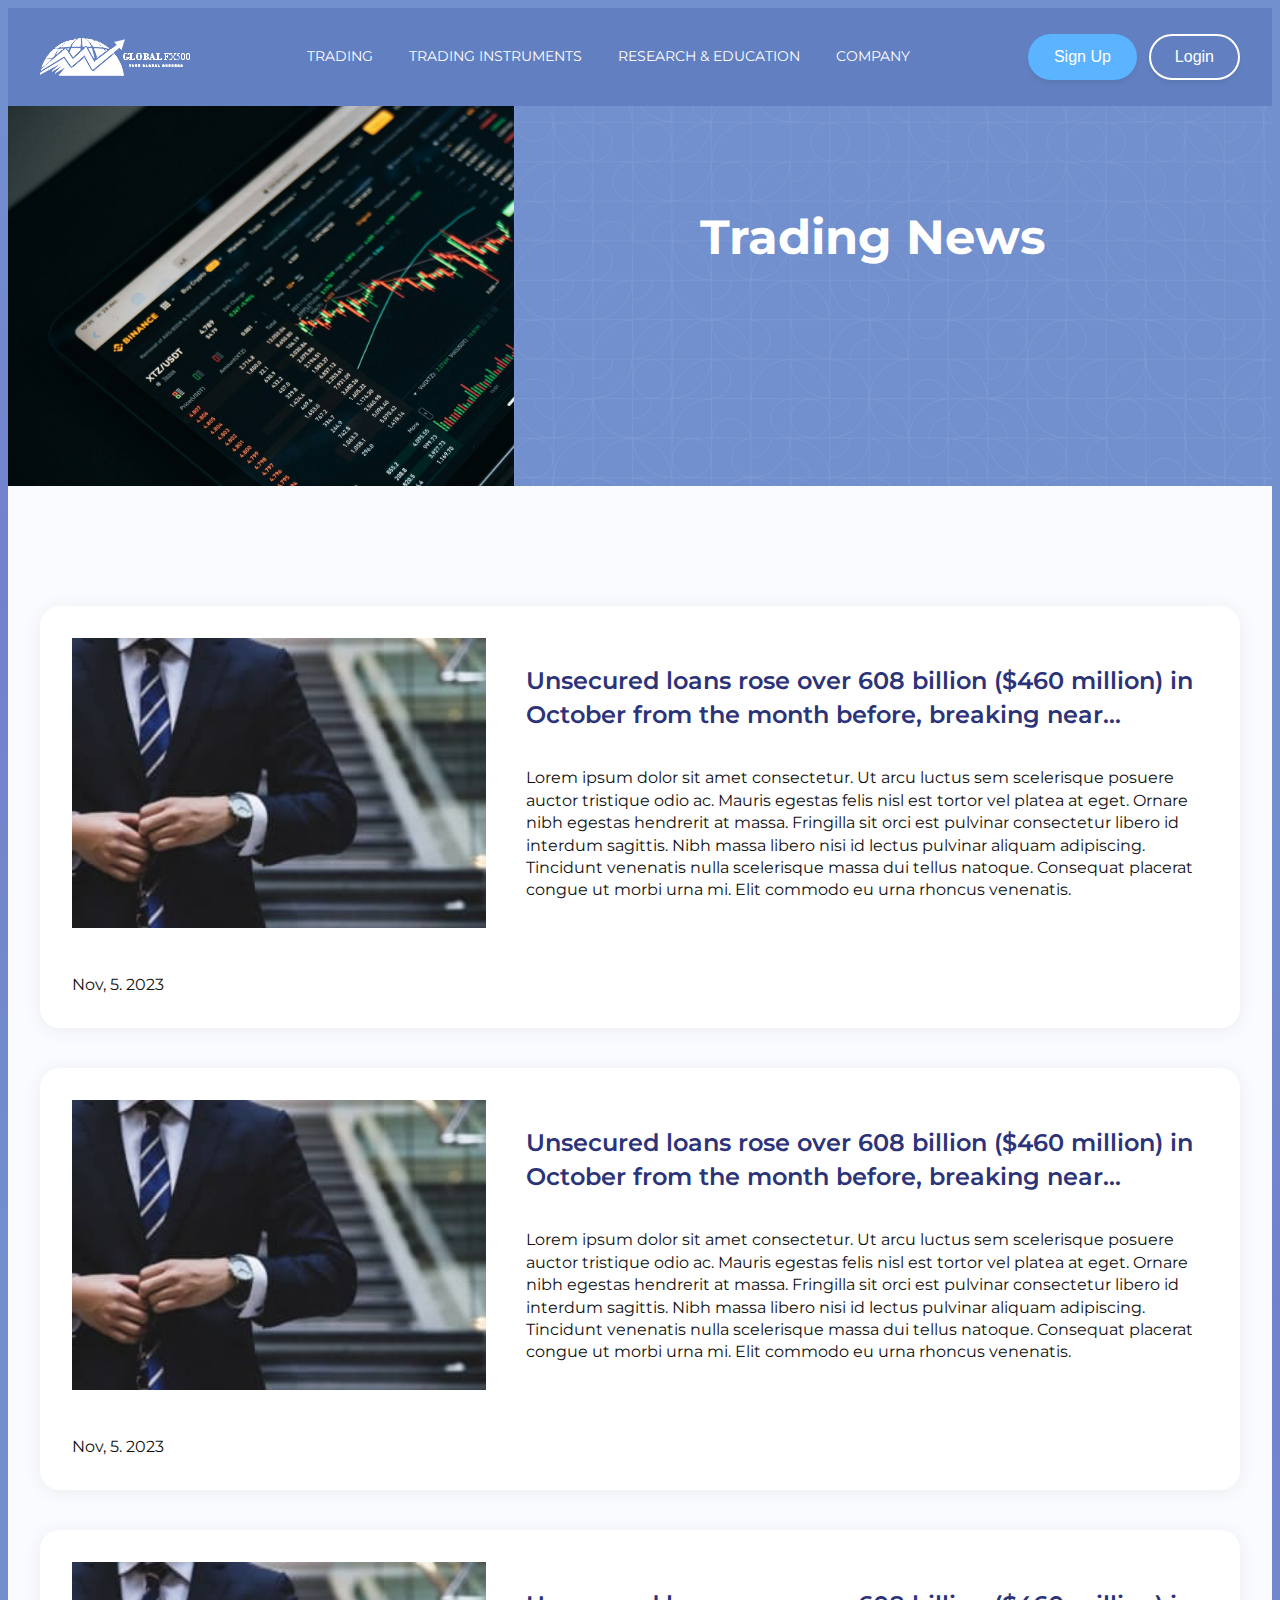
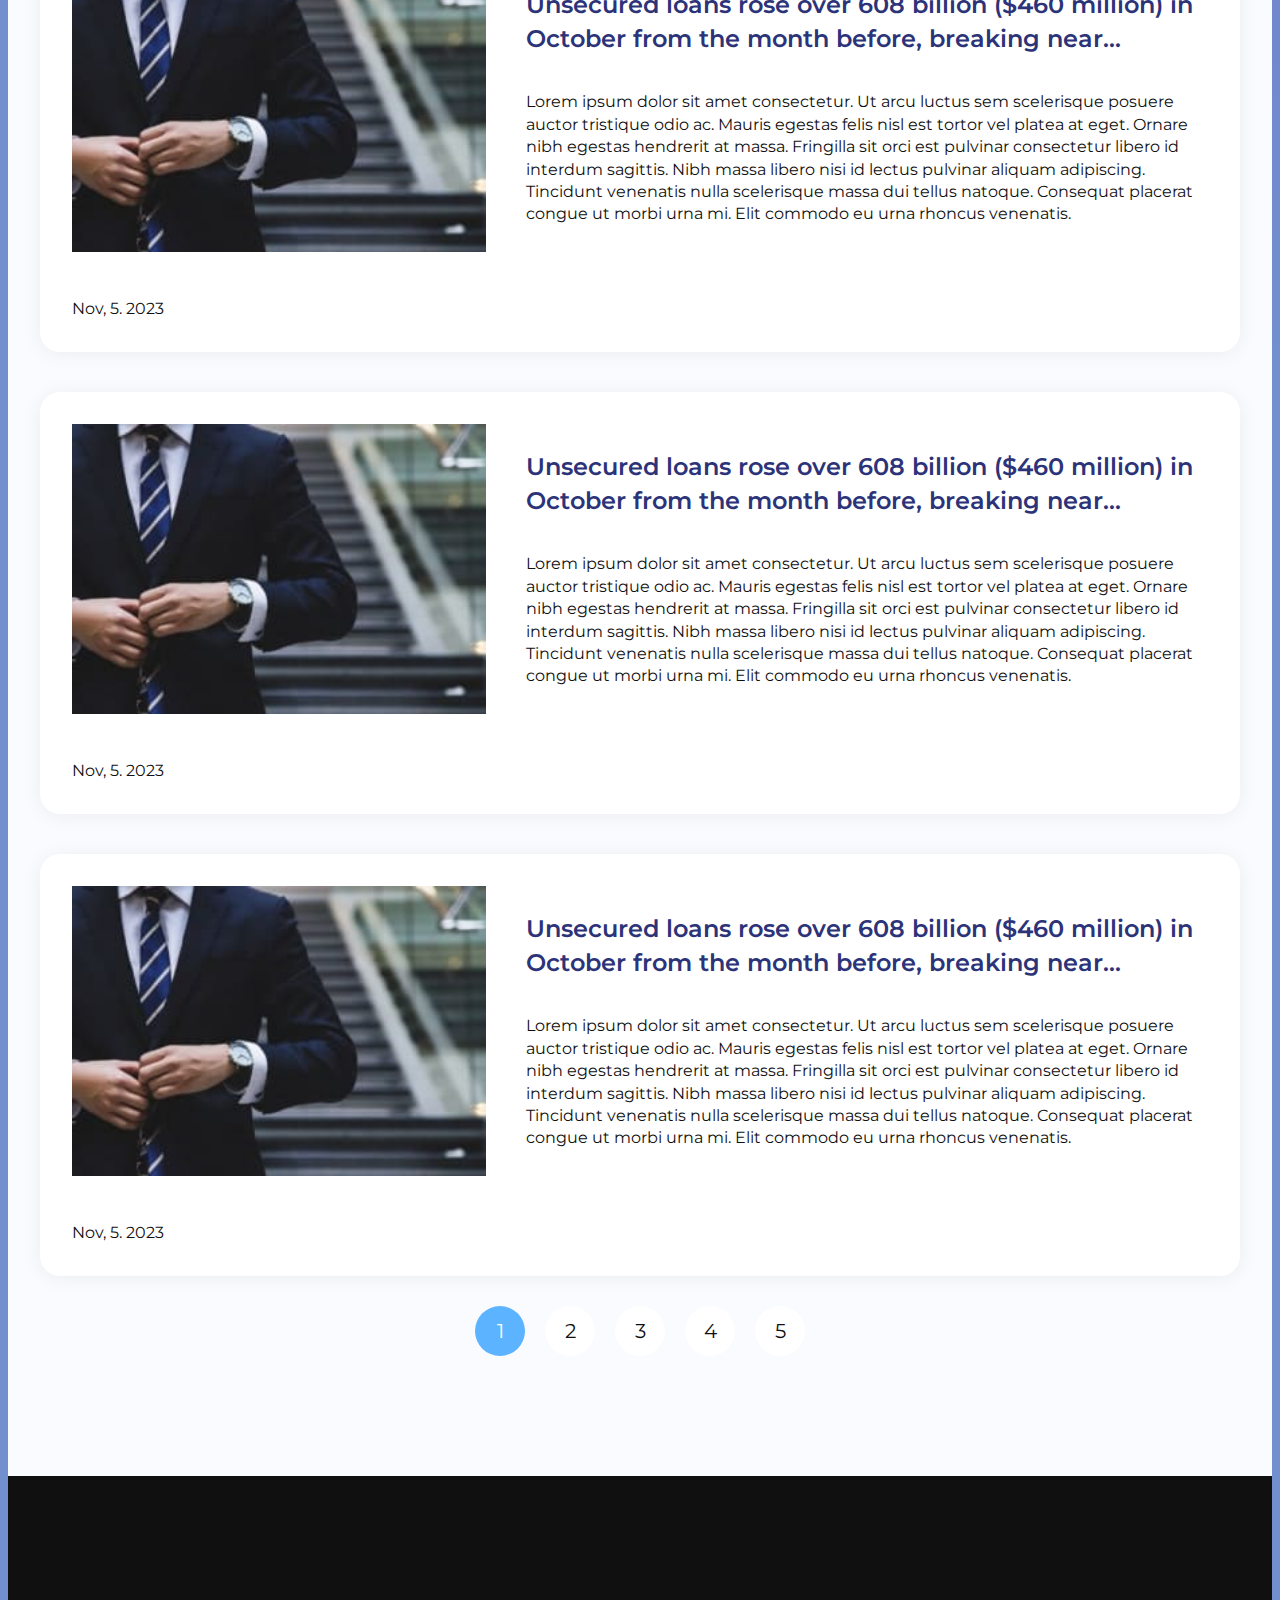
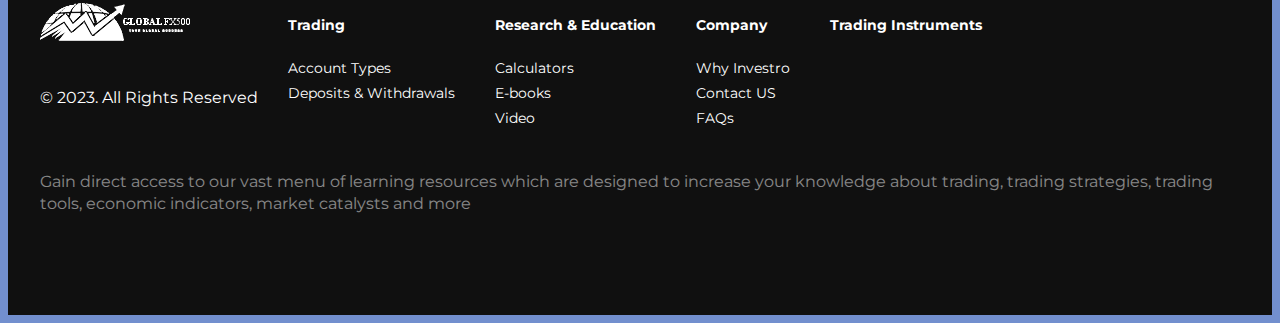
<file: pages/news.html>
<!DOCTYPE html>
<html lang="en">
  <head>
    <meta charset="UTF-8">
    <meta http-equiv="X-UA-Compatible" content="IE=edge">
    <meta name="viewport" content="width=device-width, initial-scale=1.0">
    <link type="Image/x-icon" href="../img/fav-icon.png" rel="icon">
    <!-- фавікон -->
    <link
      rel="stylesheet"
      href="https://cdnjs.cloudflare.com/ajax/libs/modern-normalize/1.1.0/modern-normalize.min.css"
      integrity="sha512-wpPYUAdjBVSE4KJnH1VR1HeZfpl1ub8YT/NKx4PuQ5NmX2tKuGu6U/JRp5y+Y8XG2tV+wKQpNHVUX03MfMFn9Q=="
      crossorigin="anonymous"
      referrerpolicy="no-referrer"
    >
    <link rel="preconnect" href="https://fonts.googleapis.com" >
    <link rel="preconnect" href="https://fonts.gstatic.com" crossorigin>
    <link
      href="https://fonts.googleapis.com/css2?family=Montserrat:wght@400;500;600;700;800&display=swap"
      rel="stylesheet"
    >
    <link
      rel="stylesheet"
      href="https://cdn.jsdelivr.net/npm/swiper@8/swiper-bundle.min.css"
    >
    <link rel="stylesheet" href="../css/main.min.css">
    <title>News</title>
  </head>

  <body>
    <header class="header header--page">
      <div class="header__container container">
        <div class="logo">
          <a href="../index.html" class="logo__link"
            ><img src="../img/logo.png" alt="logo"
          ></a>
        </div>
        <nav class="nav">
          <ul class="nav__list list">
            <li class="nav__item">
              <a href="./trading-platform.html" class="nav__link link">TRADING</a>
            </li>
            <li class="nav__item">
              <a href="./trading-instruments-forex.html" class="nav__link link">TRADING INSTRUMENTS</a>
            </li>
            <li class="nav__item">
              <a href="./trading-resources.html" class="nav__link link">RESEARCH & EDUCATION</a>
            </li>
            <li class="nav__item">
              <a href="./about-us.html" class="nav__link link">COMPANY</a>
            </li>
          </ul>
        </nav>
        <div class="header__btn-wrp">
          <button class="header__btn btn btn__main">Sign Up</button>
          <button class="header__btn btn btn__secondary">Login</button>
        </div>
      </div>

      <div class="header-mob container">
        <div class="logo mob-logo">
          <a href="" class="logo__link"
            ><img src="../img/logo.png" alt="logo"
          ></a>
        </div>
        <button type="button" class="mob-menu__open-btn" data-menu-open>
          <svg class="mob-menu__icon" width="40" height="40">
            <use href="../img/icons.svg#icon-menu_open"></use>
          </svg>
        </button>
      </div>

      <div class="backdrop is-hidden" data-menu>
        <div class="mob-menu">
          <div class="container">
            <button type="button" class="mob-menu__close-btn" data-menu-close>
              <svg class="mob-menu__button-icon" width="40" height="40">
                <use href="../img/icons.svg#icon-menu_close"></use>
              </svg>
            </button>
            <nav class="mob-nav">
              <ul class="mob-nav__list list">
                <li class="mob-nav__item">
                  <a href="./trading-platform.html" class="mob-nav__link link">TRADING</a>
                </li>
                <li class="mob-nav__item">
                  <a href="./trading-instruments-forex.html" class="mob-nav__link link">TRADING INSTRUMENTS</a>
                </li>
                <li class="mob-nav__item">
                  <a href="./trading-resources.html" class="mob-nav__link link">RESEARCH & EDUCATION</a>
                </li>
                <li class="mob-nav__item">
                  <a href="./about-us.html" class="mob-nav__link link">COMPANY</a>
                </li>
              </ul>
            </nav>

            <div class="mob-header__btn-wrp">
              <button class="mob-header__btn btn btn__main">Sign Up</button>
              <button class="mob-header__btn btn btn__secondary">Login</button>
            </div>
          </div>
        </div>
      </div>
    </header>


    <main>
      <section class="banner banner--news">
        <div class="container banner__container">
          <div class="banner__text-content">
            <h1 class="banner__title">Trading News</h1>
          </div>
        </div>
      </section>

      <section class="news-page">
        <div class="container">
            <ul class="news-page__list">
                <li class="news-page__item">
                    <div class="news-page__img-wrp">
                        <img src="../img/news-1.jpg" alt="man">
                    </div>
                    <div class="news-page__text-content">
                        <h2 class="news-page__title">Unsecured loans rose over 608 billion ($460 million) in October from the month before, breaking near...</h2>
                        <p class="news-page__text">Lorem ipsum dolor sit amet consectetur. Ut arcu luctus sem scelerisque posuere auctor tristique odio ac. Mauris egestas felis nisl est tortor vel platea at eget. Ornare nibh egestas hendrerit at massa. Fringilla sit orci est pulvinar consectetur libero id interdum sagittis. Nibh massa libero nisi id lectus pulvinar aliquam adipiscing. Tincidunt venenatis nulla scelerisque massa dui tellus natoque. Consequat placerat congue ut morbi urna mi. Elit commodo eu urna rhoncus venenatis.</p>
                    </div>
                    <p class="news-page__date">Nov, 5. 2023</p>
                </li>
                <li class="news-page__item">
                    <div class="news-page__img-wrp">
                        <img src="../img/news-1.jpg" alt="man">
                    </div>
                    <div class="news-page__text-content">
                        <h2 class="news-page__title">Unsecured loans rose over 608 billion ($460 million) in October from the month before, breaking near...</h2>
                        <p class="news-page__text">Lorem ipsum dolor sit amet consectetur. Ut arcu luctus sem scelerisque posuere auctor tristique odio ac. Mauris egestas felis nisl est tortor vel platea at eget. Ornare nibh egestas hendrerit at massa. Fringilla sit orci est pulvinar consectetur libero id interdum sagittis. Nibh massa libero nisi id lectus pulvinar aliquam adipiscing. Tincidunt venenatis nulla scelerisque massa dui tellus natoque. Consequat placerat congue ut morbi urna mi. Elit commodo eu urna rhoncus venenatis.</p>
                    </div>
                    <p class="news-page__date">Nov, 5. 2023</p>
                </li>
                <li class="news-page__item">
                    <div class="news-page__img-wrp">
                        <img src="../img/news-1.jpg" alt="man">
                    </div>
                    <div class="news-page__text-content">
                        <h2 class="news-page__title">Unsecured loans rose over 608 billion ($460 million) in October from the month before, breaking near...</h2>
                        <p class="news-page__text">Lorem ipsum dolor sit amet consectetur. Ut arcu luctus sem scelerisque posuere auctor tristique odio ac. Mauris egestas felis nisl est tortor vel platea at eget. Ornare nibh egestas hendrerit at massa. Fringilla sit orci est pulvinar consectetur libero id interdum sagittis. Nibh massa libero nisi id lectus pulvinar aliquam adipiscing. Tincidunt venenatis nulla scelerisque massa dui tellus natoque. Consequat placerat congue ut morbi urna mi. Elit commodo eu urna rhoncus venenatis.</p>
                    </div>
                    <p class="news-page__date">Nov, 5. 2023</p>
                </li>
                <li class="news-page__item">
                    <div class="news-page__img-wrp">
                        <img src="../img/news-1.jpg" alt="man">
                    </div>
                    <div class="news-page__text-content">
                        <h2 class="news-page__title">Unsecured loans rose over 608 billion ($460 million) in October from the month before, breaking near...</h2>
                        <p class="news-page__text">Lorem ipsum dolor sit amet consectetur. Ut arcu luctus sem scelerisque posuere auctor tristique odio ac. Mauris egestas felis nisl est tortor vel platea at eget. Ornare nibh egestas hendrerit at massa. Fringilla sit orci est pulvinar consectetur libero id interdum sagittis. Nibh massa libero nisi id lectus pulvinar aliquam adipiscing. Tincidunt venenatis nulla scelerisque massa dui tellus natoque. Consequat placerat congue ut morbi urna mi. Elit commodo eu urna rhoncus venenatis.</p>
                    </div>
                    <p class="news-page__date">Nov, 5. 2023</p>
                </li>
                <li class="news-page__item">
                    <div class="news-page__img-wrp">
                        <img src="../img/news-1.jpg" alt="man">
                    </div>
                    <div class="news-page__text-content">
                        <h2 class="news-page__title">Unsecured loans rose over 608 billion ($460 million) in October from the month before, breaking near...</h2>
                        <p class="news-page__text">Lorem ipsum dolor sit amet consectetur. Ut arcu luctus sem scelerisque posuere auctor tristique odio ac. Mauris egestas felis nisl est tortor vel platea at eget. Ornare nibh egestas hendrerit at massa. Fringilla sit orci est pulvinar consectetur libero id interdum sagittis. Nibh massa libero nisi id lectus pulvinar aliquam adipiscing. Tincidunt venenatis nulla scelerisque massa dui tellus natoque. Consequat placerat congue ut morbi urna mi. Elit commodo eu urna rhoncus venenatis.</p>
                    </div>
                    <p class="news-page__date">Nov, 5. 2023</p>
                </li>
            </ul>

            <ul class="news-page__pagination-list list">
                <li class="news-page__pagination-item news-page__pagination-item--active">1</li>
                <li class="news-page__pagination-item">2</li>
                <li class="news-page__pagination-item">3</li>
                <li class="news-page__pagination-item">4</li>
                <li class="news-page__pagination-item">5</li>
            </ul>
        </div>
      </section>

    </main>

    <footer class="footer">
      <div class="container footer__container">
        <div class="footer__wrp">
          <div class="logo-wrap">
            <img src="../img/logo.png" alt="logo">
            <p class="privacy-text">© 2023. All Rights Reserved</p>
          </div>
  
          <nav class="footer__menu">
  
            <ul class="footer__menu-list footer__item list">
              <li class="footer__menu-item"><a href="./trading-platform.html" class="link footer__link  footer__menu-item--title">Trading</a></li>
              <li class="footer__menu-item"><a href="./account-types.html" class="link footer__link">Account Types</a></li>
              <li class="footer__menu-item"><a href="./deposits.html" class="link footer__link">Deposits & Withdrawals</a></li>
            </ul>

            <ul class="footer__menu-list footer__item list">
              <li class="footer__menu-item"><a href="./trading-platform.html" class="link footer__link footer__menu-item--title">Research & Education</a></li>
              <li class="footer__menu-item"><a href="./trading-resources-calculator.html" class="link footer__link">Calculators</a></li>
              <li class="footer__menu-item"><a href="./trading-resources.html" class="link footer__link">E-books</a></li>
              <li class="footer__menu-item"><a href="./trading-platform.html" class="link footer__link">Video</a></li>

            </ul>

            <ul class="footer__menu-list footer__item list">
              <li class="footer__menu-item"><a href="./about-us.html" class="link footer__link  footer__menu-item--title">Company</a></li>
              <li class="footer__menu-item"><a href="./trading-instruments-forex.html" class="link footer__link">Why Investro</a></li>
              <li class="footer__menu-item"><a href="./contact-us.html" class="link footer__link">Contact US</a></li>
              <li class="footer__menu-item"><a href="./faq.html" class="link footer__link">FAQs</a></li>
            </ul>

            <ul class="footer__menu-list footer__item list">
              <li class="footer__menu-item"><a href="" class="link footer__link  footer__menu-item--title">Trading Instruments</a></li>
            </ul>

          </nav>
          
        </div>
        <p class="footer-txt">Gain direct access to our vast menu of learning resources which are designed to increase your knowledge about trading, trading strategies, trading tools, economic indicators, market catalysts and more</p>
      </div>
    </footer>

    <script src="../js/menu.js"></script>
  </body>
</html>
</file>
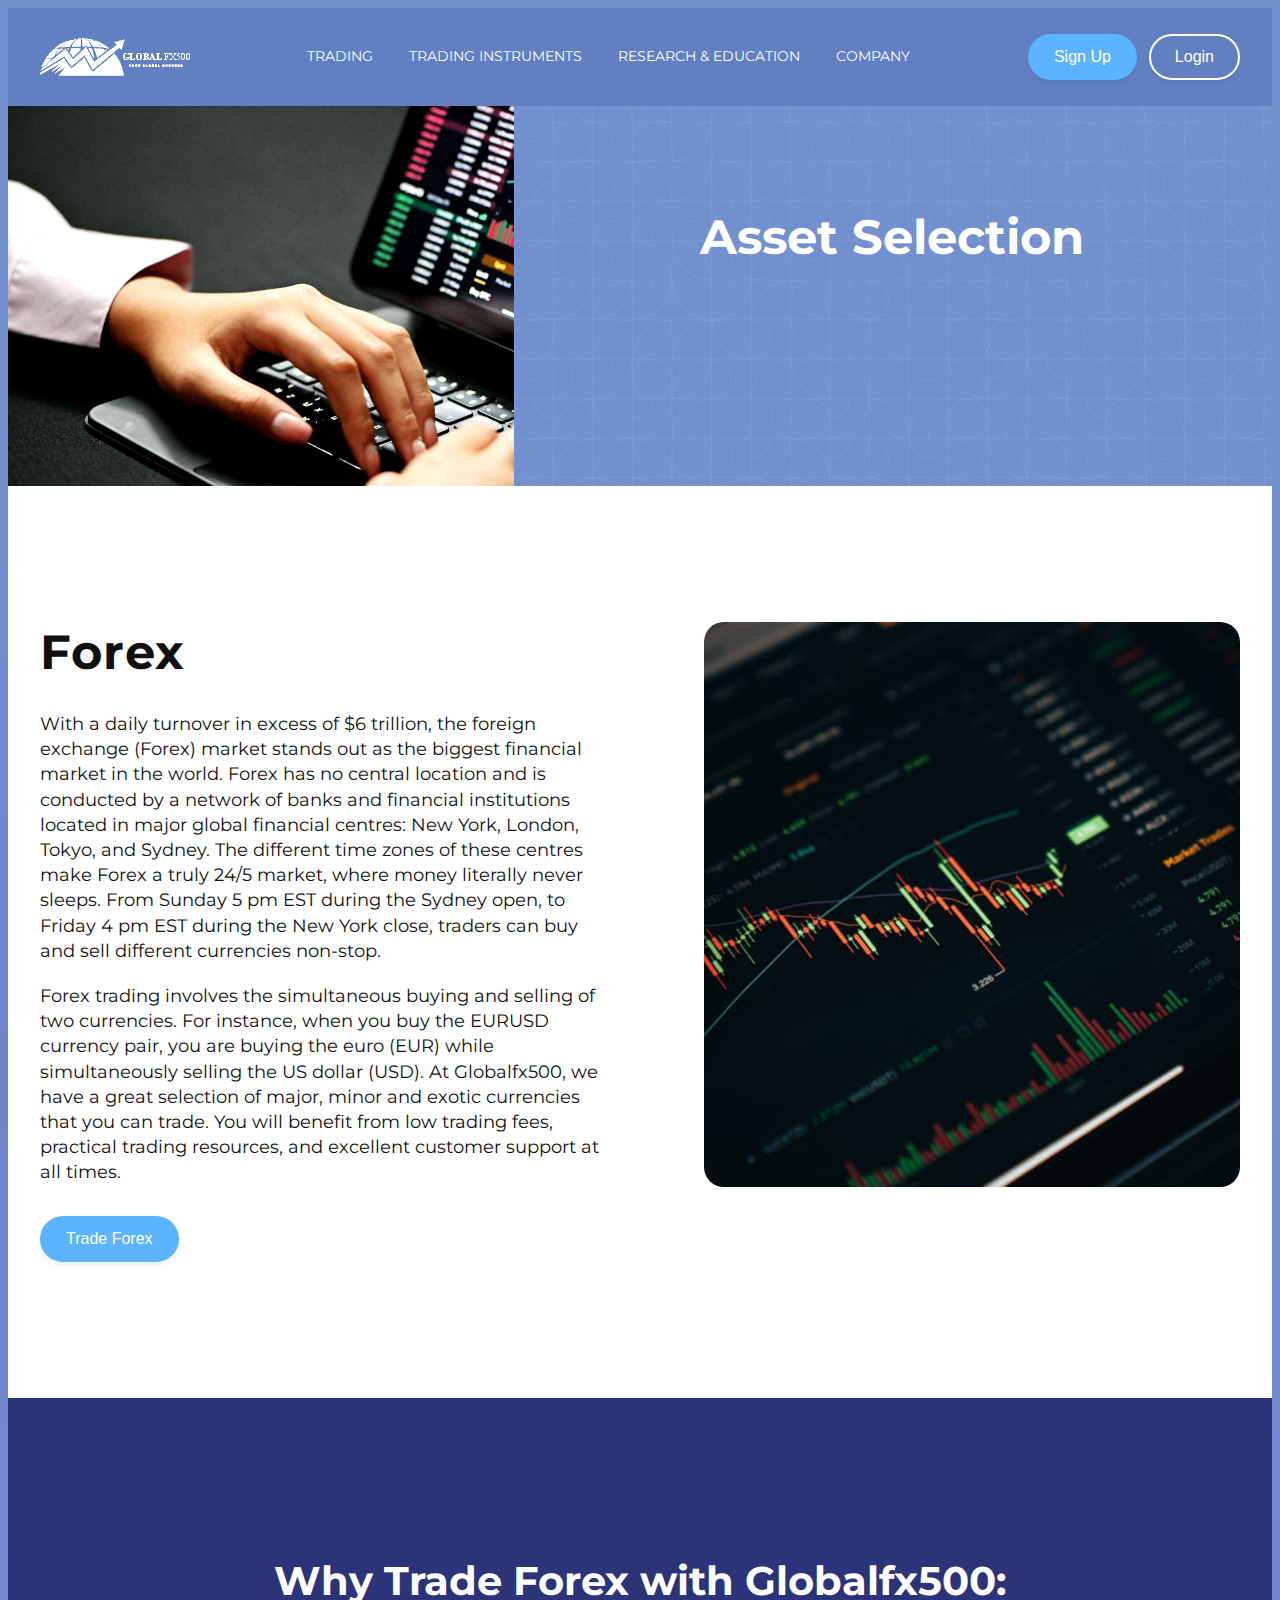
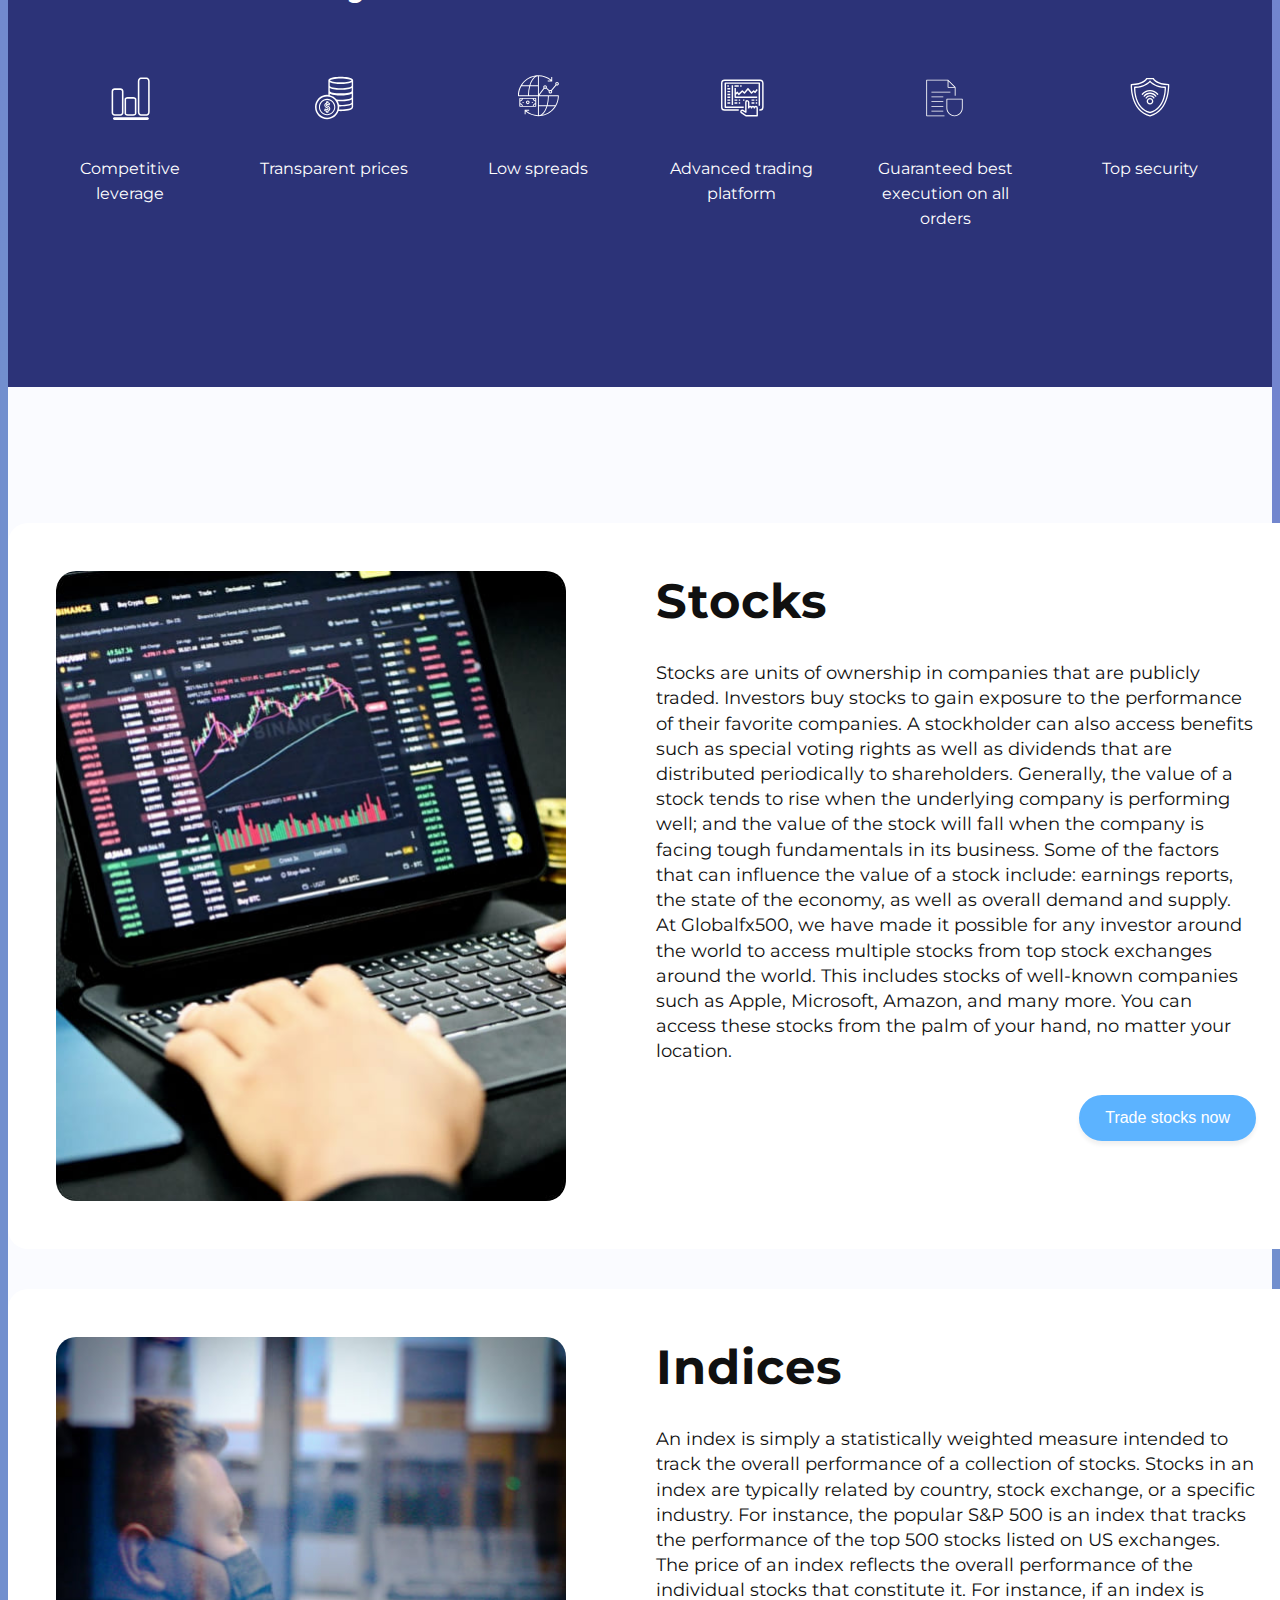
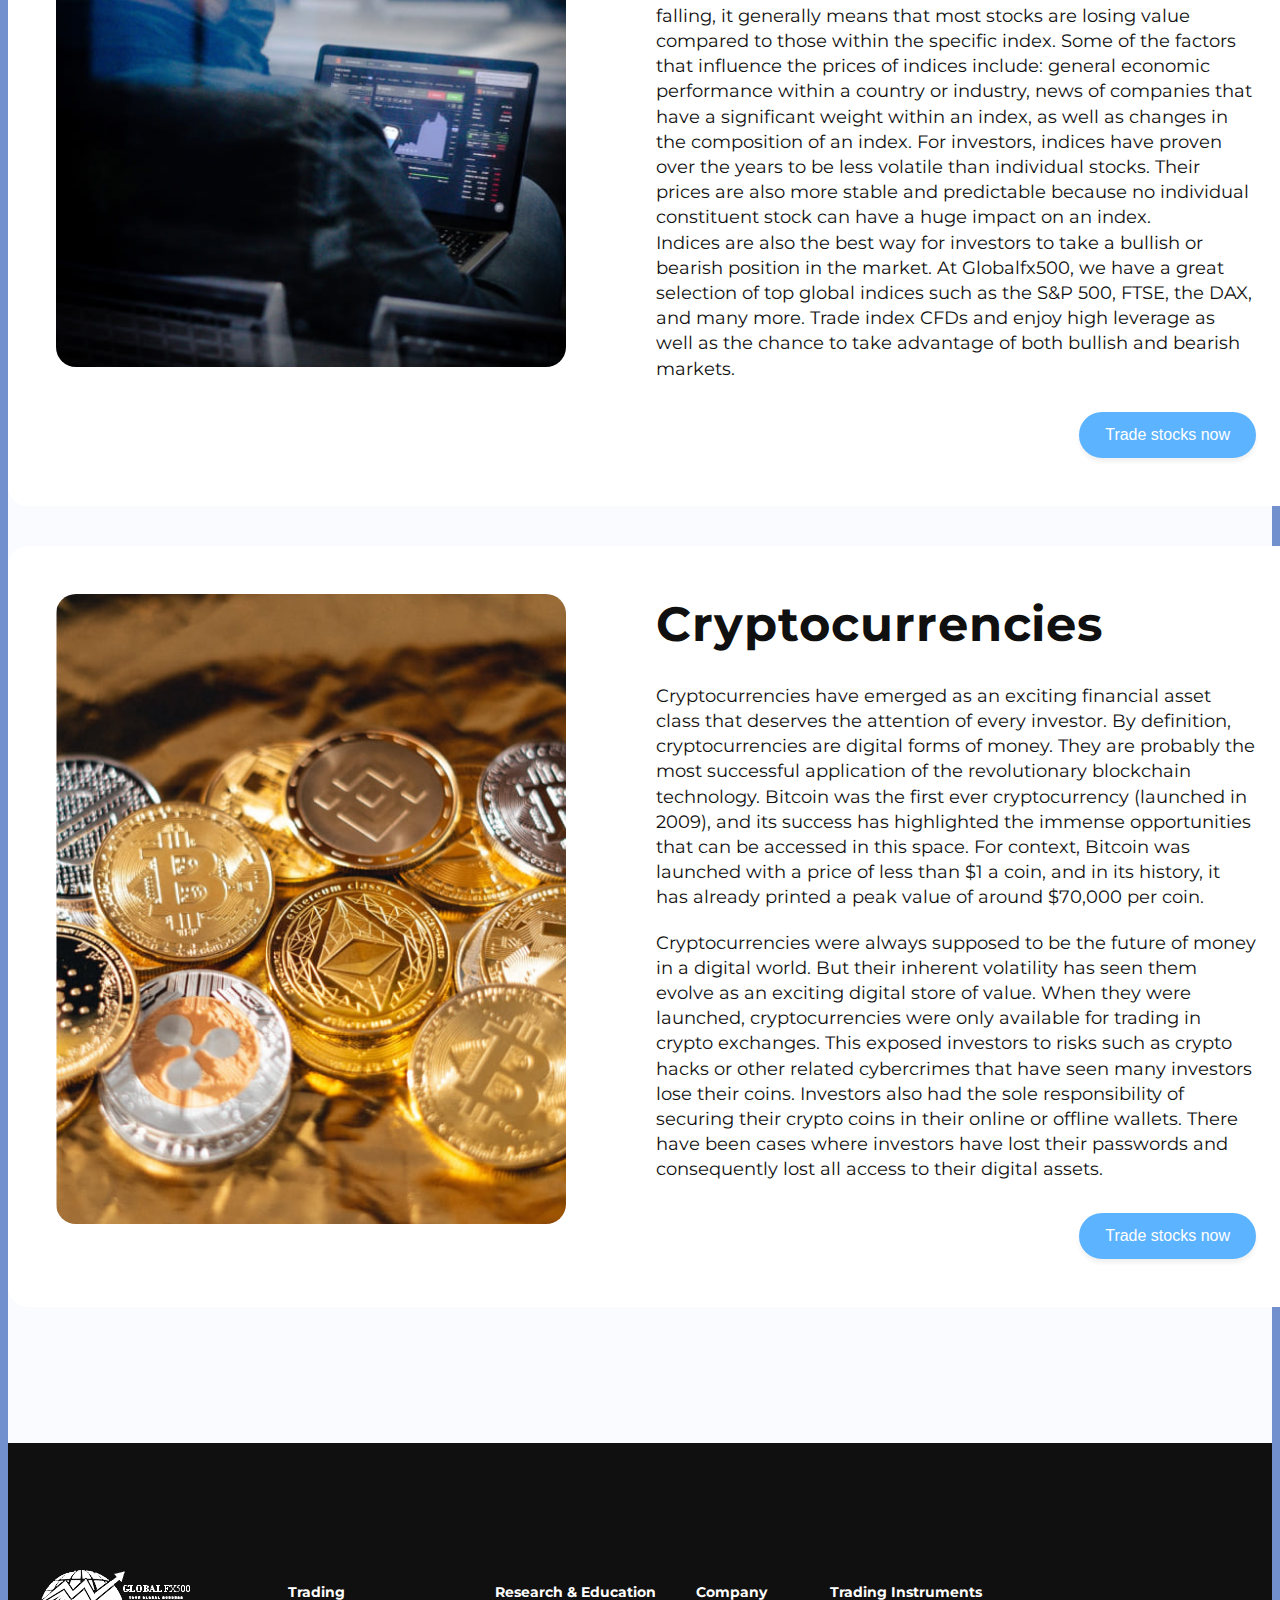
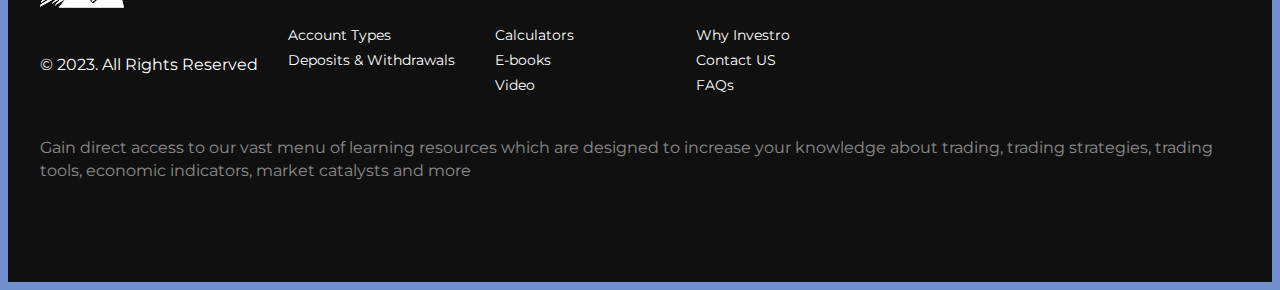
<file: pages/trading-instruments-forex.html>
<!DOCTYPE html>
<html lang="en">
  <head>
    <meta charset="UTF-8" >
    <meta http-equiv="X-UA-Compatible" content="IE=edge" >
    <meta name="viewport" content="width=device-width, initial-scale=1.0" >
    <link type="Image/x-icon" href="../img/fav-icon.png" rel="icon" >
    <!-- фавікон -->
    <link
      rel="stylesheet"
      href="https://cdnjs.cloudflare.com/ajax/libs/modern-normalize/1.1.0/modern-normalize.min.css"
      integrity="sha512-wpPYUAdjBVSE4KJnH1VR1HeZfpl1ub8YT/NKx4PuQ5NmX2tKuGu6U/JRp5y+Y8XG2tV+wKQpNHVUX03MfMFn9Q=="
      crossorigin="anonymous"
      referrerpolicy="no-referrer"
    >
    <link rel="preconnect" href="https://fonts.googleapis.com" >
    <link rel="preconnect" href="https://fonts.gstatic.com" crossorigin >
    <link
      href="https://fonts.googleapis.com/css2?family=Montserrat:wght@400;500;600;700;800&display=swap"
      rel="stylesheet"
    >
    <link
      rel="stylesheet"
      href="https://cdn.jsdelivr.net/npm/swiper@8/swiper-bundle.min.css"
    >
    <link rel="stylesheet" href="../css/main.min.css" >
    <title>Trading Instruments</title>
  </head>

  <body>
    <header class="header header--page">
      <div class="header__container container">
        <div class="logo">
          <a href="../index.html" class="logo__link"
            ><img src="../img/logo.png" alt="logo"
          ></a>
        </div>
        <nav class="nav">
          <ul class="nav__list list">
            <li class="nav__item">
              <a href="./trading-platform.html" class="nav__link link"
                >TRADING</a
              >
            </li>
            <li class="nav__item">
              <a href="./trading-instruments-forex.html" class="nav__link link"
                >TRADING INSTRUMENTS</a
              >
            </li>
            <li class="nav__item">
              <a href="./trading-resources.html" class="nav__link link"
                >RESEARCH & EDUCATION</a
              >
            </li>
            <li class="nav__item">
              <a href="./about-us.html" class="nav__link link">COMPANY</a>
            </li>
          </ul>
        </nav>
        <div class="header__btn-wrp">
          <button class="header__btn btn btn__main">Sign Up</button>
          <button class="header__btn btn btn__secondary">Login</button>
        </div>
      </div>

      <div class="header-mob container">
        <div class="logo mob-logo">
          <a href="" class="logo__link"
            ><img src="../img/logo.png" alt="logo"
          ></a>
        </div>
        <button type="button" class="mob-menu__open-btn" data-menu-open>
          <svg class="mob-menu__icon" width="40" height="40">
            <use href="../img/icons.svg#icon-menu_open"></use>
          </svg>
        </button>
      </div>

      <div class="backdrop is-hidden" data-menu>
        <div class="mob-menu">
          <div class="container">
            <button type="button" class="mob-menu__close-btn" data-menu-close>
              <svg class="mob-menu__button-icon" width="40" height="40">
                <use href="../img/icons.svg#icon-menu_close"></use>
              </svg>
            </button>
            <nav class="mob-nav">
              <ul class="mob-nav__list list">
                <li class="mob-nav__item">
                  <a href="./trading-platform.html" class="mob-nav__link link"
                    >TRADING</a
                  >
                </li>
                <li class="mob-nav__item">
                  <a
                    href="./trading-instruments-forex.html"
                    class="mob-nav__link link"
                    >TRADING INSTRUMENTS</a
                  >
                </li>
                <li class="mob-nav__item">
                  <a href="./trading-resources.html" class="mob-nav__link link"
                    >RESEARCH & EDUCATION</a
                  >
                </li>
                <li class="mob-nav__item">
                  <a href="./about-us.html" class="mob-nav__link link"
                    >COMPANY</a
                  >
                </li>
              </ul>
            </nav>

            <div class="mob-header__btn-wrp">
              <button class="mob-header__btn btn btn__main">Sign Up</button>
              <button class="mob-header__btn btn btn__secondary">Login</button>
            </div>
          </div>
        </div>
      </div>
    </header>

    <main>
      <section class="banner banner--instruments">
        <div class="container banner__container">
          <div class="banner__text-content">
            <h1 class="banner__title">Asset Selection</h1>
          </div>
        </div>
      </section>
      <section class="description platform__description">
        <div class="container description__container forex__container">
          <div
            class="description__text-content platform__description-text-content"
          >
            <h2 class="description__title">Forex</h2>
            <p class="description__text description__text--second">
              With a daily turnover in excess of $6 trillion, the foreign
              exchange (Forex) market stands out as the biggest financial market
              in the world. Forex has no central location and is conducted by a
              network of banks and financial institutions located in major
              global financial centres: New York, London, Tokyo, and Sydney. The
              different time zones of these centres make Forex a truly 24/5
              market, where money literally never sleeps. From Sunday 5 pm EST
              during the Sydney open, to Friday 4 pm EST during the New York
              close, traders can buy and sell different currencies non-stop.
            </p>
            <p class="description__text description__text--second">
              Forex trading involves the simultaneous buying and selling of two
              currencies. For instance, when you buy the EURUSD currency pair,
              you are buying the euro (EUR) while simultaneously selling the US
              dollar (USD). At Globalfx500, we have a great selection of major,
              minor and exotic currencies that you can trade. You will benefit
              from low trading fees, practical trading resources, and excellent
              customer support at all times.
            </p>
            <button class="instruments-forex__btn btn btn__main">
              Trade Forex
            </button>
          </div>
          <div class="description__image-wrp platform__description-image-wrp">
            <img src="../img/instruments-forex.jpeg" alt="Growth chart" >
          </div>
        </div>
      </section>
      <section class="platform__icon">
        <div class="container forex-benefits__container">
          <h2 class="forex__title">Why Trade Forex with Globalfx500:</h2>
          <ul class="hero__benefits-list list">
            <li class="hero__benefits-item platform__benefits-item">
              <svg class="hero__benefits-icon" width="56" height="56">
                <use href="../img/icons.svg#icon-benefit3"></use>
              </svg>
              <p class="hero__benefits-txt forex__benefits-txt">
                Competitive leverage
              </p>
            </li>

            <li class="hero__benefits-item">
              <svg class="hero__benefits-icon" width="56" height="56">
                <use href="../img/icons.svg#icon-benefit6"></use>
              </svg>
              <p class="hero__benefits-txt forex__benefits-txt">
                Transparent prices
              </p>
            </li>

            <li class="hero__benefits-item">
              <svg class="hero__benefits-icon" width="56" height="56">
                <use href="../img/icons.svg#icon-benefit7"></use>
              </svg>
              <p class="hero__benefits-txt forex__benefits-txt">Low spreads</p>
            </li>

            <li class="hero__benefits-item">
              <svg class="hero__benefits-icon" width="56" height="56">
                <use href="../img/icons.svg#icon-benefit2"></use>
              </svg>
              <p class="hero__benefits-txt forex__benefits-txt">
                Advanced trading platform
              </p>
            </li>

            <li class="hero__benefits-item">
              <svg class="hero__benefits-icon" width="56" height="56">
                <use href="../img/icons.svg#icon-benefit8"></use>
              </svg>
              <p class="hero__benefits-txt forex__benefits-txt">
                Guaranteed best execution on all orders
              </p>
            </li>

            <li class="hero__benefits-item">
              <svg class="hero__benefits-icon" width="56" height="56">
                <use href="../img/icons.svg#icon-benefit9"></use>
              </svg>
              <p class="hero__benefits-txt forex__benefits-txt">Top security</p>
            </li>
          </ul>
        </div>
      </section>
      <section class="description platform__description forex__cards-container">
        <ul class="forex__cards">
          <li
            class="container description__container forex__container forex__card-wpap"
          >
            <div
              class="description__image-wrp platform__description-image-wrp forex-image-wrp"
            >
              <img src="../img/forex1.jpeg" alt="Growth chart" >
            </div>
            <div
              class="description__text-content platform__description-text-content"
            >
              <h2 class="description__title">Stocks</h2>
              <p class="description__text description__text--second">
                Stocks are units of ownership in companies that are publicly
                traded. Investors buy stocks to gain exposure to the performance
                of their favorite companies. A stockholder can also access
                benefits such as special voting rights as well as dividends that
                are distributed periodically to shareholders. Generally, the
                value of a stock tends to rise when the underlying company is
                performing well; and the value of the stock will fall when the
                company is facing tough fundamentals in its business. Some of
                the factors that can influence the value of a stock include:
                earnings reports, the state of the economy, as well as overall
                demand and supply. <br>
                At Globalfx500, we have made it possible for any investor around
                the world to access multiple stocks from top stock exchanges
                around the world. This includes stocks of well-known companies
                such as Apple, Microsoft, Amazon, and many more. You can access
                these stocks from the palm of your hand, no matter your
                location.
              </p>
              <button class="instruments-forex__btn--right btn btn__main">
                Trade stocks now
              </button>
            </div>
          </li>
          <li
            class="container description__container forex__container forex__card-wpap"
          >
            <div
              class="description__image-wrp platform__description-image-wrp forex-image-wrp"
            >
              <img src="../img/forex2.jpeg" alt="Growth chart" >
            </div>
            <div
              class="description__text-content platform__description-text-content"
            >
              <h2 class="description__title">Indices</h2>
              <p class="description__text description__text--second">
                An index is simply a statistically weighted measure intended to
                track the overall performance of a collection of stocks. Stocks
                in an index are typically related by country, stock exchange, or
                a specific industry. For instance, the popular S&P 500 is an
                index that tracks the performance of the top 500 stocks listed
                on US exchanges. The price of an index reflects the overall
                performance of the individual stocks that constitute it. For
                instance, if an index is falling, it generally means that most
                stocks are losing value compared to those within the specific
                index. Some of the factors that influence the prices of indices
                include: general economic performance within a country or
                industry, news of companies that have a significant weight
                within an index, as well as changes in the composition of an
                index. For investors, indices have proven over the years to be
                less volatile than individual stocks. Their prices are also more
                stable and predictable because no individual constituent stock
                can have a huge impact on an index. <br >
                Indices are also the best way for investors to take a bullish or
                bearish position in the market. At Globalfx500, we have a great
                selection of top global indices such as the S&P 500, FTSE, the
                DAX, and many more. Trade index CFDs and enjoy high leverage as
                well as the chance to take advantage of both bullish and bearish
                markets.
              </p>
              <button class="instruments-forex__btn--right btn btn__main">
                Trade stocks now
              </button>
            </div>
          </li>
          <li
            class="container description__container forex__container forex__card-wpap"
          >
            <div
              class="description__image-wrp platform__description-image-wrp forex-image-wrp"
            >
              <img src="../img/forex3.jpeg" alt="Growth chart" >
            </div>
            <div
              class="description__text-content platform__description-text-content"
            >
              <h2 class="description__title">Cryptocurrencies</h2>
              <p class="description__text description__text--second">
                Cryptocurrencies have emerged as an exciting financial asset
                class that deserves the attention of every investor. By
                definition, cryptocurrencies are digital forms of money. They
                are probably the most successful application of the
                revolutionary blockchain technology. Bitcoin was the first ever
                cryptocurrency (launched in 2009), and its success has
                highlighted the immense opportunities that can be accessed in
                this space. For context, Bitcoin was launched with a price of
                less than $1 a coin, and in its history, it has already printed
                a peak value of around $70,000 per coin.
              </p>
              <p class="description__text description__text--second">
                Cryptocurrencies were always supposed to be the future of money
                in a digital world. But their inherent volatility has seen them
                evolve as an exciting digital store of value. When they were
                launched, cryptocurrencies were only available for trading in
                crypto exchanges. This exposed investors to risks such as crypto
                hacks or other related cybercrimes that have seen many investors
                lose their coins. Investors also had the sole responsibility of
                securing their crypto coins in their online or offline wallets.
                There have been cases where investors have lost their passwords
                and consequently lost all access to their digital assets.
              </p>
              <button class="instruments-forex__btn--right btn btn__main">
                Trade stocks now
              </button>
            </div>
          </li>
        </ul>
      </section>
    </main>

    <footer class="footer">
      <div class="container footer__container">
        <div class="footer__wrp">
          <div class="logo-wrap">
            <img src="../img/logo.png" alt="logo" >
            <p class="privacy-text">© 2023. All Rights Reserved</p>
          </div>

          <nav class="footer__menu">
            <ul class="footer__menu-list footer__item list">
              <li class="footer__menu-item">
                <a
                  href="./trading-platform.html"
                  class="link footer__link footer__menu-item--title"
                  >Trading</a
                >
              </li>
              <li class="footer__menu-item">
                <a href="./account-types.html" class="link footer__link"
                  >Account Types</a
                >
              </li>
              <li class="footer__menu-item">
                <a href="./deposits.html" class="link footer__link"
                  >Deposits & Withdrawals</a
                >
              </li>
            </ul>

            <ul class="footer__menu-list footer__item list">
              <li class="footer__menu-item">
                <a
                  href="./trading-platform.html"
                  class="link footer__link footer__menu-item--title"
                  >Research & Education</a
                >
              </li>
              <li class="footer__menu-item">
                <a
                  href="./trading-resources-calculator.html"
                  class="link footer__link"
                  >Calculators</a
                >
              </li>
              <li class="footer__menu-item">
                <a href="./trading-resources.html" class="link footer__link"
                  >E-books</a
                >
              </li>
              <li class="footer__menu-item">
                <a href="./trading-platform.html" class="link footer__link"
                  >Video</a
                >
              </li>
            </ul>

            <ul class="footer__menu-list footer__item list">
              <li class="footer__menu-item">
                <a
                  href="./about-us.html"
                  class="link footer__link footer__menu-item--title"
                  >Company</a
                >
              </li>
              <li class="footer__menu-item">
                <a
                  href="./trading-instruments-forex.html"
                  class="link footer__link"
                  >Why Investro</a
                >
              </li>
              <li class="footer__menu-item">
                <a href="./contact-us.html" class="link footer__link"
                  >Contact US</a
                >
              </li>
              <li class="footer__menu-item">
                <a href="./faq.html" class="link footer__link">FAQs</a>
              </li>
            </ul>

            <ul class="footer__menu-list footer__item list">
              <li class="footer__menu-item">
                <a href="" class="link footer__link footer__menu-item--title"
                  >Trading Instruments</a
                >
              </li>
            </ul>
          </nav>
        </div>
        <p class="footer-txt">
          Gain direct access to our vast menu of learning resources which are
          designed to increase your knowledge about trading, trading strategies,
          trading tools, economic indicators, market catalysts and more
        </p>
      </div>
    </footer>

    <script src="../js/menu.js"></script>
  </body>
</html>
</file>
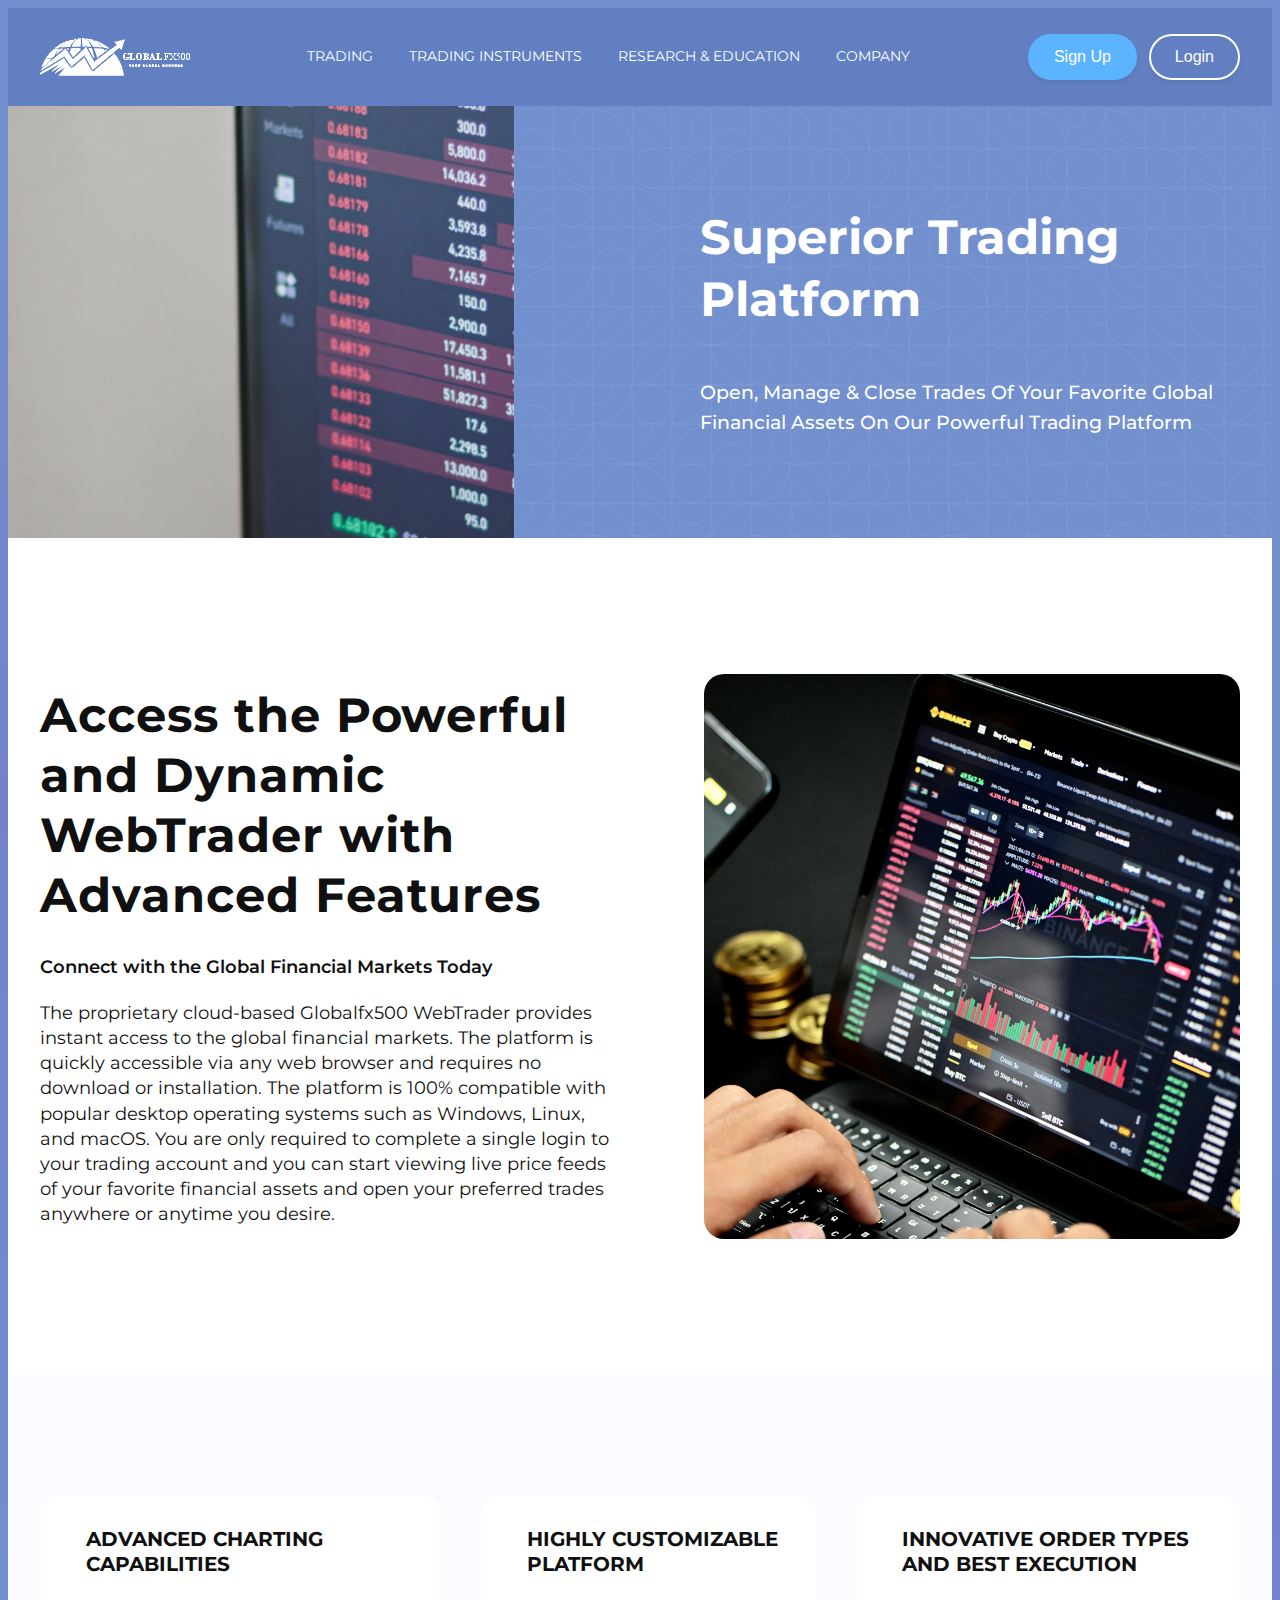
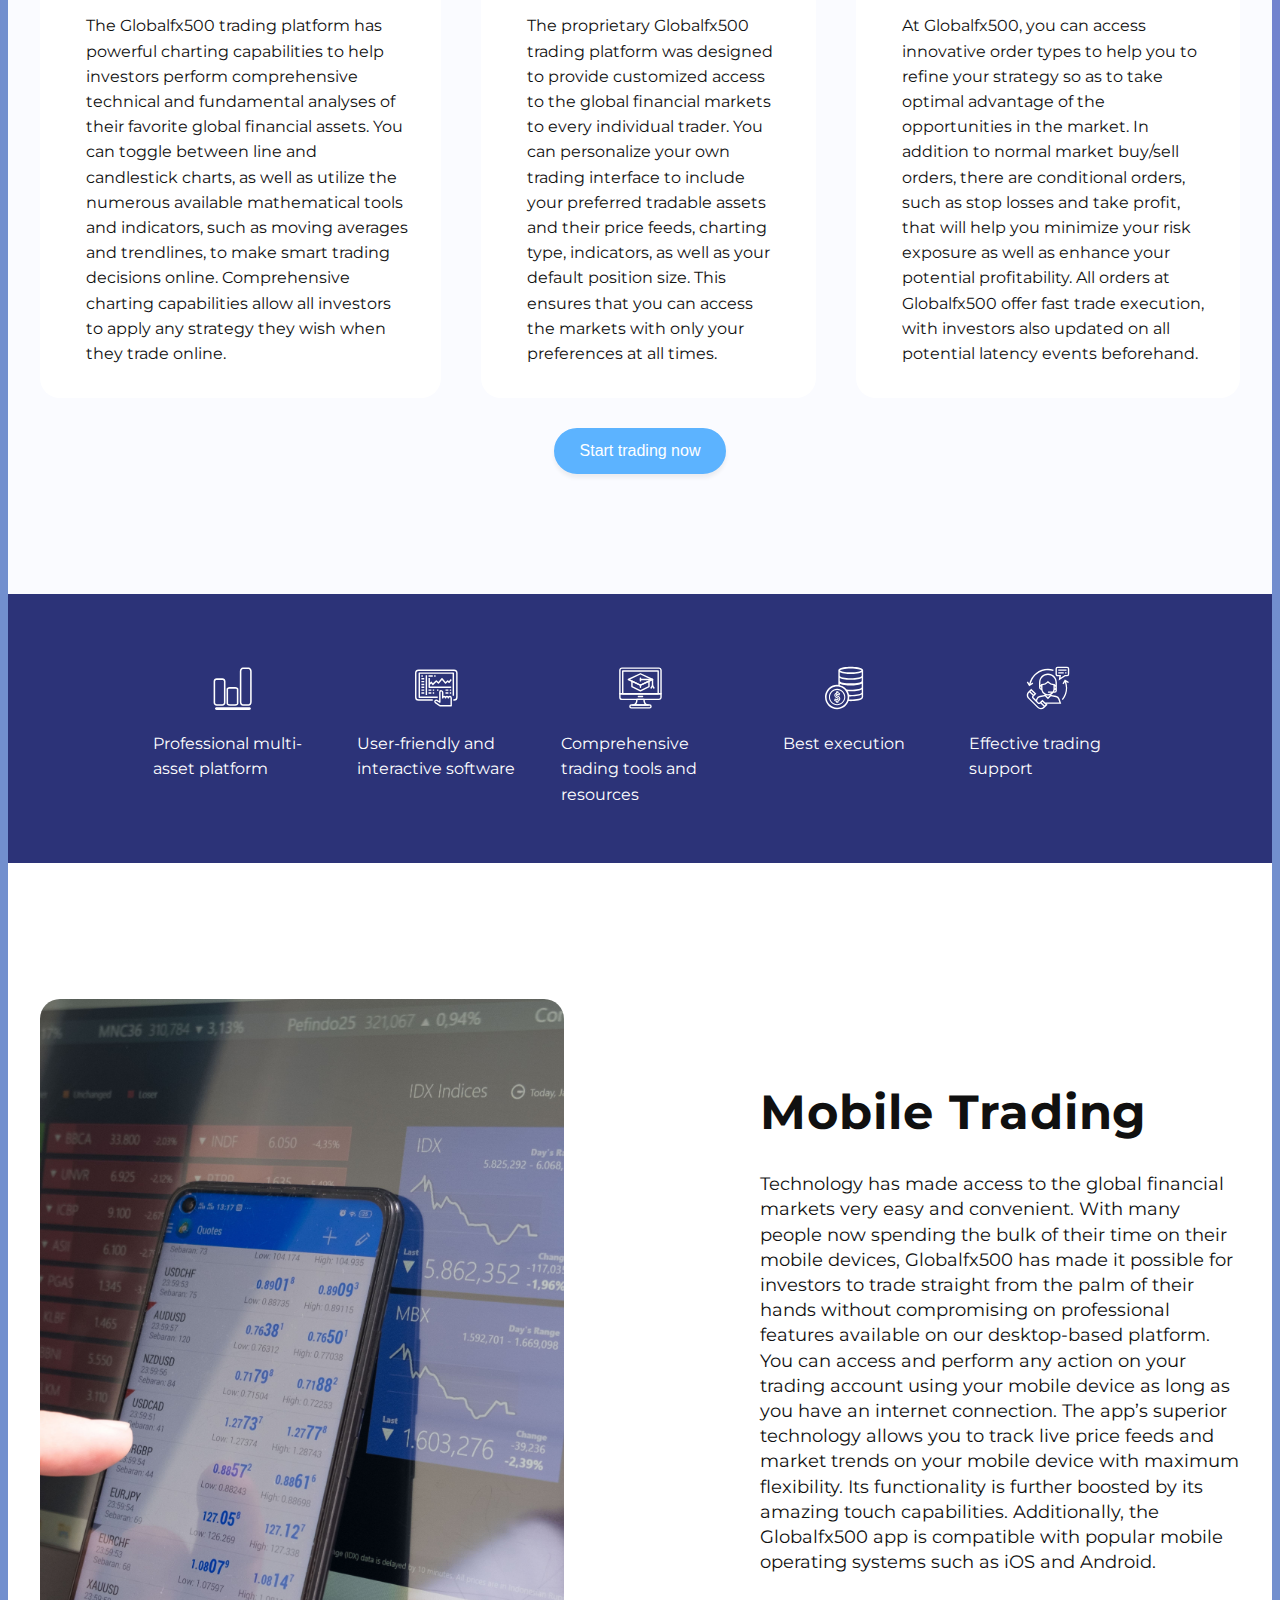
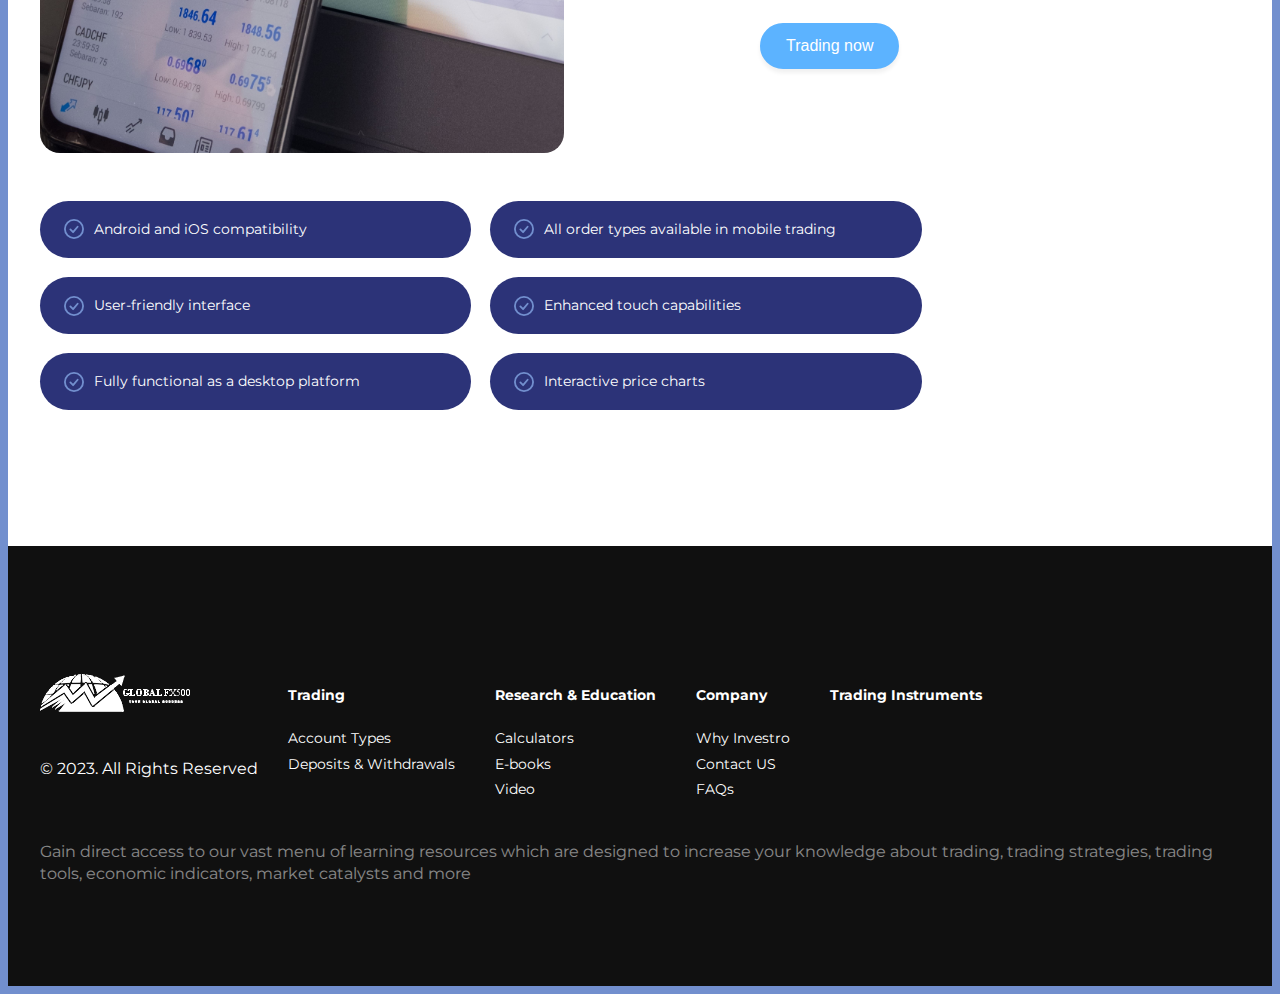
<file: pages/trading-platform.html>
<!DOCTYPE html>
<html lang="en">
  <head>
    <meta charset="UTF-8">
    <meta http-equiv="X-UA-Compatible" content="IE=edge">
    <meta name="viewport" content="width=device-width, initial-scale=1.0">
    <link type="Image/x-icon" href="../img/fav-icon.png" rel="icon">
    <!-- фавікон -->
    <link
      rel="stylesheet"
      href="https://cdnjs.cloudflare.com/ajax/libs/modern-normalize/1.1.0/modern-normalize.min.css"
      integrity="sha512-wpPYUAdjBVSE4KJnH1VR1HeZfpl1ub8YT/NKx4PuQ5NmX2tKuGu6U/JRp5y+Y8XG2tV+wKQpNHVUX03MfMFn9Q=="
      crossorigin="anonymous"
      referrerpolicy="no-referrer"
    >
    <link rel="preconnect" href="https://fonts.googleapis.com" >
    <link rel="preconnect" href="https://fonts.gstatic.com" crossorigin>
    <link
      href="https://fonts.googleapis.com/css2?family=Montserrat:wght@400;500;600;700;800&display=swap"
      rel="stylesheet"
    >
    <link
      rel="stylesheet"
      href="https://cdn.jsdelivr.net/npm/swiper@8/swiper-bundle.min.css"
    >
    <link rel="stylesheet" href="../css/main.min.css">
    <title>Trading Platform</title>
  </head>

  <body>
    <header class="header header--page">
      <div class="header__container container">
        <div class="logo">
          <a href="../index.html" class="logo__link"
            ><img src="../img/logo.png" alt="logo"
          ></a>
        </div>
        <nav class="nav">
          <ul class="nav__list list">
            <li class="nav__item">
              <a href="./trading-platform.html" class="nav__link link">TRADING</a>
            </li>
            <li class="nav__item">
              <a href="./trading-instruments-forex.html" class="nav__link link">TRADING INSTRUMENTS</a>
            </li>
            <li class="nav__item">
              <a href="./trading-resources.html" class="nav__link link">RESEARCH & EDUCATION</a>
            </li>
            <li class="nav__item">
              <a href="./about-us.html" class="nav__link link">COMPANY</a>
            </li>
          </ul>
        </nav>
        <div class="header__btn-wrp">
          <button class="header__btn btn btn__main">Sign Up</button>
          <button class="header__btn btn btn__secondary">Login</button>
        </div>
      </div>

      <div class="header-mob container">
        <div class="logo mob-logo">
          <a href="" class="logo__link"
            ><img src="../img/logo.png" alt="logo"
          ></a>
        </div>
        <button type="button" class="mob-menu__open-btn" data-menu-open>
          <svg class="mob-menu__icon" width="40" height="40">
            <use href="../img/icons.svg#icon-menu_open"></use>
          </svg>
        </button>
      </div>

      <div class="backdrop is-hidden" data-menu>
        <div class="mob-menu">
          <div class="container">
            <button type="button" class="mob-menu__close-btn" data-menu-close>
              <svg class="mob-menu__button-icon" width="40" height="40">
                <use href="../img/icons.svg#icon-menu_close"></use>
              </svg>
            </button>
            <nav class="mob-nav">
              <ul class="mob-nav__list list">
                <li class="mob-nav__item">
                  <a href="./trading-platform.html" class="mob-nav__link link">TRADING</a>
                </li>
                <li class="mob-nav__item">
                  <a href="./trading-instruments-forex.html" class="mob-nav__link link">TRADING INSTRUMENTS</a>
                </li>
                <li class="mob-nav__item">
                  <a href="./trading-resources.html" class="mob-nav__link link">RESEARCH & EDUCATION</a>
                </li>
                <li class="mob-nav__item">
                  <a href="./about-us.html" class="mob-nav__link link">COMPANY</a>
                </li>
              </ul>
            </nav>

            <div class="mob-header__btn-wrp">
              <button class="mob-header__btn btn btn__main">Sign Up</button>
              <button class="mob-header__btn btn btn__secondary">Login</button>
            </div>
          </div>
        </div>
      </div>
    </header>


    <main>
      <section class="banner baner--platform platform__hero">
        <div class="container banner__container">
          <div class="banner__text-content">
            <h1 class="banner__title">Superior Trading Platform</h1>
            <p class="banner__text">
              Open, Manage & Close Trades Of Your Favorite Global Financial Assets On Our Powerful Trading Platform
            </p>
          </div>
        </div>
      </section>
      <section class="description platform__description">
            <div class="container description__container">
              <div class="description__text-content platform__description-text-content">
                <h2 class="description__title">Access the Powerful and Dynamic WebTrader with Advanced Features</h2>
                <p class="description__text platform__description-text">
                    Connect with the Global Financial Markets Today
                </p>
                <p class="description__text description__text--second">
                    The proprietary cloud-based Globalfx500 WebTrader provides instant access to the global financial markets. The platform is quickly accessible via any web browser and requires no download or installation. The platform is 100% compatible with popular desktop operating systems such as Windows, Linux, and macOS. You are only required to complete a single login to your trading account and you can start viewing live price feeds of your favorite financial assets and open your preferred trades anywhere or anytime you desire.
                </p>
              </div>
    
              <div class="description__image-wrp platform__description-image-wrp">
                <img src="../img/trading-platform-description.jpg" alt="Growth chart">
              </div>
            </div>
      </section>

      <section class="about about-section">
            <div class="container">
              <ul class="about__block-list list">
                <li class="about__block-item">
                  <h2 class="about__block-title">Advanced Charting Capabilities</h2>
                  <p class="platform__about-text">The Globalfx500 trading platform has powerful charting capabilities to help investors perform comprehensive technical and fundamental analyses of their favorite global financial assets. You can toggle between line and candlestick charts, as well as utilize the numerous available mathematical tools and indicators, such as moving averages and trendlines, to make smart trading decisions online. Comprehensive charting capabilities allow all investors to apply any strategy they wish when they trade online. 
                  </p>
                </li>
    
                <li class="about__block-item">
                  <h2 class="about__block-title">Highly Customizable Platform</h2>
                  <p class="platform__about-text">The proprietary Globalfx500 trading platform was designed to provide customized access to the global financial markets to every individual trader. You can personalize your own trading interface to include your preferred tradable assets and their price feeds, charting type, indicators, as well as your default position size. This ensures that you can access the markets with only your preferences at all times.
                  </p>
                </li>
    
                <li class="about__block-item">
                  <h2 class="about__block-title">Innovative Order Types and Best Execution</h2>
                  <p class="platform__about-text">At Globalfx500, you can access innovative order types to help you to refine your strategy so as to take optimal advantage of the opportunities in the market. In addition to normal market buy/sell orders, there are conditional orders, such as stop losses and take profit, that will help you minimize your risk exposure as well as enhance your potential profitability. All orders at Globalfx500 offer fast trade execution, with investors also updated on all potential latency events beforehand. </p>
                </li>
              </ul>

              <button class="platform__btn btn btn__main">Start trading now</button>
            </div>
      </section>

      <section class="platform__icon">
        <div class="container">
          <h2 class="visually-hidden">Trading</h2>
          <ul class="hero__benefits-list list">
            <li class="hero__benefits-item platform__benefits-item">
              <svg class="hero__benefits-icon" width="56" height="56">
                <use href="../img/icons.svg#icon-benefit3"></use>
              </svg>
              <p class="hero__benefits-txt">
                Professional multi-asset platform
              </p>
            </li>
  
            <li class="hero__benefits-item">
              <svg class="hero__benefits-icon" width="56" height="56">
                <use href="../img/icons.svg#icon-benefit2"></use>
              </svg>
              <p class="hero__benefits-txt">
                User-friendly and interactive software
              </p>
            </li>
  
            <li class="hero__benefits-item">
              <svg class="hero__benefits-icon" width="56" height="56">
                <use href="../img/icons.svg#icon-benefit5"></use>
              </svg>
              <p class="hero__benefits-txt">
                Comprehensive trading tools and resources
              </p>
            </li>
  
            <li class="hero__benefits-item">
              <svg class="hero__benefits-icon" width="56" height="56">
                <use href="../img/icons.svg#icon-benefit6"></use>
              </svg>
              <p class="hero__benefits-txt">
                Best execution
              </p>
            </li>
  
            <li class="hero__benefits-item">
              <svg class="hero__benefits-icon" width="56" height="56">
                <use href="../img/icons.svg#icon-benefit1"></use>
              </svg>
              <p class="hero__benefits-txt">
                Effective trading support
              </p>
            </li>
          </ul>
        </div>
      </section>

      <section class="description mobile-block">
        <div class="container description__container mobile-block__container">
          <div class="description__text-content mobile-block__text-content">
            <h2 class="description__title">Mobile Trading</h2>
            <p class="description__text description__text--second">
              Technology has made access to the global financial markets very easy and convenient. With many people now spending the bulk of their time on their mobile devices, Globalfx500 has made it possible for investors to trade straight from the palm of their hands without compromising on professional features available on our desktop-based platform. 

              You can access and perform any action on your trading account using your mobile device as long as you have an internet connection. The app’s superior technology allows you to track live price feeds and market trends on your mobile device with maximum flexibility. Its functionality is further boosted by its amazing touch capabilities. Additionally, the Globalfx500 app is compatible with popular mobile operating systems such as iOS and Android. 
              
            </p>
            <button class="mobile-block__btn btn btn__main">Trading now</button>
          </div>

          <div class="description__image-wrp mobile-block__image-wrp">
            <img src="../img/platform-mobile.jpg" alt="mobile">
          </div>
        </div>

        <div class="container">
          <ul class="mobile-block__benefits-list list">
            <li class="mobile-block__benefits-item">
              <svg class="mobile-block__icon" width="20" height="20">
                <use href="../img/icons.svg#icon-icon-check"></use>
              </svg>
              Android and iOS compatibility
            </li>
            <li class="mobile-block__benefits-item">
              <svg class="mobile-block__icon" width="20" height="20">
                <use href="../img/icons.svg#icon-icon-check"></use>
              </svg>
              All order types available in mobile trading
            </li>
            <li class="mobile-block__benefits-item">
              <svg class="mobile-block__icon" width="20" height="20">
                <use href="../img/icons.svg#icon-icon-check"></use>
              </svg>
              User-friendly interface
            </li>
            <li class="mobile-block__benefits-item">
              <svg class="mobile-block__icon" width="20" height="20">
                <use href="../img/icons.svg#icon-icon-check"></use>
              </svg>
              Enhanced touch capabilities
            </li>
            <li class="mobile-block__benefits-item">
              <svg class="mobile-block__icon" width="20" height="20">
                <use href="../img/icons.svg#icon-icon-check"></use>
              </svg>
              Fully functional as a desktop platform
            </li>
            <li class="mobile-block__benefits-item">
              <svg class="mobile-block__icon" width="20" height="20">
                <use href="../img/icons.svg#icon-icon-check"></use>
              </svg>
              Interactive price charts
            </li>
          </ul>
        </div>
  </section>
        
    </main>

    <footer class="footer">
      <div class="container footer__container">
        <div class="footer__wrp">
          <div class="logo-wrap">
            <img src="../img/logo.png" alt="logo">
            <p class="privacy-text">© 2023. All Rights Reserved</p>
          </div>
  
          <nav class="footer__menu">
  
            <ul class="footer__menu-list footer__item list">
              <li class="footer__menu-item"><a href="./trading-platform.html" class="link footer__link  footer__menu-item--title">Trading</a></li>
              <li class="footer__menu-item"><a href="./account-types.html" class="link footer__link">Account Types</a></li>
              <li class="footer__menu-item"><a href="./deposits.html" class="link footer__link">Deposits & Withdrawals</a></li>
            </ul>

            <ul class="footer__menu-list footer__item list">
              <li class="footer__menu-item"><a href="./trading-platform.html" class="link footer__link footer__menu-item--title">Research & Education</a></li>
              <li class="footer__menu-item"><a href="./trading-resources-calculator.html" class="link footer__link">Calculators</a></li>
              <li class="footer__menu-item"><a href="./trading-resources.html" class="link footer__link">E-books</a></li>
              <li class="footer__menu-item"><a href="./trading-platform.html" class="link footer__link">Video</a></li>

            </ul>

            <ul class="footer__menu-list footer__item list">
              <li class="footer__menu-item"><a href="./about-us.html" class="link footer__link  footer__menu-item--title">Company</a></li>
              <li class="footer__menu-item"><a href="./trading-instruments-forex.html" class="link footer__link">Why Investro</a></li>
              <li class="footer__menu-item"><a href="./contact-us.html" class="link footer__link">Contact US</a></li>
              <li class="footer__menu-item"><a href="./faq.html" class="link footer__link">FAQs</a></li>
            </ul>

            <ul class="footer__menu-list footer__item list">
              <li class="footer__menu-item"><a href="" class="link footer__link  footer__menu-item--title">Trading Instruments</a></li>
            </ul>

          </nav>
          
        </div>
        <p class="footer-txt">Gain direct access to our vast menu of learning resources which are designed to increase your knowledge about trading, trading strategies, trading tools, economic indicators, market catalysts and more</p>
      </div>
    </footer>

    <script src="../js/menu.js"></script>
  </body>
</html>
</file>
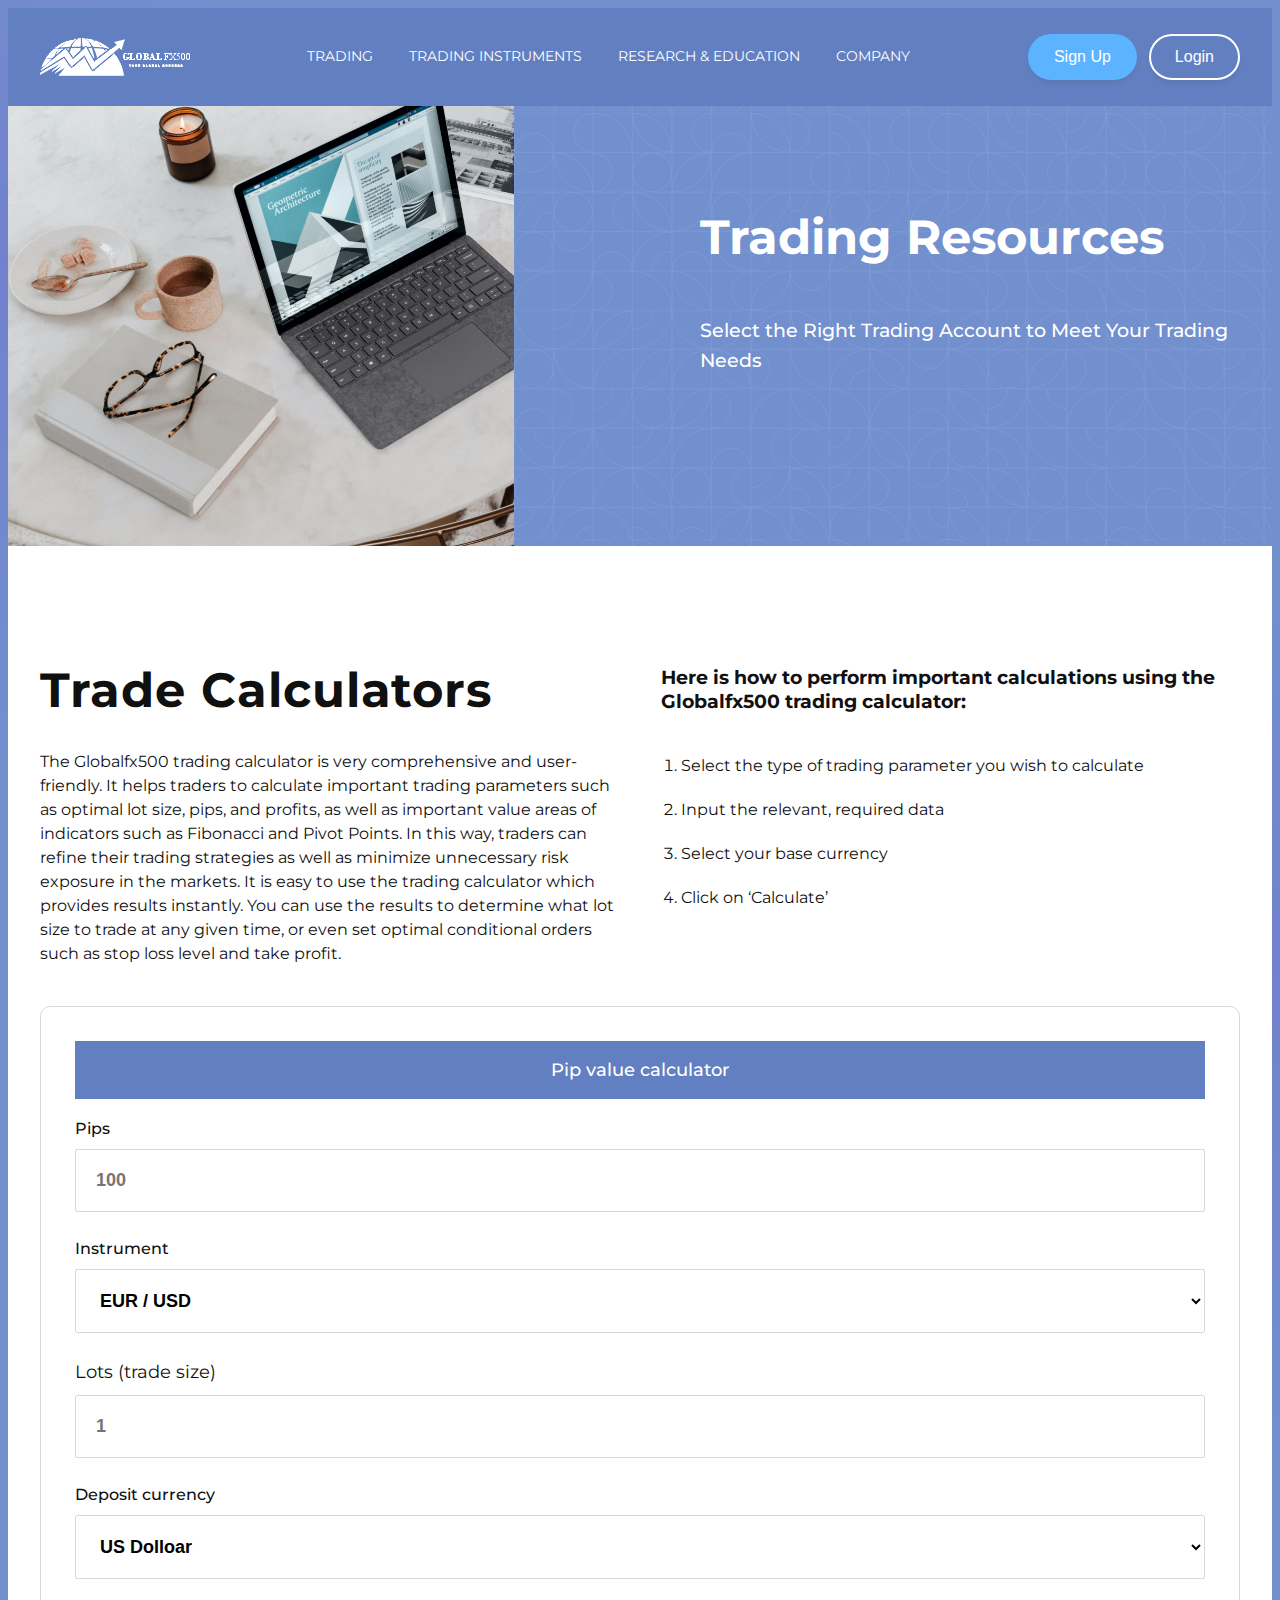
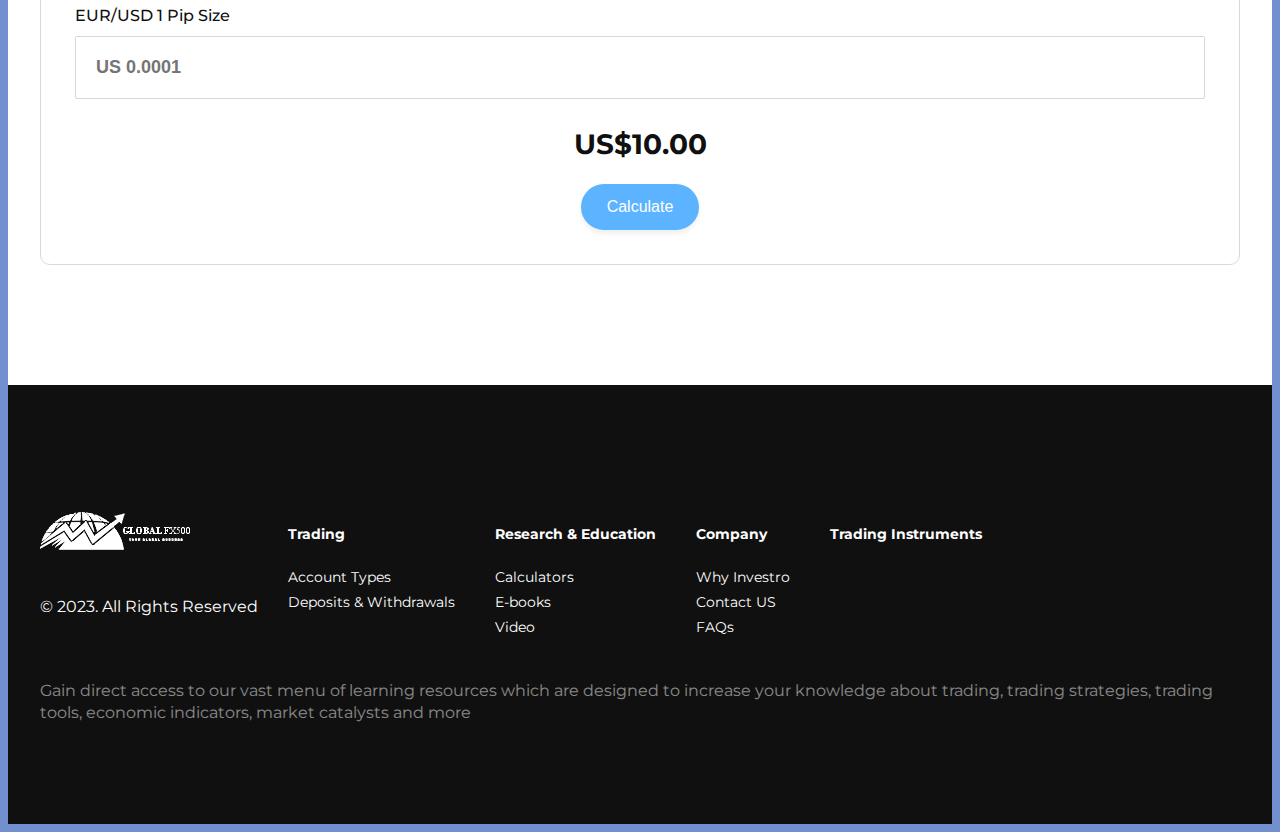
<file: pages/trading-resources-calculator.html>
<!DOCTYPE html>
<html lang="en">
  <head>
    <meta charset="UTF-8">
    <meta http-equiv="X-UA-Compatible" content="IE=edge">
    <meta name="viewport" content="width=device-width, initial-scale=1.0">
    <link type="Image/x-icon" href="/img/fav-icon.png" rel="icon">
    <!-- фавікон -->
    <link
      rel="stylesheet"
      href="https://cdnjs.cloudflare.com/ajax/libs/modern-normalize/1.1.0/modern-normalize.min.css"
      integrity="sha512-wpPYUAdjBVSE4KJnH1VR1HeZfpl1ub8YT/NKx4PuQ5NmX2tKuGu6U/JRp5y+Y8XG2tV+wKQpNHVUX03MfMFn9Q=="
      crossorigin="anonymous"
      referrerpolicy="no-referrer"
    >
    <link rel="preconnect" href="https://fonts.googleapis.com">
    <link rel="preconnect" href="https://fonts.gstatic.com" crossorigin>
    <link
      href="https://fonts.googleapis.com/css2?family=Montserrat:wght@400;500;600;700;800&display=swap"
      rel="stylesheet"
    >
    <link
      rel="stylesheet"
      href="https://cdn.jsdelivr.net/npm/swiper@8/swiper-bundle.min.css"
    >
    <link rel="stylesheet" href="../css/main.min.css">
    <title>Trading Resources Calculator</title>
  </head>

  <body>
    <header class="header header--page">
      <div class="header__container container">
        <div class="logo">
          <a href="../index.html" class="logo__link"
            ><img src="../img/logo.png" alt="logo"
          ></a>
        </div>
        <nav class="nav">
          <ul class="nav__list list">
            <li class="nav__item">
              <a href="./trading-platform.html" class="nav__link link"
                >TRADING</a
              >
            </li>
            <li class="nav__item">
              <a href="./trading-instruments-forex.html" class="nav__link link"
                >TRADING INSTRUMENTS</a
              >
            </li>
            <li class="nav__item">
              <a href="./trading-resources.html" class="nav__link link"
                >RESEARCH & EDUCATION</a
              >
            </li>
            <li class="nav__item">
              <a href="./about-us.html" class="nav__link link">COMPANY</a>
            </li>
          </ul>
        </nav>
        <div class="header__btn-wrp">
          <button class="header__btn btn btn__main">Sign Up</button>
          <button class="header__btn btn btn__secondary">Login</button>
        </div>
      </div>

      <div class="header-mob container">
        <div class="logo mob-logo">
          <a href="" class="logo__link"
            ><img src="../img/logo.png" alt="logo"
          ></a>
        </div>
        <button type="button" class="mob-menu__open-btn" data-menu-open>
          <svg class="mob-menu__icon" width="40" height="40">
            <use href="../img/icons.svg#icon-menu_open"></use>
          </svg>
        </button>
      </div>

      <div class="backdrop is-hidden" data-menu>
        <div class="mob-menu">
          <div class="container">
            <button type="button" class="mob-menu__close-btn" data-menu-close>
              <svg class="mob-menu__button-icon" width="40" height="40">
                <use href="../img/icons.svg#icon-menu_close"></use>
              </svg>
            </button>
            <nav class="mob-nav">
              <ul class="mob-nav__list list">
                <li class="mob-nav__item">
                  <a href="./trading-platform.html" class="mob-nav__link link"
                    >TRADING</a
                  >
                </li>
                <li class="mob-nav__item">
                  <a
                    href="./trading-instruments-forex.html"
                    class="mob-nav__link link"
                    >TRADING INSTRUMENTS</a
                  >
                </li>
                <li class="mob-nav__item">
                  <a href="./trading-resources.html" class="mob-nav__link link"
                    >RESEARCH & EDUCATION</a
                  >
                </li>
                <li class="mob-nav__item">
                  <a href="./about-us.html" class="mob-nav__link link"
                    >COMPANY</a
                  >
                </li>
              </ul>
            </nav>

            <div class="mob-header__btn-wrp">
              <button class="mob-header__btn btn btn__main">Sign Up</button>
              <button class="mob-header__btn btn btn__secondary">Login</button>
            </div>
          </div>
        </div>
      </div>
    </header>

    <main>
      <section class="banner banner--calculator">
        <div class="container banner__container">
          <div class="banner__text-content">
            <h1 class="banner__title">Trading Resources</h1>
            <p class="banner__text">
              Select the Right Trading Account to Meet Your Trading Needs
            </p>
          </div>
        </div>
      </section>
      <section class="calculators">
        <div class="container">
          <div class="calculators__text-container">
            <div class="calculators__wrap-left">
              <h2>Trade Calculators</h2>
              <p>
                The Globalfx500 trading calculator is very comprehensive and
                user-friendly. It helps traders to calculate important trading
                parameters such as optimal lot size, pips, and profits, as well
                as important value areas of indicators such as Fibonacci and
                Pivot Points. In this way, traders can refine their trading
                strategies as well as minimize unnecessary risk exposure in the
                markets. It is easy to use the trading calculator which provides
                results instantly. You can use the results to determine what lot
                size to trade at any given time, or even set optimal conditional
                orders such as stop loss level and take profit.
              </p>
            </div>
            <div class="calculators__wrap-right">
              <h3>
                Here is how to perform important calculations using the
                Globalfx500 trading calculator:
              </h3>
              <ol class="calculators__list">
                <li>
                  Select the type of trading parameter you wish to calculate
                </li>
                <li>Input the relevant, required data</li>
                <li>Select your base currency</li>
                <li>Click on ‘Calculate’</li>
              </ol>
            </div>
          </div>
          <div class="calculators-form-container">
            <form class="calculators-form">
              <h3>Pip value calculator</h3>
              <div class="calculators-form__form-wrp">
                <div class="calculators-form__input-wrap">
                  <label class="label calculators-form__label" for="pips"
                    >Pips</label
                  >
                  <input
                    class="input calculators-form__input"
                    type="number"
                    id="pips"
                    name="pips"
                    placeholder="100"
                  >
                </div>
                <div class="calculators-form__input-wrap">
                  <label class="label calculators-form__label" for="instrument"
                    >Instrument</label
                  >
                  <select class="input" name="instrument" id="instrument">
                    <option value="1">EUR / USD</option>
                  </select>
                </div>
                <div class="calculators-form__input-wrap">
                  <label class="label" for="lots">Lots (trade size)</label>
                  <input
                    class="input calculators-form__input"
                    type="number"
                    id="lots"
                    name="lots"
                    placeholder="1"
                  >
                </div>
                <div class="calculators-form__input-wrap">
                  <label class="label calculators-form__label" for="deposit"
                    >Deposit currency</label
                  >
                  <select class="input" name="deposit" id="deposit">
                    <option value="1">US Dolloar</option>
                  </select>
                </div>
                <div class="calculators-form__input-wrap">
                  <label class="label calculators-form__label" for="size"
                    >EUR/USD 1 Pip Size</label
                  >
                  <input
                    class="input calculators-form__input"
                    type="text"
                    id="size"
                    name="size"
                    placeholder="US 0.0001"
                  >
                </div>
              </div>
              <p>US$10.00</p>
              <button type="submit" class="btn btn__main calculators-form-btn">
                Calculate
              </button>
            </form>
          </div>
        </div>
      </section>
    </main>

    <footer class="footer">
      <div class="container footer__container">
        <div class="footer__wrp">
          <div class="logo-wrap">
            <img src="../img/logo.png" alt="logo" >
            <p class="privacy-text">© 2023. All Rights Reserved</p>
          </div>

          <nav class="footer__menu">
            <ul class="footer__menu-list footer__item list">
              <li class="footer__menu-item">
                <a
                  href="./trading-platform.html"
                  class="link footer__link footer__menu-item--title"
                  >Trading</a
                >
              </li>
              <li class="footer__menu-item">
                <a href="./account-types.html" class="link footer__link"
                  >Account Types</a
                >
              </li>
              <li class="footer__menu-item">
                <a href="./deposits.html" class="link footer__link"
                  >Deposits & Withdrawals</a
                >
              </li>
            </ul>

            <ul class="footer__menu-list footer__item list">
              <li class="footer__menu-item">
                <a
                  href="./trading-platform.html"
                  class="link footer__link footer__menu-item--title"
                  >Research & Education</a
                >
              </li>
              <li class="footer__menu-item">
                <a
                  href="./trading-resources-calculator.html"
                  class="link footer__link"
                  >Calculators</a
                >
              </li>
              <li class="footer__menu-item">
                <a href="./trading-resources.html" class="link footer__link"
                  >E-books</a
                >
              </li>
              <li class="footer__menu-item">
                <a href="./trading-platform.html" class="link footer__link"
                  >Video</a
                >
              </li>
            </ul>

            <ul class="footer__menu-list footer__item list">
              <li class="footer__menu-item">
                <a
                  href="./about-us.html"
                  class="link footer__link footer__menu-item--title"
                  >Company</a
                >
              </li>
              <li class="footer__menu-item">
                <a
                  href="./trading-instruments-forex.html"
                  class="link footer__link"
                  >Why Investro</a
                >
              </li>
              <li class="footer__menu-item">
                <a href="./contact-us.html" class="link footer__link"
                  >Contact US</a
                >
              </li>
              <li class="footer__menu-item">
                <a href="./faq.html" class="link footer__link">FAQs</a>
              </li>
            </ul>

            <ul class="footer__menu-list footer__item list">
              <li class="footer__menu-item">
                <a href="" class="link footer__link footer__menu-item--title"
                  >Trading Instruments</a
                >
              </li>
            </ul>
          </nav>
        </div>
        <p class="footer-txt">
          Gain direct access to our vast menu of learning resources which are
          designed to increase your knowledge about trading, trading strategies,
          trading tools, economic indicators, market catalysts and more
        </p>
      </div>
    </footer>

    <script src="../js/menu.js"></script>
  </body>
</html>
</file>
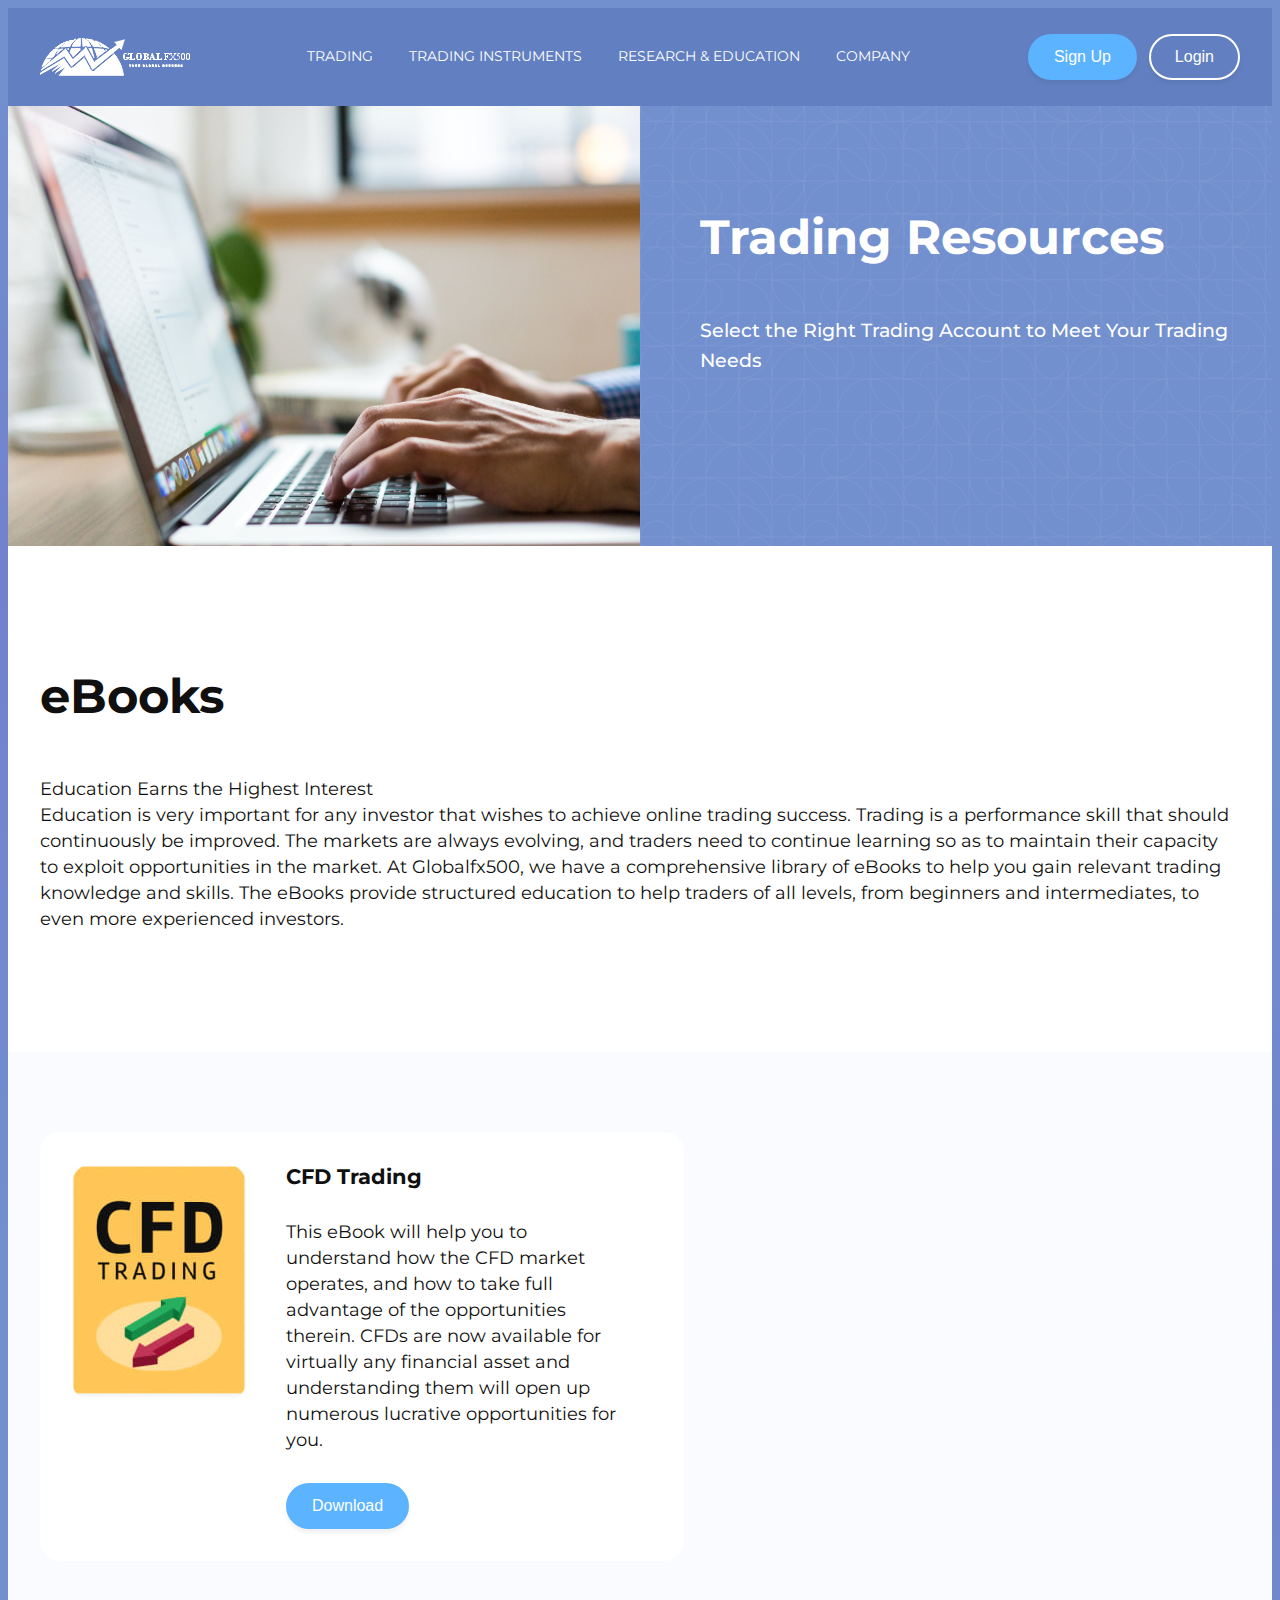
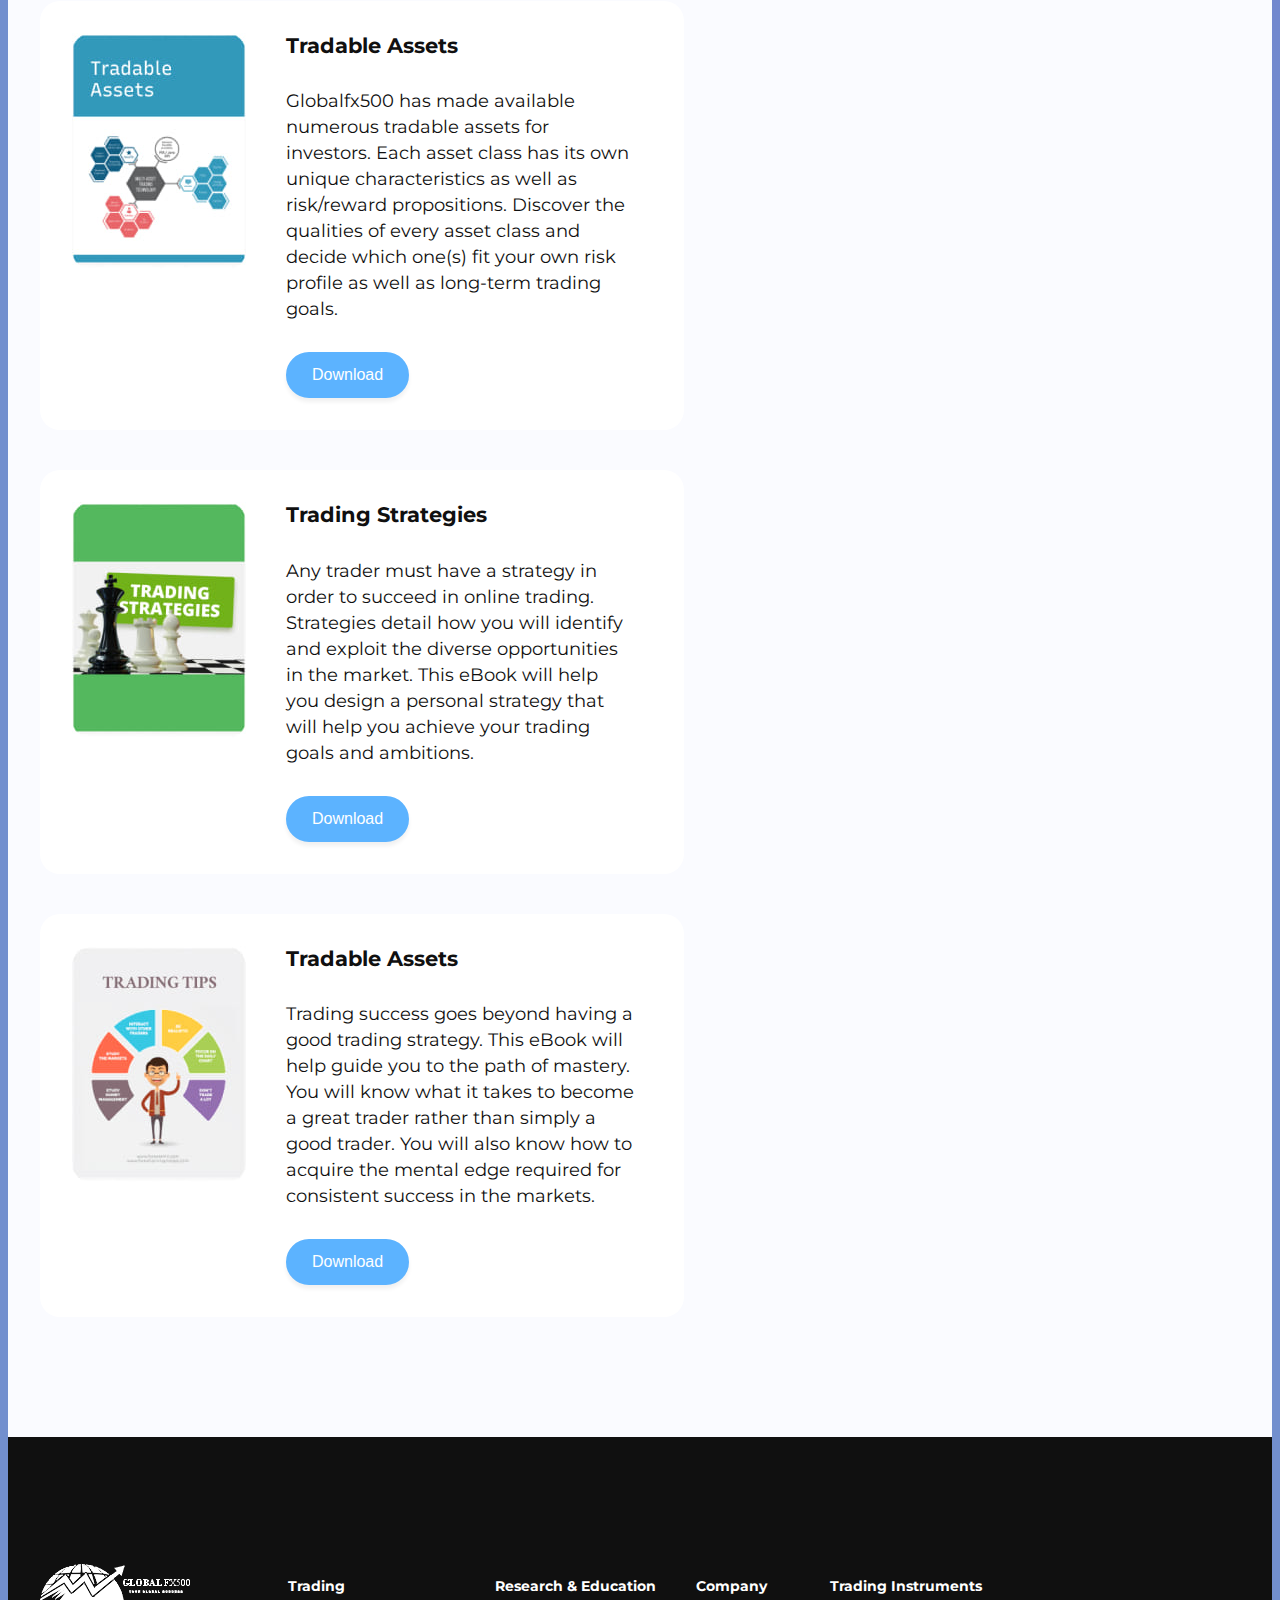
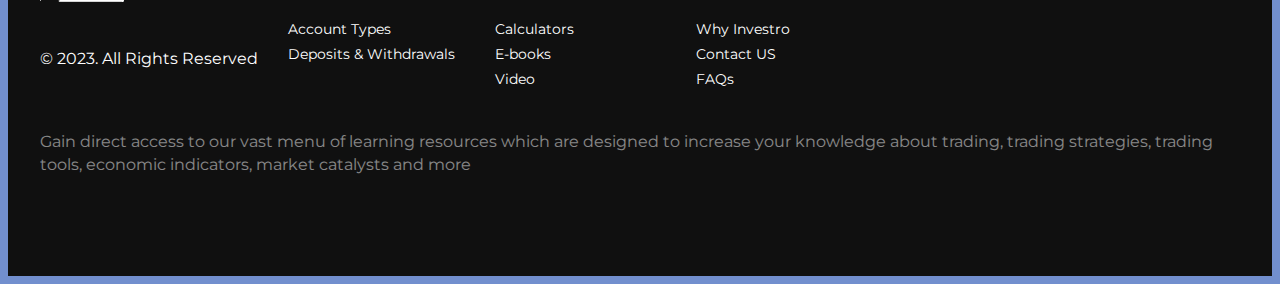
<file: pages/trading-resources.html>
<!DOCTYPE html>
<html lang="en">
  <head>
    <meta charset="UTF-8">
    <meta http-equiv="X-UA-Compatible" content="IE=edge">
    <meta name="viewport" content="width=device-width, initial-scale=1.0">
    <link type="Image/x-icon" href="../img/fav-icon.png" rel="icon">
    <!-- фавікон -->
    <link
      rel="stylesheet"
      href="https://cdnjs.cloudflare.com/ajax/libs/modern-normalize/1.1.0/modern-normalize.min.css"
      integrity="sha512-wpPYUAdjBVSE4KJnH1VR1HeZfpl1ub8YT/NKx4PuQ5NmX2tKuGu6U/JRp5y+Y8XG2tV+wKQpNHVUX03MfMFn9Q=="
      crossorigin="anonymous"
      referrerpolicy="no-referrer"
    >
    <link rel="preconnect" href="https://fonts.googleapis.com" >
    <link rel="preconnect" href="https://fonts.gstatic.com" crossorigin>
    <link
      href="https://fonts.googleapis.com/css2?family=Montserrat:wght@400;500;600;700;800&display=swap"
      rel="stylesheet"
    >
    <link
      rel="stylesheet"
      href="https://cdn.jsdelivr.net/npm/swiper@8/swiper-bundle.min.css"
    >
    <link rel="stylesheet" href="../css/main.min.css">
    <title>Trading Resources</title>
  </head>

  <body>
    <header class="header header--page">
      <div class="header__container container">
        <div class="logo">
          <a href="../index.html" class="logo__link"
            ><img src="../img/logo.png" alt="logo"
          ></a>
        </div>
        <nav class="nav">
          <ul class="nav__list list">
            <li class="nav__item">
              <a href="./trading-platform.html" class="nav__link link">TRADING</a>
            </li>
            <li class="nav__item">
              <a href="./trading-instruments-forex.html" class="nav__link link">TRADING INSTRUMENTS</a>
            </li>
            <li class="nav__item">
              <a href="./trading-resources.html" class="nav__link link">RESEARCH & EDUCATION</a>
            </li>
            <li class="nav__item">
              <a href="./about-us.html" class="nav__link link">COMPANY</a>
            </li>
          </ul>
        </nav>
        <div class="header__btn-wrp">
          <button class="header__btn btn btn__main">Sign Up</button>
          <button class="header__btn btn btn__secondary">Login</button>
        </div>
      </div>

      <div class="header-mob container">
        <div class="logo mob-logo">
          <a href="" class="logo__link"
            ><img src="../img/logo.png" alt="logo"
          ></a>
        </div>
        <button type="button" class="mob-menu__open-btn" data-menu-open>
          <svg class="mob-menu__icon" width="40" height="40">
            <use href="../img/icons.svg#icon-menu_open"></use>
          </svg>
        </button>
      </div>

      <div class="backdrop is-hidden" data-menu>
        <div class="mob-menu">
          <div class="container">
            <button type="button" class="mob-menu__close-btn" data-menu-close>
              <svg class="mob-menu__button-icon" width="40" height="40">
                <use href="../img/icons.svg#icon-menu_close"></use>
              </svg>
            </button>
            <nav class="mob-nav">
              <ul class="mob-nav__list list">
                <li class="mob-nav__item">
                  <a href="./trading-platform.html" class="mob-nav__link link">TRADING</a>
                </li>
                <li class="mob-nav__item">
                  <a href="./trading-instruments-forex.html" class="mob-nav__link link">TRADING INSTRUMENTS</a>
                </li>
                <li class="mob-nav__item">
                  <a href="./trading-resources.html" class="mob-nav__link link">RESEARCH & EDUCATION</a>
                </li>
                <li class="mob-nav__item">
                  <a href="./about-us.html" class="mob-nav__link link">COMPANY</a>
                </li>
              </ul>
            </nav>

            <div class="mob-header__btn-wrp">
              <button class="mob-header__btn btn btn__main">Sign Up</button>
              <button class="mob-header__btn btn btn__secondary">Login</button>
            </div>
          </div>
        </div>
      </div>
    </header>


    <main>
      <section class="banner banner--resources">
        <div class="container banner__container">
          <div class="banner__text-content">
            <h1 class="banner__title">Trading Resources</h1>
            <p class="banner__text">
                Select the Right Trading Account to Meet Your Trading Needs
            </p>
          </div>
        </div>
      </section>

      <section class="ebooks__text">
        <div class="ebooks__text-block container">
          <h2 class="title-48">eBooks</h2>
          <p class="text-16 ebooks--subtitle">Education Earns the Highest Interest</p>
          <p class="text-16">Education is very important for any investor that wishes to achieve online trading success. Trading is a performance skill that should continuously be improved. The markets are always evolving, and traders need to continue learning so as to maintain their capacity to exploit opportunities in the market.
            At Globalfx500, we have a comprehensive library of eBooks to help you gain relevant trading knowledge and skills. The eBooks provide structured education to help traders of all levels, from beginners and intermediates, to even more experienced investors.</p>
        </div>
      </section >

      <section class="ebooks__list-block"> 
        <div class="container">
          <ul class="ebooks__list list">
            <li class="ebooks__item">
              <div class="ebooks__item-link">
                <div class="ebooks__item-img">
                  <img src="../img/ebooks-1.jpg" alt="ebook">
                </div>
                <div class="ebooks__item-text-wrap">
                  <h3 class="ebooks__item-title">CFD Trading</h3>
                  <p class="text-16">This eBook will help you to understand how the CFD market operates, and how to take full advantage of the opportunities therein. CFDs are now available for virtually any financial asset and understanding them will open up numerous lucrative opportunities for you.</p>
                  <button class="ebooks__btn btn btn__main">Download</button>
                </div>
              </div>
            </li>

            <li class="ebooks__item">
              <div class="ebooks__item-link">
                <div class="ebooks__item-img">
                  <img src="../img/ebooks-2.jpg" alt="ebook">
                </div>
                <div class="ebooks__item-text-wrap">
                  <h3 class="ebooks__item-title">Tradable Assets</h3>
                  <p class="text-16">Globalfx500 has made available numerous tradable assets for investors. Each asset class has its own unique characteristics as well as risk/reward propositions. Discover the qualities of every asset class and decide which one(s) fit your own risk profile as well as long-term trading goals.</p>
                  <button class="ebooks__btn btn btn__main">Download</button>
                </div>
              </div>
            </li>

            <li class="ebooks__item">
              <div class="ebooks__item-link">
                <div class="ebooks__item-img">
                  <img src="../img/ebooks-3.jpg" alt="ebook">
                </div>
                <div class="ebooks__item-text-wrap">
                  <h3 class="ebooks__item-title">Trading Strategies</h3>
                  <p class="text-16">Any trader must have a strategy in order to succeed in online trading. Strategies detail how you will identify and exploit the diverse opportunities in the market. This eBook will help you design a personal strategy that will help you achieve your trading goals and ambitions.</p>
                  <button class="ebooks__btn btn btn__main">Download</button>
                </div>
              </div>
            </li>

            <li class="ebooks__item">
              <div class="ebooks__item-link">
                <div class="ebooks__item-img">
                  <img src="../img/ebooks-4.jpg" alt="ebook">
                </div>
                <div class="ebooks__item-text-wrap">
                  <h3 class="ebooks__item-title">Tradable Assets</h3>
                  <p class="text-16">Trading success goes beyond having a good trading strategy. This eBook will help guide you to the path of mastery. You will know what it takes to become a great trader rather than simply a good trader. You will also know how to acquire the mental edge required for consistent success in the markets.</p>
                  <button class="ebooks__btn btn btn__main">Download</button>
                </div>
              </div>
            </li>
          </ul>
        </div>
      </section>
        
    </main>

    <footer class="footer">
      <div class="container footer__container">
        <div class="footer__wrp">
          <div class="logo-wrap">
            <img src="../img/logo.png" alt="logo">
            <p class="privacy-text">© 2023. All Rights Reserved</p>
          </div>
  
          <nav class="footer__menu">
  
            <ul class="footer__menu-list footer__item list">
              <li class="footer__menu-item"><a href="./trading-platform.html" class="link footer__link  footer__menu-item--title">Trading</a></li>
              <li class="footer__menu-item"><a href="./account-types.html" class="link footer__link">Account Types</a></li>
              <li class="footer__menu-item"><a href="./deposits.html" class="link footer__link">Deposits & Withdrawals</a></li>
            </ul>

            <ul class="footer__menu-list footer__item list">
              <li class="footer__menu-item"><a href="./trading-platform.html" class="link footer__link footer__menu-item--title">Research & Education</a></li>
              <li class="footer__menu-item"><a href="./trading-resources-calculator.html" class="link footer__link">Calculators</a></li>
              <li class="footer__menu-item"><a href="./trading-resources.html" class="link footer__link">E-books</a></li>
              <li class="footer__menu-item"><a href="./trading-platform.html" class="link footer__link">Video</a></li>

            </ul>

            <ul class="footer__menu-list footer__item list">
              <li class="footer__menu-item"><a href="./about-us.html" class="link footer__link  footer__menu-item--title">Company</a></li>
              <li class="footer__menu-item"><a href="./trading-instruments-forex.html" class="link footer__link">Why Investro</a></li>
              <li class="footer__menu-item"><a href="./contact-us.html" class="link footer__link">Contact US</a></li>
              <li class="footer__menu-item"><a href="./faq.html" class="link footer__link">FAQs</a></li>
            </ul>

            <ul class="footer__menu-list footer__item list">
              <li class="footer__menu-item"><a href="" class="link footer__link  footer__menu-item--title">Trading Instruments</a></li>
            </ul>

          </nav>
          
        </div>
        <p class="footer-txt">Gain direct access to our vast menu of learning resources which are designed to increase your knowledge about trading, trading strategies, trading tools, economic indicators, market catalysts and more</p>
      </div>
    </footer>

    <script src="../js/menu.js"></script>
  </body>
</html>
</file>
<file: css/main.min.css>
p,h1,h2,h3,h4,h5,h6{margin:0}ul{margin:0;padding-left:0}body{font-family:"Montserrat",sans-serif;color:#fff;font-family:Montserrat;font-size:18px;font-style:normal;font-weight:400;line-height:140%;background:var(--primary-background)}img{display:block;width:100%;max-width:100%;height:auto}address{font-style:normal}.list{list-style:none}.link{text-decoration:none}.is-hidden{opacity:0;visibility:hidden;pointer-events:none}.visually-hidden{position:absolute;white-space:nowrap;width:1px;height:1px;overflow:hidden;border:0;padding:0;clip:rect(0 0 0 0);-webkit-clip-path:inset(50%);clip-path:inset(50%);margin:-1px}.no-scroll{overflow:hidden}a.link:hover{cursor:pointer;color:#2c3378;transition:all 250ms cubic-bezier(0.4, 0, 0.2, 1)}.container{width:100%;margin-left:auto;margin-right:auto;padding-left:20px;padding-right:20px}@media screen and (min-width: 480px){.container{width:480px}}@media screen and (min-width: 768px){.container{width:768px;padding-left:10px;padding-right:10px}}@media screen and (min-width: 1200px){.container{width:1200px}}:root{--text-color: #ffffff;--secondary-text-color: #101010;--accent-color: #5CB3FF;--primary-background: linear-gradient(209deg, #728FCE 19%, #7281CE 30.75%, #728FCE 46.56%);--secondary-background-color: #FAFBFF}.visually-hidden{position:absolute;white-space:nowrap;width:1px;height:1px;overflow:hidden;border:0;padding:0;clip:rect(0 0 0 0);-webkit-clip-path:inset(50%);clip-path:inset(50%);margin:-1px}.banner{background:linear-gradient(rgba(0, 0, 0, 0.6), rgba(0, 0, 0, 0.6)),linear-gradient(rgb(114, 143, 206), rgb(114, 143, 206)),url("../img/trading-platform-baner.jpg");background-size:100%,100% 0%,100% auto;background-position:center,bottom,top;background-repeat:no-repeat;padding:50px 0}@media screen and (min-width: 768px){.banner{background:url("../img/bg-pattern.svg"),linear-gradient(rgb(114, 143, 206), rgb(114, 143, 206)),url("../img/trading-platform-baner.jpg");padding:80px 0;background-size:60% auto,60% 100%,60% auto;background-position:right center,right,left;background-repeat:repeat-y,no-repeat,no-repeat}}@media screen and (min-width: 1200px){.banner{background:url("../img/bg-pattern.svg"),linear-gradient(rgb(114, 143, 206), rgb(114, 143, 206)),url("../img/trading-platform-baner.jpg");padding:100px 0;background-size:60% auto,60% 100%,60% auto;background-position:right center,right,left;background-repeat:repeat-y,no-repeat,no-repeat}}.banner__text-content{margin-left:30%}@media screen and (min-width: 768px){.banner__text-content{margin-left:55%}}.banner__title{font-size:24px;font-weight:700;line-height:40px;margin-bottom:30px}@media screen and (min-width: 1200px){.banner__title{font-size:48px;line-height:62px;margin-bottom:48px}}.banner__text{font-size:16px}@media screen and (min-width: 768px){.banner__text{font-size:19px;font-weight:500;line-height:30px}}.banner--deposits{background:linear-gradient(rgba(0, 0, 0, 0.6), rgba(0, 0, 0, 0.6)),linear-gradient(rgb(114, 143, 206), rgb(114, 143, 206)),url("../img/deposits-hero.jpeg");background-size:100%,100% 0%,100% auto;background-position:center,bottom,top;background-repeat:no-repeat;padding:50px 0}@media screen and (min-width: 768px){.banner--deposits{background:url("../img/bg-pattern.svg"),linear-gradient(rgb(114, 143, 206), rgb(114, 143, 206)),url("../img/deposits-hero.jpeg");padding:80px 0;background-size:60% auto,60% 100%,60% auto;background-position:right center,right,left;background-repeat:repeat-y,no-repeat,no-repeat}}@media screen and (min-width: 1200px){.banner--deposits{background:url("../img/bg-pattern.svg"),linear-gradient(rgb(114, 143, 206), rgb(114, 143, 206)),url("../img/deposits-hero.jpeg");padding:100px 0;background-size:60% auto,60% 100%,60% auto;background-position:right center,right,left;background-repeat:repeat-y,no-repeat,no-repeat}}.banner--deposits{background:linear-gradient(rgba(0, 0, 0, 0.6), rgba(0, 0, 0, 0.6)),linear-gradient(rgb(114, 143, 206), rgb(114, 143, 206)),url("../img/deposits-hero.jpeg");background-size:100%,100% 0%,100% auto;background-position:center,bottom,top;background-repeat:no-repeat;padding:50px 0}@media screen and (min-width: 768px){.banner--deposits{background:url("../img/bg-pattern.svg"),linear-gradient(rgb(114, 143, 206), rgb(114, 143, 206)),url("../img/deposits-hero.jpeg");padding:80px 0;background-size:60% auto,60% 100%,60% auto;background-position:right center,right,left;background-repeat:repeat-y,no-repeat,no-repeat}}@media screen and (min-width: 1200px){.banner--deposits{background:url("../img/bg-pattern.svg"),linear-gradient(rgb(114, 143, 206), rgb(114, 143, 206)),url("../img/deposits-hero.jpeg");padding:100px 0;background-size:60% auto,60% 100%,60% auto;background-position:right center,right,left;background-repeat:repeat-y,no-repeat,no-repeat}}.banner--news{background:linear-gradient(rgba(0, 0, 0, 0.6), rgba(0, 0, 0, 0.6)),linear-gradient(rgb(114, 143, 206), rgb(114, 143, 206)),url("../img/banner-news.jpg");background-size:100%,100% 0%,100% auto;background-position:center,bottom,top;background-repeat:no-repeat;padding:50px 0}@media screen and (min-width: 768px){.banner--news{background:url("../img/bg-pattern.svg"),linear-gradient(rgb(114, 143, 206), rgb(114, 143, 206)),url("../img/banner-news.jpg");padding:80px 0px 120px 0px;background-size:60% auto,60% 100%,60% auto;background-position:right center,right,left;background-repeat:repeat-y,no-repeat,no-repeat}}@media screen and (min-width: 1200px){.banner--news{background:url("../img/bg-pattern.svg"),linear-gradient(rgb(114, 143, 206), rgb(114, 143, 206)),url("../img/banner-news.jpg");padding:100px 0px 170px 0px;background-size:60% auto,60% 100%,60% auto;background-position:right center,right,left;background-repeat:repeat-y,no-repeat,no-repeat}}.banner--account{background:linear-gradient(rgba(0, 0, 0, 0.6), rgba(0, 0, 0, 0.6)),linear-gradient(rgb(114, 143, 206), rgb(114, 143, 206)),url("../img/bannerAccount-Types.jpg");background-size:100%,100% 0%,100% auto;background-position:center,bottom,top;background-repeat:no-repeat;padding:50px 0}@media screen and (min-width: 768px){.banner--account{background:url("../img/bg-pattern.svg"),linear-gradient(rgb(114, 143, 206), rgb(114, 143, 206)),url("../img/bannerAccount-Types.jpg");padding:80px 0px 120px 0px;background-size:60% auto,50% 100%,60% auto;background-position:right center,right,left;background-repeat:repeat-y,no-repeat,no-repeat}}@media screen and (min-width: 1200px){.banner--account{background:url("../img/bg-pattern.svg"),linear-gradient(rgb(114, 143, 206), rgb(114, 143, 206)),url("../img/bannerAccount-Types.jpg");padding:100px 0px 170px 0px;background-size:50% auto,50% 100%,60% auto;background-position:right center,right,left;background-repeat:repeat-y,no-repeat,no-repeat}}.banner--about-us{background:linear-gradient(rgba(0, 0, 0, 0.6), rgba(0, 0, 0, 0.6)),linear-gradient(rgb(114, 143, 206), rgb(114, 143, 206)),url("../img/banner-about-us.jpg");background-size:100%,100% 0%,100% auto;background-position:center,bottom,top;background-repeat:no-repeat;padding:50px 0}@media screen and (min-width: 768px){.banner--about-us{background:url("../img/bg-pattern.svg"),linear-gradient(rgb(114, 143, 206), rgb(114, 143, 206)),url("../img/banner-about-us.jpg");padding:80px 0px 120px 0px;background-size:60% auto,60% 100%,60% auto;background-position:right center,right,left;background-repeat:repeat-y,no-repeat,no-repeat}}@media screen and (min-width: 1200px){.banner--about-us{background:url("../img/bg-pattern.svg"),linear-gradient(rgb(114, 143, 206), rgb(114, 143, 206)),url("../img/banner-about-us.jpg");padding:100px 0px 170px 0px;background-size:60% auto,60% 100%,60% auto;background-position:right center,right,left;background-repeat:repeat-y,no-repeat,no-repeat}}.banner--contact-us,.banner--faq{background:linear-gradient(rgba(0, 0, 0, 0.6), rgba(0, 0, 0, 0.6)),linear-gradient(rgb(114, 143, 206), rgb(114, 143, 206)),url("../img/banner-faq.jpg");background-size:100%,100% 0%,100% auto;background-position:center,bottom,top;background-repeat:no-repeat;padding:50px 0}@media screen and (min-width: 768px){.banner--contact-us,.banner--faq{background:url("../img/bg-pattern.svg"),linear-gradient(rgb(114, 143, 206), rgb(114, 143, 206)),url("../img/banner-faq.jpg");padding:80px 0px 120px 0px;background-size:60% auto,60% 100%,60% auto;background-position:right center,right,left;background-repeat:repeat-y,no-repeat,no-repeat}}@media screen and (min-width: 1200px){.banner--contact-us,.banner--faq{background:url("../img/bg-pattern.svg"),linear-gradient(rgb(114, 143, 206), rgb(114, 143, 206)),url("../img/banner-faq.jpg");padding:100px 0px 170px 0px;background-size:60% auto,60% 100%,60% auto;background-position:right center,right,left;background-repeat:repeat-y,no-repeat,no-repeat}}.banner--instruments{background:linear-gradient(rgba(0, 0, 0, 0.6), rgba(0, 0, 0, 0.6)),linear-gradient(rgb(114, 143, 206), rgb(114, 143, 206)),url("../img/banner-Asset-Selection.jpg");background-size:100%,100% 0%,100% auto;background-position:center,bottom,top;background-repeat:no-repeat;padding:50px 0}@media screen and (min-width: 768px){.banner--instruments{background:url("../img/bg-pattern.svg"),linear-gradient(rgb(114, 143, 206), rgb(114, 143, 206)),url("../img/banner-Asset-Selection.jpg");padding:80px 0px 120px 0px;background-size:60% auto,60% 100%,60% auto;background-position:right center,right,left;background-repeat:repeat-y,no-repeat,no-repeat}}@media screen and (min-width: 1200px){.banner--instruments{background:url("../img/bg-pattern.svg"),linear-gradient(rgb(114, 143, 206), rgb(114, 143, 206)),url("../img/banner-Asset-Selection.jpg");padding:100px 0px 170px 0px;background-size:60% auto,60% 100%,60% auto;background-position:right center,right,left;background-repeat:repeat-y,no-repeat,no-repeat}}.banner--calculator{background:linear-gradient(rgba(0, 0, 0, 0.6), rgba(0, 0, 0, 0.6)),linear-gradient(rgb(114, 143, 206), rgb(114, 143, 206)),url("../img/banner-calculators.jpg");background-size:100%,100% 0%,100% auto;background-position:center,bottom,top;background-repeat:no-repeat;padding:50px 0}@media screen and (min-width: 768px){.banner--calculator{background:url("../img/bg-pattern.svg"),linear-gradient(rgb(114, 143, 206), rgb(114, 143, 206)),url("../img/banner-calculators.jpg");padding:80px 0px 120px 0px;background-size:60% auto,60% 100%,60% auto;background-position:right center,right,left;background-repeat:repeat-y,no-repeat,no-repeat}}@media screen and (min-width: 1200px){.banner--calculator{background:url("../img/bg-pattern.svg"),linear-gradient(rgb(114, 143, 206), rgb(114, 143, 206)),url("../img/banner-calculators.jpg");padding:100px 0px 170px 0px;background-size:60% auto,60% 100%,60% auto;background-position:right center,right,left;background-repeat:repeat-y,no-repeat,no-repeat}}.banner--resources{background:linear-gradient(rgba(0, 0, 0, 0.6), rgba(0, 0, 0, 0.6)),linear-gradient(rgb(114, 143, 206), rgb(114, 143, 206)),url("../img/banner-resourses.jpg");background-size:100%,100% 0%,100% auto;background-position:center,bottom,top;background-repeat:no-repeat;padding:50px 0}@media screen and (min-width: 768px){.banner--resources{background:url("../img/bg-pattern.svg"),linear-gradient(rgb(114, 143, 206), rgb(114, 143, 206)),url("../img/banner-resourses.jpg");padding:80px 0px 120px 0px;background-size:50% auto,50% 100%,60% auto;background-position:right center,right,left;background-repeat:repeat-y,no-repeat,no-repeat}}@media screen and (min-width: 1200px){.banner--resources{background:url("../img/bg-pattern.svg"),linear-gradient(rgb(114, 143, 206), rgb(114, 143, 206)),url("../img/banner-resourses.jpg");padding:100px 0px 170px 0px;background-size:50% auto,50% 100%,60% auto;background-position:right center,right,left;background-repeat:repeat-y,no-repeat,no-repeat}}.btn{display:flex;align-items:center;justify-content:center;font-size:16px;display:flex;padding:12px 24px;flex-direction:column;align-items:flex-start;gap:4px;border-radius:100px;color:var(--text-color);cursor:pointer;transition:all 250ms cubic-bezier(0.4, 0, 0.2, 1);box-shadow:0px 4px 4px 0px rgba(0,0,0,.06)}.btn__main{background:var(--accent-color);border:2px solid var(--accent-color)}.btn__main:hover,.btn__main:focus{background:#6a8ad1;border:2px solid #fff}.btn__secondary{background:rgba(0,0,0,0);border:2px solid #fff}.btn__secondary:hover,.btn__secondary:focus{background:#fff;border:2px solid fff;color:#6a8ad1}.title-48{font-size:24px;line-height:129.167%;font-weight:700;margin-bottom:28px}@media screen and (min-width: 768px){.title-48{font-size:48px;line-height:129.167%;margin-bottom:48px}}.title-40{font-size:24px;font-weight:700;line-height:130%;margin-bottom:28px}@media screen and (min-width: 768px){.title-40{font-size:40px;font-style:normal;line-height:130%;margin-bottom:48px}}.title-20{font-size:16px;font-style:normal;font-weight:700;line-height:150%;letter-spacing:.6px}@media screen and (min-width: 768px){.title-20{font-size:20px}}.text-22{font-size:18px;font-style:normal;font-weight:500;line-height:normal}@media screen and (min-width: 768px){.text-22{font-size:22px}}.text-18{font-size:14px;font-style:normal;font-weight:500;line-height:135.687%}@media screen and (min-width: 768px){.text-18{font-size:18px}}.text-16{font-size:16px;font-style:normal;font-weight:400;line-height:26px}@media screen and (min-width: 768px){.text-16{font-size:16px}}@media screen and (min-width: 1200px){.text-16{font-size:18px}}.header{padding:24px 0px;font-size:10px}@media screen and (min-width: 1200px){.header{font-size:14px}}.header__container{display:none}@media screen and (min-width: 768px){.header__container{display:flex;align-items:center;justify-content:space-between}}.header__btn-wrp{display:flex;align-items:center;justify-content:space-between;gap:6px}@media screen and (min-width: 1200px){.header__btn-wrp{gap:12px}}.header--page{background-color:#6280c1}.logo{width:110px}@media screen and (min-width: 1200px){.logo{width:150px}}.nav__list{display:flex;align-items:center;justify-content:space-between;gap:15px}@media screen and (min-width: 1200px){.nav__list{gap:36px}}.nav__link{color:var(--text-color);font-size:10px}@media screen and (min-width: 1200px){.nav__link{font-size:14px}}.mob-nav__list{display:flex;flex-wrap:wrap;flex-direction:column;gap:30px}.mob-nav__link{color:var(--text-color)}.mob-header__btn-wrp{display:flex;align-items:center;justify-content:center;gap:5px}.backdrop{position:absolute;top:0;background-color:rgba(0,0,0,.2);width:100%;height:100%;transition:opacity 250ms cubic-bezier(0.4, 0, 0.2, 1),visibility 250ms cubic-bezier(0.4, 0, 0.2, 1)}.mob-logo{padding-left:20px}@media screen and (min-width: 768px){.mob-logo{display:none}}.header-mob{display:flex;align-items:flex-end;justify-content:space-between}@media screen and (min-width: 768px){.header-mob{display:none}}@media screen and (min-width: 768px){.header-top-mob{display:none}}.mob-menu{position:fixed;background:var(--primary-background);z-index:1000;top:0;right:0;width:100vw;height:70vh;padding:24px 0px}.mob-menu>.container{height:100%;display:flex;flex-direction:column;justify-content:space-between}.mob-menu__nav{padding-left:30px}.mob-menu__icon{background-color:var(--accent-color)}.mob-menu__close-btn,.mob-menu__open-btn{display:block;margin-left:auto;background:var(--primary-background);border:none;transition:fill 250ms cubic-bezier(0.4, 0, 0.2, 1);cursor:pointer;fill:#fff}.mob-menu__close-btn:hover,.mob-menu__close-btn:focus,.mob-menu__open-btn:hover,.mob-menu__open-btn:focus{fill:#2c3378}.mob-menu__open-btn>.mob-menu__icon{background-color:var(--primary-background-color)}.mob-menu__open-btn{background-color:var(--primary-background-color)}.mob-menu__item:not(:last-child){margin-bottom:22px}.mob-menu__link{font-weight:500;font-size:24px;line-height:35px;letter-spacing:.02em;color:#212121;transition:color 250ms cubic-bezier(0.4, 0, 0.2, 1)}.mob-menu__link:hover,.mob-menu__link:focus{color:#2c3378}@media screen and (min-width: 768px){.mob-menu__open-btn{display:none}}.header-dark{background-color:#6280c1}.hero{padding:86px 0px 60px 0px}.hero__top{display:flex;flex-wrap:wrap;flex-direction:column;gap:50px}@media screen and (min-width: 768px){.hero__top{flex-direction:row;flex-wrap:nowrap;justify-content:space-between;align-items:center}}.hero__title-wrp{max-width:450px}@media screen and (min-width: 1200px){.hero__title-wrp{max-width:600px}}.hero__title{font-size:24px;font-weight:400;display:block;margin-bottom:52px}@media screen and (min-width: 1200px){.hero__title{font-size:40px;font-style:normal;line-height:130%;text-transform:capitalize;font-weight:500}}.hero__title b{font-weight:800}.hero__img-wrp{max-width:420px;position:relative;z-index:1;margin-bottom:60px}.hero__img-wrp::after{content:"";display:block;width:100%;height:77%;border-radius:50%;background:rgba(255,255,255,.1);position:absolute;bottom:5%;left:0;z-index:-1}.hero__bottom{font-size:20px}.hero__slogan{padding:34px 20px;border-radius:20px;background:#fff;font-size:18px;color:var(--secondary-text-color);font-weight:500;text-align:center;margin-bottom:32px}@media screen and (min-width: 1200px){.hero__slogan{font-size:22px;display:flex;justify-content:center;align-items:center}}.hero__slogan b{font-weight:700}.hero__benefits{padding:24px 34px;border-radius:20px;background:rgba(61,65,153,.6);text-align:center}@media screen and (min-width: 768px){.hero__benefits{text-align:left}}.hero__benefits-list{display:flex;flex-wrap:wrap;flex-direction:row;gap:30px;justify-content:center}@media screen and (min-width: 768px){.hero__benefits-list{align-items:flex-start;gap:24px;align-items:baseline;justify-content:center}}.hero__benefits-item{transition:all 150ms cubic-bezier(0.4, 0, 0.2, 1);font-size:18px;width:calc((100% - 30px)/2);display:flex;flex-direction:column;align-items:center}@media screen and (min-width: 768px){.hero__benefits-item{width:calc((100% - 120px)/6);gap:20px}}.hero__benefits-icon{width:76px;height:76px;fill:currentColor;transition:all 150ms cubic-bezier(0.4, 0, 0.2, 1);margin-bottom:-15px}.hero__benefits-item:hover .hero__benefits-icon{fill:var(--accent-color)}.hero__benefits-item:hover,.hero__benefits-item:focus{color:var(--accent-color)}.hero__benefits-item:focus .hero__benefits-icon{fill:var(--accent-color)}.hero__benefits-txt{max-width:158px;font-size:14px;text-align:center}@media screen and (min-width: 768px){.hero__benefits-txt{font-size:16px;text-align:left}}.about{padding-top:50px;padding-bottom:50px;background:var(--secondary-background-color);color:var(--secondary-text-color)}@media screen and (min-width: 768px){.about{padding-top:120px;padding-bottom:120px}}.about__block-list{display:flex;gap:40px;flex-direction:column}@media screen and (min-width: 768px){.about__block-list{flex-direction:row}}.about__block-item{padding:32px 32px 32px 46px;background-color:#fff;border-radius:20px;transition:all 250ms cubic-bezier(0.4, 0, 0.2, 1)}.about__block-item:hover,.about__block-item:focus{scale:1.05}.about__block-title{font-size:20px;margin-bottom:36px;text-transform:uppercase}.about__benefits-item{position:relative;font-size:14px;margin-bottom:30px}.about__benefits-item::after{position:absolute;display:block;width:14px;height:14px;border-radius:7px;content:"";background-color:#728fce;top:5px;left:-20px}.news{background-color:#2c3378;padding-top:200px;padding-bottom:80px;position:relative}@media screen and (min-width: 1200px){.news{padding-top:120px;padding-bottom:120px}}.news-item{width:100%;padding:32px 32px 58px 32px;border-radius:20px;background:#fafbff;box-shadow:0px 2px 20px 0px rgba(0,0,0,.06)}.news__img{width:100%;height:290px;overflow:hidden;margin-bottom:36px;position:relative}.news__img img{position:absolute;top:0;left:0;width:100%;height:100%;-o-object-fit:cover;object-fit:cover}.news__text{font-size:18px;font-style:normal;font-weight:600;line-height:140%;overflow:hidden;text-overflow:ellipsis;width:90%;margin-bottom:36px;color:var(--secondary-text-color)}.news__day{color:#101010;font-size:16px;font-style:normal;font-weight:400;line-height:140%}.news__container{position:relative;display:flex;align-items:center;top:-60px;flex-direction:column-reverse}@media screen and (min-width: 1200px){.news__container{top:60px;flex-direction:row}}.news__title-wrp{position:absolute;left:20px;margin-top:10px}.news__title{font-size:22px;font-weight:700;line-height:130%;text-transform:capitalize}@media screen and (min-width: 768px){.news__title{font-size:48px}}.news__subtitle{font-size:18px;font-weight:500;line-height:130%;text-transform:capitalize}@media screen and (min-width: 768px){.news__subtitle{font-size:24px}}.news__btn{margin-left:auto;font-size:12px;font-style:normal;font-weight:500;line-height:135.687%;z-index:10000}.swiper{width:95%;height:100%;padding:0px 0px 100px 0px}@media screen and (min-width: 768px){.swiper{width:100%}}@media screen and (min-width: 1200px){.swiper{width:100%;padding:200px 0px 0px 200px}}@media screen and (min-width: 1600px){.swiper{width:1500px;padding:200px 0px 0px 0px}}.swiper-button-prev{width:85px;height:85px;top:90%}@media screen and (min-width: 1200px){.swiper-button-prev{top:17px;left:67%}}@media screen and (min-width: 1500px){.swiper-button-prev{left:60%}}.swiper-slide{border-radius:20px}@media screen and (min-width: 1200px){.swiper-slide{width:560px}}.swiper-button-next{width:85px;height:85px;top:90%}@media screen and (min-width: 1200px){.swiper-button-next{top:17px;right:21%}}@media screen and (min-width: 1500px){.swiper-button-next{right:29%}}body .swiper .swiper-wrapper .swiper-slide-shadow-left{border-radius:20px;background-image:linear-gradient(to left, rgba(0, 0, 0, 0), rgba(0, 0, 0, 0.2))}body .swiper .swiper-wrapper .swiper-slide-shadow-right{border-radius:20px;background-image:linear-gradient(to left, rgba(0, 0, 0, 0.2), rgba(0, 0, 0, 0))}.swiper-button-next:after,.swiper-container-rtl .swiper-button-prev:after{content:"";width:100px;height:80px;background:url("../img/arrow-right.svg")}.swiper-button-prev:after,.swiper-container-rtl .swiper-button-prev:after{content:"";width:100px;height:80px;background:url("../img/arrow.svg")}.description{background-image:url("../img/bg-pattern.svg");padding:80px 0px}@media screen and (min-width: 1200px){.description{padding:136px 0px}}.description__container{display:flex;justify-content:space-between;gap:90px;align-items:center;flex-direction:column}@media screen and (min-width: 1200px){.description__container{flex-direction:row}}.description__title{font-size:24px;font-weight:700;letter-spacing:.96px;line-height:30px;margin-bottom:30px}@media screen and (min-width: 768px){.description__title{font-size:48px;line-height:60px}}.description__text{font-size:14px;font-weight:400;line-height:140%}@media screen and (min-width: 768px){.description__text{font-size:18px}}.description__text--second{margin-top:20px}.description__image-wrp{max-width:559px;border-radius:20px;overflow:hidden}.video{padding:80px 0px;background:#fff;color:var(--secondary-text-color)}.video__container{display:flex;justify-content:space-between;flex-direction:column;gap:50px}@media screen and (min-width: 1200px){.video__container{flex-direction:row}}.video__title{font-size:24px;font-style:normal;font-weight:700;line-height:normal;letter-spacing:.72px;margin-bottom:28px}@media screen and (min-width: 1200px){.video__title{font-size:36px;margin-bottom:48px}}.video__txt{font-size:14px;font-style:normal;font-weight:400;line-height:140%}@media screen and (min-width: 1200px){.video__txt{font-size:18px}}#newVideoSwiper{width:100%;padding:0;margin-right:auto;margin-left:0;margin-top:20px;padding-bottom:120px}@media screen and (min-width: 768px){#newVideoSwiper{width:760px}}@media screen and (min-width: 1200px){#newVideoSwiper{width:760px;height:500px;margin-top:60px}}.video-btn-next{top:86%;right:0%}@media screen and (min-width: 1200px){.video-btn-next{left:100px;top:55%}}.video-btn-prev{top:86%;left:0%}@media screen and (min-width: 1200px){.video-btn-prev{left:20px;top:55%}}.swiper-slide-img{position:relative}.swiper-slide-img::after{position:absolute;content:" ";width:60px;height:60px;background:url("../img/play.png");display:block;transform:translate(-50%);top:40%;left:50%;z-index:1000000}.ebooks{border-radius:20px;border:1px solid #e2e4ed;background:#fff;padding:32px;max-width:350px;max-height:600px;margin:0 auto}@media screen and (min-width: 1200px){.ebooks__img-wrp{width:276px;height:188px}}.ebooks__title-wrp{display:flex;justify-content:space-between;align-items:center;margin-bottom:48px}.ebooks__title{font-size:24px;font-weight:700;letter-spacing:.72px}@media screen and (min-width: 1200px){.ebooks__title{font-size:36px}}.ebooks__link{transition:all 250ms cubic-bezier(0.4, 0, 0.2, 1)}.ebooks__link:hover{opacity:.5}.currency{padding:130px 0px;background:#fafbff;color:var(--secondary-text-color)}.currency__title{text-align:center;font-size:24px;font-style:normal;font-weight:700;line-height:135.687%;letter-spacing:1.44px;text-transform:capitalize;margin-bottom:28px}@media screen and (min-width: 1200px){.currency__title{font-size:48px;margin-bottom:38px}}.currency__text{text-align:center;font-size:18px;font-weight:400;line-height:135.687%;margin-bottom:60px}.currency__img{border-radius:7px;overflow:hidden;padding:50px;background-color:#fff;margin-bottom:60px}.currency__btn{margin:0 auto;border:2px solid #fff;font-weight:500}.currency__title{text-align:center;font-size:24px;font-style:normal;font-weight:700;line-height:135.687%;letter-spacing:1.44px;text-transform:capitalize;margin-bottom:48px}@media screen and (min-width: 1200px){.currency__title{font-size:48px}}.currency__text{text-align:center;font-size:18px;font-weight:400;line-height:135.687%;margin-bottom:60px}.currency__img{border-radius:7px;overflow:hidden;padding:50px;background-color:#fff;margin-bottom:60px}.currency__btn{margin:0 auto;border:2px solid #fff;font-weight:500}.currency__title{text-align:center;font-size:24px;font-style:normal;font-weight:700;line-height:135.687%;letter-spacing:1.44px;text-transform:capitalize;margin-bottom:48px}@media screen and (min-width: 1200px){.currency__title{font-size:48px}}.currency__text{text-align:center;font-size:18px;font-weight:400;line-height:135.687%;margin-bottom:60px}.currency__img{border-radius:7px;overflow:hidden;padding:50px;background-color:#fff;margin-bottom:60px}.currency__btn{margin:0 auto;border:2px solid #fff;font-weight:500}.trader{padding:100px 0px 252px;background-color:#6a8ad1;color:var(--secondary-text-color)}.trader__container{padding:90px 20px;background-color:#fff;border-radius:20px;display:flex;flex-direction:column;position:relative}@media screen and (min-width: 768px){.trader__container{padding:90px}}@media screen and (min-width: 1200px){.trader__title,.trader__text--bold,.trader__text{max-width:55%}}.trader__title{font-size:24px;font-style:normal;font-weight:700;line-height:130%;text-transform:capitalize;margin-bottom:36px}@media screen and (min-width: 1200px){.trader__title{font-size:48px}}.trader__text--bold{font-size:14px;font-style:normal;font-weight:700;line-height:150%;margin-bottom:36px}@media screen and (min-width: 1200px){.trader__text--bold{font-size:18px}}.trader__text{margin-bottom:20px;font-size:14px}@media screen and (min-width: 1200px){.trader{font-size:18px}}@media screen and (min-width: 1200px){.trader-img{position:absolute;max-width:45%;top:10%;right:0}}.progress{background-color:#2c3378;padding:80px 0;background-image:url("../img/reg-bg.svg");background-repeat:no-repeat;background-position:center;background-size:contain}.progress__title{text-align:center;font-size:24px;font-style:normal;font-weight:700;line-height:135.687%;margin-bottom:70px}@media screen and (min-width: 1200px){.progress__title{font-size:48px}}@media screen and (min-width: 1200px){.progress__title{font-size:48px}}.progress__item img{width:100px}.progress__item{display:flex;justify-content:center;align-items:center;flex-direction:column;gap:10px;position:relative}.progress__item--first::after{display:none}@media screen and (min-width: 1200px){.progress__item--first::after{display:block;content:" ";height:3px;background:#6c8cd0;width:150px;position:absolute;top:40%;left:110px}}.progress__item--second::after{display:none}@media screen and (min-width: 1200px){.progress__item--second::after{display:block;content:" ";height:3px;background:#6c8cd0;width:150px;position:absolute;top:40%;left:160px}}.progress__list{display:flex;flex-direction:column;justify-content:space-between;align-items:center;gap:50px;max-width:660px;margin:0 auto;margin-bottom:66px}@media screen and (min-width: 768px){.progress__list{flex-direction:row}}.progress__btn{margin:0 auto}.footer{background-color:#101010;padding:100px 0px}.footer__link{font-weight:400;font-size:14px;line-height:135.687%;color:#fff}.footer__menu-item--title{font-size:14px;font-weight:700;line-height:135.687%;color:#fff;margin-bottom:20px;display:block}.footer__menu{display:flex;justify-content:space-between;gap:40px;align-items:flex-start;flex-direction:row;flex-wrap:wrap}@media screen and (min-width: 1200px){.footer__menu{margin-top:40px;flex-direction:row}}.footer__wrp{display:flex;gap:30px;margin-bottom:40px;flex-direction:column;align-items:center}@media screen and (min-width: 1200px){.footer__wrp{flex-direction:row}}.privacy-text{font-size:16px;font-weight:400;line-height:135.687%}.logo-wrap img{max-width:150px;margin-bottom:40px;display:block}.footer-txt{font-size:16px;font-weight:400;line-height:140.687%;opacity:.5}.description-deposits{background-color:#fff;color:var(--secondary-text-color)}.description-deposits__wrap{margin:0 auto;display:flex;max-width:1920px}@media screen and (min-width: 768px){.description-deposits__wrap{background:linear-gradient(rgba(255, 255, 255, 0.7), rgba(255, 255, 255, 0.7)),url("../img/deposDescr.jpeg") top center no-repeat;background-size:100%,100%,100% 50%,60% auto}}@media screen and (min-width: 768px)and (min-width: 1200px){.description-deposits__wrap{background:url("../img/deposDescr.jpeg") top right no-repeat;background-size:44% auto,60% 100%,60% auto}}.description-deposits__container{display:flex;flex-direction:column}@media screen and (min-width: 1200px){.description-deposits__container{flex-direction:row}}.description-deposits__wrap-left{display:flex;flex-direction:column;width:100%;background-color:rgba(213,193,193,0);gap:60px;padding:20px 0}@media screen and (min-width: 1200px){.description-deposits__wrap-left{padding:60px 0 240px 0;width:50%;background-color:#fff;gap:323px}}.description-deposits__text-wrap{max-width:100%}@media screen and (min-width: 1200px){.description-deposits__text-wrap{max-width:555px}}.description-deposits__title{font-size:24px;font-weight:700;line-height:40px;margin-bottom:28px}@media screen and (min-width: 768px){.description-deposits__title{font-size:48px;margin-bottom:48px;line-height:65px}}.description-deposits__text{font-size:14px;line-height:26px}@media screen and (min-width: 768px){.description-deposits__text{font-size:16px}}.description-deposits__wrap-right{max-width:580px;background-color:#fff;border-radius:20px;display:flex;gap:20px;justify-content:space-between}@media screen and (min-width: 1200px){.description-deposits__wrap-right{padding:80px 20px 100px 30px;align-self:flex-end}}.description-deposits__wrap-right img{max-width:30%;display:none}@media screen and (min-width: 768px){.description-deposits__wrap-right img{display:block;height:648px;width:182px}}.desctiption-img{border-radius:20px;width:100%;overflow:hidden;margin-bottom:30px}@media screen and (min-width: 768px){.desctiption-img{display:none}}.description-deposits__list{color:#000;font-size:14px;font-weight:500;line-height:28px;list-style:none;padding-top:24px}@media screen and (min-width: 768px){.description-deposits__list{font-size:18px;font-weight:500;line-height:28px}}.description-deposits__list .item-1{margin-bottom:40px}.description-deposits__list .item-1 a{color:#5cb3ff}@media screen and (min-width: 768px){.description-deposits__list .item-1{margin-top:70px;margin-bottom:70px}}.description-deposits__list .item-2{margin-bottom:40px}@media screen and (min-width: 768px){.description-deposits__list .item-2{margin-bottom:70px}}.description-deposits__list .item-3{margin-bottom:40px}@media screen and (min-width: 768px){.description-deposits__list .item-3{margin-bottom:45px}}.description-deposits__list .item-4{margin-bottom:30px}@media screen and (min-width: 768px){.description-deposits__list .item-4{margin-bottom:50px}}.deposits-item{position:relative;display:flex;gap:10px;padding-left:50px}.description-deposits__list{list-style:none;padding:0}.deposits-item{position:relative;padding-left:50px;margin-bottom:20px}.deposits-item::before{content:"";width:40px;height:40px;position:absolute;top:5%;left:0;background-repeat:no-repeat;background-size:cover}@media screen and (min-width: 768px){.deposits-item::before{display:none}}.item-1::before{background-image:url("../img/deposit-1.svg")}.item-2::before{background-image:url("../img/deposit-2.svg")}.item-3::before{background-image:url("../img/deposit-3.svg")}.item-4::before{background-image:url("../img/deposit-4.svg")}.item-5::before{background-image:url("../img/deposit-5.svg")}.features-deposits{background-color:#fafbff;padding:120px 0 40px 0}.features-deposits__list{display:flex;flex-direction:column;color:#101010;gap:40px}.features-deposits__item{background-color:#fff;border-radius:20px;display:flex;padding:34px;gap:48px;flex-direction:column}@media screen and (min-width: 1200px){.features-deposits__item{flex-direction:row}}.features-deposits__text-wrap{display:flex;flex-direction:column;justify-content:center;gap:48px}.features-deposits__text-wrap h3{font-size:24px;font-weight:700;line-height:30px}@media screen and (min-width: 768px){.features-deposits__text-wrap h3{font-size:40px;font-weight:700;line-height:54px}}.features-deposits__text-wrap p{font-size:14px;line-height:26px;padding-right:20px}@media screen and (min-width: 768px){.features-deposits__text-wrap p{font-size:16px;line-height:26px;padding-right:61px}}.features-deposits__item-odd{flex-direction:column-reverse}@media screen and (min-width: 1200px){.features-deposits__item-odd{flex-direction:row}}.info-deposits{background-color:#4768ae}.info-deposits__container{display:flex;padding:61px 20px 65px 20px;gap:20px;font-size:14px;line-height:20px}@media screen and (min-width: 768px){.info-deposits__container{font-size:16px;line-height:26px}}.info-deposits__container img{width:36px;height:36px}.verification{background:url("../img/verifyBG.jpeg") center no-repeat}.verification__container{padding:100px 20px 86px 20px;gap:45px}@media screen and (min-width: 1200px){.verification__container{display:flex}}.verification__container p{font-size:14px;font-weight:500;line-height:26px}@media screen and (min-width: 768px){.verification__container p{font-size:16px;line-height:26px}}.verification__wrap-left{max-width:512px}.verification__wrap-left h2{font-size:24px;font-weight:700;line-height:30px;margin-bottom:28px}@media screen and (min-width: 768px){.verification__wrap-left h2{font-size:48px;font-weight:700;line-height:62px;margin-bottom:48px}}.verification__wrap-right h3{font-size:20px;font-weight:700;line-height:26px;max-width:500px;margin:40px 0}@media screen and (min-width: 768px){.verification__wrap-right h3{font-size:18px;font-weight:700;line-height:26px;max-width:500px;margin:40px 0}}@media screen and (min-width: 1200px){.verification__wrap-right h3{margin:0 0 40px 0}}.verification__wrap-right ul{list-style:none}.verification__wrap-right a{color:#fff}.verification__wrap-right p{margin-top:40px}@media screen and (min-width: 1200px){.verification__wrap-right p{margin-top:122px}}.verification__card{display:flex;padding:17px;background-color:#fff;color:#101010;border-radius:6px;gap:12px;margin-bottom:22px;font-size:16px;font-weight:600;line-height:32px}.verification__card img{width:34px;height:34px}.withdrawals{background-color:#2c3378}.withdrawals__wrap{margin:0 auto;display:flex;max-width:1920px}@media screen and (min-width: 768px){.withdrawals__wrap{background:linear-gradient(rgba(43, 51, 120, 0.7), rgba(43, 51, 120, 0.7)),url("../img/withdrawals.jpeg") top no-repeat;background-size:100%,100%,100% 50%,60% auto}}@media screen and (min-width: 1200px){.withdrawals__wrap{background:url("../img/withdrawals.jpeg") top right no-repeat}}.withdrawals__container{padding:100px 20px 120px 20px}.withdrawals__desription{max-width:520px;padding:20px 20px 120px 0}@media screen and (min-width: 1200px){.withdrawals__desription{background-color:#2c3378;padding:20px 20px 120px 0;border-top-right-radius:20px}}.withdrawals__desription h2{font-size:24px;font-weight:700;line-height:30px;margin-bottom:28px}@media screen and (min-width: 768px){.withdrawals__desription h2{font-size:48px;font-weight:700;line-height:65px;margin-bottom:48px}}.withdrawals__desription p{font-size:14px;line-height:20px}@media screen and (min-width: 768px){.withdrawals__desription p{font-size:16px;line-height:26px}}.withdrawals__is h3{font-size:24px;font-weight:700;line-height:30px;margin-bottom:30px}@media screen and (min-width: 768px){.withdrawals__is h3{max-width:520px;font-size:36px;line-height:50px;margin-bottom:40px}}@media screen and (min-width: 1200px){.withdrawals__is h3{background-color:#2c3378}}.withdrawals__is p{font-size:14px;line-height:20px;margin-bottom:40px}@media screen and (min-width: 768px){.withdrawals__is p{max-width:1000px;font-size:16px;line-height:26px;margin-bottom:80px}}.withdrawals__cards{display:flex;list-style:none;flex-direction:column;align-items:center;justify-content:space-between}@media screen and (min-width: 1200px){.withdrawals__cards{flex-direction:row;align-items:start}}.withdrawals__card{width:100%;border-radius:20px;background:rgba(255,255,255,.2);padding:32px;display:flex;flex-direction:column;gap:28px;align-items:center;margin-bottom:40px}@media screen and (min-width: 768px){.withdrawals__card{height:262px;width:50%;flex-direction:column}}@media screen and (min-width: 1200px){.withdrawals__card{width:calc((100% - 80px)/3)}}.withdrawals__card h4{font-size:24px;font-weight:600;line-height:46px;width:46px;height:46px;border-radius:23px;background-color:#fff;color:#2c3378;display:flex;justify-content:center;align-items:center}.withdrawals__card p{text-align:center}.withdrawals__card p a{color:#fff}.withdrawals__info{display:flex;padding:34px 32px 34px 34px;background-color:#fff;color:#101010;gap:20px;font-size:16px;line-height:26px;border-radius:20px}.withdrawals__info img{width:36px;height:36px}.withdrawals__info p{margin:0;max-width:100%}.poof{background:#fafbff;padding:60px 0;color:#101010}@media screen and (min-width: 768px){.poof{padding:120px 0}}.poof__cards{list-style:none;display:flex;gap:40px;flex-direction:column}@media screen and (min-width: 1200px){.poof__cards{flex-direction:row}}.poof__card{padding:34px;width:100%;background-color:#fff;display:flex;flex-direction:column;border-radius:20px;gap:36px}@media screen and (min-width: 1200px){.poof__card{width:calc((100% - 40px)/2)}}.poof__card div{padding:20px;background-color:#fafbff;border-radius:20px}.poof__card div h3{font-size:20px;line-height:26px;margin-bottom:24px}@media screen and (min-width: 768px){.poof__card div h3{font-size:24px;font-weight:700;line-height:32px;margin-bottom:24px}}.poof__card h2{font-size:24px;line-height:30px}@media screen and (min-width: 768px){.poof__card h2{font-size:32px;line-height:43px}}.poof__card p{font-size:14px;line-height:20px}@media screen and (min-width: 768px){.poof__card p{font-size:16px;line-height:26px}}.poof__card strong{font-weight:600}.poof__checkbox{list-style:none;display:flex;flex-direction:column;gap:16px}.poof__checkbox li{display:flex;gap:12px;align-items:center}.poof__checkbox img{width:22px;height:22px}.poof__checkbox span{font-size:16px;font-weight:500;line-height:26px}.card-verify{background:#2c3378;padding:120px 0}.card-verify__container{display:flex;flex-direction:column}@media screen and (min-width: 1200px){.card-verify__container{flex-direction:row}}.card-verify__wrap-left{width:100%;padding-right:20px}@media screen and (min-width: 1200px){.card-verify__wrap-left{width:50%}}.card-verify__wrap-left h2{font-size:24px;line-height:30px;margin-bottom:28px}@media screen and (min-width: 768px){.card-verify__wrap-left h2{font-size:48px;font-weight:700;line-height:65px;margin-bottom:48px}}.card-verify__wrap-left p{font-size:14px;line-height:20px;margin-bottom:24px}@media screen and (min-width: 768px){.card-verify__wrap-left p{font-size:16px;line-height:26px;margin-bottom:44px}}.card-verify__list{list-style:none;display:flex;flex-direction:column;gap:24px}.card-verify__item{display:flex}.card-verify__item::before{content:"";display:inline-block;border-radius:6px;width:12px;height:12px;margin-top:7px;min-width:12px;background-color:#425cbb;margin-right:15px;font-size:14px}@media screen and (min-width: 768px){.card-verify__item::before{font-size:16px}}.card-verify__wrap-right{width:100%;margin-top:48px}@media screen and (min-width: 1200px){.card-verify__wrap-right{margin-top:0;padding-left:120px;width:50%}}.card-verify__info{background-color:#fff;color:#101010;font-size:16px;line-height:26px;display:flex;gap:20px;padding:34px;border-radius:20px}.card-verify__info img{width:36px;height:36px}.transfer{padding:60px 0}@media screen and (min-width: 768px){.transfer{padding:120px 0}}.transfer__container{display:flex;justify-content:space-between}.transfer-bg{display:none}@media screen and (min-width: 768px){.transfer-bg{display:block;border-radius:20px;width:calc(50% - 20px);height:455px}}.transfer__wrap{width:100%;display:flex;flex-direction:column;justify-content:center}@media screen and (min-width: 768px){.transfer__wrap{width:calc(50% - 20px);gap:48px}}.transfer__wrap h2{font-size:24px;font-weight:700;letter-spacing:.96px;line-height:54px;font-size:48px;letter-spacing:.96px}@media screen and (min-width: 768px){.transfer__wrap h2{line-height:54px;font-size:48px;letter-spacing:.96px}}@media screen and (min-width: 1200px){.transfer__wrap h2{line-height:48px}}.transfer__wrap p{font-size:14px;line-height:20px}@media screen and (min-width: 768px){.transfer__wrap p{font-size:18px;line-height:25px}}.desctiption-img{border-radius:20px;width:100%;overflow:hidden;margin-bottom:30px;max-height:250px}@media screen and (min-width: 768px){.desctiption-img{display:none}}.platform__description{background-color:#fff;color:var(--secondary-text-color)}@media screen and (min-width: 1200px){.platform__description-text-content{width:50%}}@media screen and (min-width: 1200px){.platform__description-image-wrp{width:560px;height:565px;overflow:hidden;position:relative}}@media screen and (min-width: 1200px){.platform__description-image-wrp img{position:absolute;top:0;left:0;width:100%;height:100%;-o-object-fit:cover;object-fit:cover}}.platform__description-text{font-weight:600}.platform__about-text{font-size:14px}@media screen and (min-width: 1200px){.platform__about-text{font-size:16px}}.platform__btn{margin:0 auto;margin-top:30px}.platform__icon{padding:56px 0;background-color:#2c3378}.platform__benefits-item{transition:all 150ms cubic-bezier(0.4, 0, 0.2, 1);font-size:18px;width:calc((100% - 30px)/2)}@media screen and (min-width: 768px){.platform__benefits-item{width:calc((100% - 125px)/6)}}.mobile-block{background:#fff;color:var(--secondary-text-color)}@media screen and (min-width: 1200px){.mobile-block__container{flex-direction:row-reverse}}@media screen and (min-width: 1200px){.mobile-block__image-wrp{width:524px;height:754px;overflow:hidden;position:relative}}@media screen and (min-width: 1200px){.mobile-block__image-wrp img{position:absolute;top:0;left:0;width:100%;height:100%;-o-object-fit:cover;object-fit:cover}}@media screen and (min-width: 1200px){.mobile-block__text-content{width:40%}}.mobile-block__btn{margin-top:48px}.mobile-block__benefits-list{display:flex;gap:19px;flex-direction:row;flex-wrap:wrap;margin-top:48px}.mobile-block__benefits-item{padding:16px 16px;border-radius:50px;background:#2c3378;width:calc((100% - 20px)/2);color:#fff;font-size:14px;display:flex;align-items:center;gap:10px}@media screen and (min-width: 900px){.mobile-block__benefits-item{width:calc((100% - 50px)/3);font-size:14px}}@media screen and (min-width: 1200px){.mobile-block__benefits-item{border-radius:100px;padding:16px 24px}}.news-page{background:var(--secondary-background-color);color:var(--secondary-text-color);padding:120px 0px}.news-page__list{display:flex;flex-direction:column;gap:40px}.news-page__item{position:relative;border-radius:20px;background:#fff;box-shadow:0px 2px 20px 0px rgba(0,0,0,.06);justify-content:center;align-items:center;padding:32px 32px 100px 32px;display:flex;gap:40px;flex-direction:column}@media screen and (min-width: 768px){.news-page__item{flex-direction:row}}.news-page__img-wrp{width:100%;overflow:hidden;position:relative}@media screen and (min-width: 768px){.news-page__img-wrp{width:496px;height:290px}}.news-page__img-wrp__img-wrp img{position:absolute;top:0;left:0;width:100%;height:100%;-o-object-fit:cover;object-fit:cover}@media screen and (min-width: 768px){.news-page__text-content{max-width:60%}}.news-page__title{color:#2c3378;font-size:20px;font-weight:600;line-height:140%;margin-bottom:36px}@media screen and (min-width: 768px){.news-page__title{font-size:24px}}.news-page__text{font-size:14px;font-weight:400;line-height:140%}@media screen and (min-width: 768px){.news-page__text{font-size:16px}}.news-page__date{font-size:16px;font-weight:400;line-height:140%;position:absolute;bottom:32px;left:32px}.news-page__pagination-list{display:flex;justify-content:center;gap:20px;margin-top:30px}.news-page__pagination-item{width:50px;height:50px;border-radius:100px;background:#fff;font-size:20px;font-weight:400;line-height:34px;display:flex;justify-content:center;align-items:center}.news-page__pagination-item--active{background:var(--accent-color);color:var(--text-color)}.table{padding:70px 0;padding:120px 0;background:#fafbff}@media screen and (min-width: 768px){.table{padding:120px 0}}.table__container div{border:1px solid #d9d9d9;border-radius:10px;overflow:hidden}table{width:100%;color:#101010;font-family:Montserrat;font-size:10px;line-height:14px;border-collapse:collapse;background-color:#fff}@media screen and (min-width: 768px){table{font-size:14px;line-height:24px}}@media screen and (min-width: 1200px){table{font-size:16px;line-height:39px}}td{border:1px solid #d9d9d9}td img{width:18px;height:18px}.table__acc-type{background:#101010;text-align:center;color:#fff;height:67px}.table__acc-type--gold{color:#ffaa17}.table__acc-type--platinum{background:#5cb3ff}.cell-w-icon img{margin:0 auto}.table__platinum-col{max-width:168px;background:#101010;color:#fff;font-size:10px;line-height:120%;padding:15px 10px 320px 10px}@media screen and (min-width: 768px){.table__platinum-col{font-size:13px;line-height:120%;padding:15px 10px 320px 10px}}@media screen and (min-width: 1200px){.table__platinum-col{font-size:15px;line-height:140%;padding:22px 17px 320px 17px}}.border-non{border:none}.black{background:#101010;height:108px}.center{margin:0 auto}.cell-pad-l{position:relative}@media screen and (min-width: 768px){.cell-pad-l{padding-left:22px}}.cell-pad-l::before{content:"";position:absolute;left:-1px;z-index:999;display:none;background-color:#fff;height:70px;width:23px}@media screen and (min-width: 768px){.cell-pad-l::before{display:inline-block}}.smscr{margin-top:40px}@media screen and (min-width: 1200px){.smscr{display:none}}.lgscr{display:none}@media screen and (min-width: 1200px){.lgscr{display:table-cell}}.lgscrR{display:none}@media screen and (min-width: 1200px){.lgscrR{display:table-row}}.ebooks__text{padding:60px 0;background-color:#fff;color:var(--secondary-text-color)}@media screen and (min-width: 768px){.ebooks__text{padding:120px 0}}.ebooks__text-block--subtitle{font-weight:700;margin-bottom:28px}@media screen and (min-width: 768px){.ebooks__text-block--subtitle{margin-bottom:48px}}.ebooks__list-block{background-color:#fafbff;padding:40px 0}@media screen and (min-width: 768px){.ebooks__list-block{padding:80px 0 120px 0}}.ebooks__list{display:flex;flex-direction:column;gap:40px;flex-wrap:wrap}@media screen and (min-width: 768px){.ebooks__list{flex-direction:row}}.ebooks__item{width:100%;border-radius:20px;padding:32px;background-color:#fff;transition:all 250ms cubic-bezier(0.4, 0, 0.2, 1)}@media screen and (min-width: 768px){.ebooks__item{width:calc((100% - 40px)/2)}}.ebooks__item:hover,.ebooks__item:focus{scale:1.05}.ebooks__item-link{color:var(--secondary-text-color);text-decoration:none;display:flex;gap:40px;flex-direction:column}@media screen and (min-width: 768px){.ebooks__item-link{flex-direction:row}}.ebooks__item-img{width:174px;height:237px;overflow:hidden;position:relative}.ebooks__item-img__image-wrp img{position:absolute;top:0;left:0;width:100%;height:100%;-o-object-fit:cover;object-fit:cover}@media screen and (min-width: 768px){.ebooks__item-text-wrap{max-width:60%}}.ebooks__item-title{margin-bottom:30px}.ebooks__btn{margin-top:30px}.company__first-block{padding:60px 0;background-color:#fff;color:var(--secondary-text-color)}@media screen and (min-width: 768px){.company__first-block{padding:120px 0}}.company__img-list{display:flex;gap:40px;margin-bottom:40px;flex-direction:column}@media screen and (min-width: 768px){.company__img-list{flex-direction:row}}.company__img-list li{width:100%}@media screen and (min-width: 768px){.company__img-list li{width:calc((100% - 40px)/2)}}.company__first-block--text{margin-bottom:40px}.company__second-block{background:#2c3378;padding:80px 0}.company__img-block{padding:300px 0;background:url("../img/about-bg.jpg")}.company__list-block{background-color:#fafbff;padding:60px 0;color:var(--secondary-text-color)}@media screen and (min-width: 768px){.company__list-block{padding:120px 0}}.company-list{display:flex;flex-wrap:wrap;gap:30px}.company-item{width:100%;background-color:#fff;padding:32px;border-radius:20px;overflow:hidden;transition:all 250ms cubic-bezier(0.4, 0, 0.2, 1)}@media screen and (min-width: 768px){.company-item{width:calc((100% - 60px)/3);height:400px}}@media screen and (min-width: 768px)and (min-width: 1200px){.company-item{width:calc((100% - 60px)/3)}}.item-title{display:flex;gap:10px;text-transform:uppercase}.item-title h3{margin-bottom:30px;max-width:85%}.company__btn{margin:40px auto 20px}.company-item:hover,.company-item :focus{scale:1.05}@media screen and (min-width: 768px){.company__list-tittle{font-size:16px}}.contact-us{background-color:#fff;color:var(--secondary-text-color);padding:80px 0}@media screen and (min-width: 768px){.contact-us{padding:120px 0}}.address-list{display:flex;flex-direction:column;justify-content:space-between;gap:20px;margin-bottom:60px}@media screen and (min-width: 768px){.address-list{flex-direction:row;margin-bottom:120px}}.address-item{font-size:16px;font-style:normal;font-weight:600;line-height:normal;letter-spacing:.4px;display:flex;gap:5px;align-items:center}@media screen and (min-width: 1200px){.address-item{width:calc((100% - 40px)/3)}}.form-container{border-radius:20px;padding:20px;background:#fafbff}@media screen and (min-width: 768px){.form-container{padding:80px 200px}}.form-text{margin-bottom:30px}.input-wrap{position:relative;display:flex;flex-direction:column;gap:10px;width:100%}@media screen and (min-width: 768px){.input-wrap{width:calc((100% - 40px)/2)}}.input-wrap:last-child{width:100%;height:150px}.input:last-child{height:100%}.input{padding:20px;border-radius:2px;border:1px solid #d8d8d8;background:#fff}.input ::-moz-placeholder{font-size:14px;font-style:normal;font-weight:400;line-height:18px;opacity:.4}.input :-ms-input-placeholder{font-size:14px;font-style:normal;font-weight:400;line-height:18px;opacity:.4}.input ::placeholder{font-size:14px;font-style:normal;font-weight:400;line-height:18px;opacity:.4}.form-wrp{display:flex;flex-wrap:wrap;gap:40px}.form-btn{margin-top:40px}.input:hover,.input:focus,.input:active{outline:1px solid var(--accent-color)}.input-error{outline:1px solid red}.input-warning{outline:1px solid orange}.faq_section{padding:40px 0;background-color:#fff;color:var(--secondary-text-color)}@media screen and (min-width: 768px){.faq_section{padding:120px 0}}.faq{display:flex;flex-wrap:wrap;flex-direction:column;gap:15px;width:100%}@media screen and (min-width: 768px){.faq{max-width:1000px;margin:0 auto}}.faq__question{cursor:pointer;padding:20px 50px;width:100%;transition:background-color 250ms cubic-bezier(0.4, 0, 0.2, 1);font-size:16px;font-style:normal;font-weight:600;line-height:normal;position:relative}@media screen and (min-width: 768px){.faq__question{font-size:24px}}.faq__answer{padding:20px 50px 50px;background-color:#2c3378;color:#fff;display:none;overflow:hidden;font-size:13px;line-height:1.6}.active,.faq__question:hover{background-color:#2c3378;color:#fff}.faq__question:after{content:"";display:block;width:20px;height:20px;background:url("../img/arrow-faq.png");background-repeat:no-repeat;position:absolute;top:50%;left:20px;transition:all 550ms cubic-bezier(0.4, 0, 0.2, 1)}.active:after{transform:rotate(-90deg);background:url("../img/arrow-faq-w.png");background-repeat:no-repeat;width:20px;height:20px}.instruments-forex__btn{margin-top:30px}.instruments-forex__btn--right{margin:30px 0 0 auto}@media screen and (min-width: 1200px){.forex__container{align-items:start}}.forex__benefits-txt{margin-top:15px;text-align:center}.forex__title{font-size:40px;font-weight:700;line-height:135%;margin-bottom:52px;text-align:center}.forex-benefits__container{padding:100px 0}.forex__cards-container{background:#fafbff}.forex__cards{display:flex;flex-direction:column;gap:40px}.forex__card-wpap{padding:48px;border-radius:20px;background-color:#fff}@media screen and (min-width: 768px){.forex-image-wrp{height:630px;width:510px}}.calculators{padding:120px 0;background-color:#fff;color:#101010}.calculators__text-container{display:flex;flex-direction:column;justify-content:space-between;font-size:16px;line-height:150%;margin-bottom:40px}@media screen and (min-width: 768px){.calculators__text-container{flex-direction:row}}.calculators__text-container div{width:100%}@media screen and (min-width: 768px){.calculators__text-container div{width:calc((100% - 42px)/2)}}.calculators__wrap-left h2{font-size:48px;font-weight:700;letter-spacing:.96px;margin-bottom:36px;line-height:100%}.calculators__wrap-right h3{margin-bottom:40px;font-weight:700}.calculators__list{-webkit-padding-start:20px;padding-inline-start:20px;display:flex;flex-direction:column;gap:20px}.calculators-form-container{padding:34px;border-radius:10px;border:1px solid #d9d9d9}.calculators-form h3{background:#6280c1;color:#fff;font-size:18px;font-weight:500;line-height:20px;text-align:center;padding:19px 0;margin-bottom:20px}.calculators-form p{text-align:center;margin:20px auto;font-size:28px;font-weight:700;line-height:135.687%}.calculators-form__input-wrap{display:flex;flex-direction:column;gap:10px;margin-bottom:27px}.calculators-form__input-wrap select{font-size:18px;font-weight:600;line-height:18px}.calculators-form__input{font-size:18px;font-weight:600;line-height:18px;border-radius:2px}.calculators-form__input ::-moz-placeholder{color:#000}.calculators-form__input :-ms-input-placeholder{color:#000}.calculators-form__input ::placeholder{color:#000}.calculators-form__label{font-size:16px;font-weight:500;line-height:20px}.calculators-form-btn{margin:0 auto}/*# sourceMappingURL=main.min.css.map */
</file>
